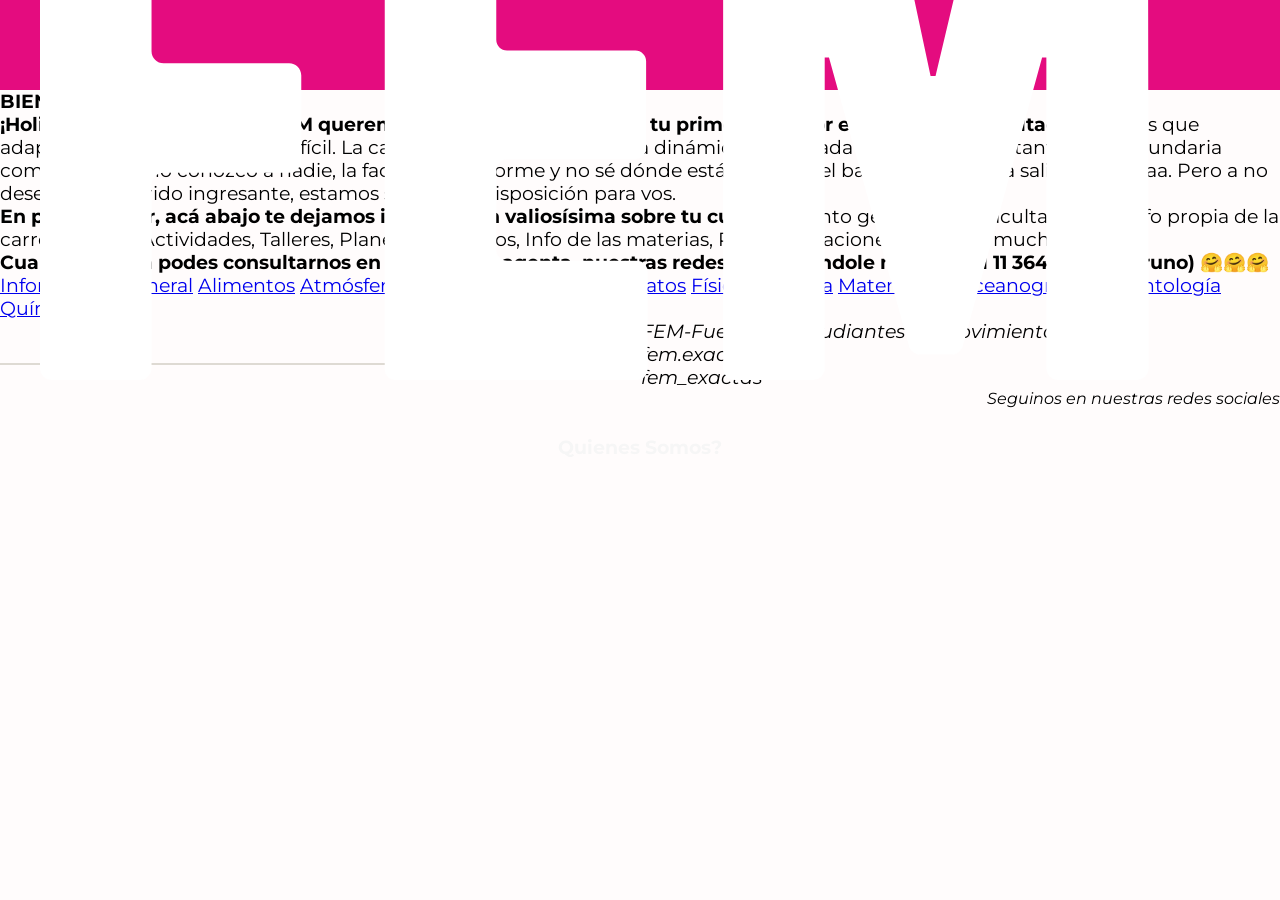
<file: Index.html>
<!DOCTYPE html>
<html lang="es">
    <head>
        <!--Main section-->
        <meta charset="utf-8">
        <title>Ingresantes Exactas - FEM</title>
        <meta http-equiv="X-UA-Compatible" content="IE=edge">
        <meta name="keywords" content="FCEN-UBA, Exactas, Ingresantes">
        <meta name="description" content="Toda la información que necesitas en tus primeros años en la FCEN-UBA. 
        Ingresá para acceder a Becas, Actividades, Talleres, Planes de estudios, Info de las materias, 
        Recomendaciones, y mucho mucho más">
        <meta name="viewport" content="width=device-width, initial-scale=1">
        <link rel="stylesheet" href="FEMstyles.css"> <!--Agregar links-->
        <link href="https://fonts.googleapis.com/css2?family=Montserrat:ital,wght@0,100..900;1,100..900&display=swap" rel="stylesheet">
        <base href=aaa  target="_blank">
        <!--og section-->
        <meta property="og:title" content="Bienvenides Ingresantes!" />
        <meta property="og:description" content="Todo lo que necesitas para empezar tu carrera en Exactas. 
        Becas, Actividades, Talleres, Planes de Estudios, Info de materias y más" />
        <meta property="og:url" content="ingresantes.elfem.com.ar" />
        <meta property="og:site_name" content="Bienvenides Ingresantes!" />
        <meta property="og:locale" content="es_AR" />
        <meta property="og:type" content="webpage" />
    </head>

    <body>
        <header>
           <div class="header-div">
            <div class="logo_div">
            <a href=".home"><img class="logo" src="./Logo FEM.svg" width="50"></a>
            </div>
            <div class="nav_div">
            <nav>
                <a class="quienes_somos" href="#Quienes somos">Quienes Somos?</a>
            </nav>
            </div>
           </div>
        </header>
        <main>
            <h1>BIENVENIDES INGRESANTES!</h1>
            <section id="Bienvenida">
                <p><strong>¡Holiss! Les estudiantes del FEM queremos darte la bienvenida en tu primer
                    paso por esta hermosa facultad.</strong>
                    Sabemos que adaptarse a la facu puede ser difícil. La carga horaria es 
                    larguísima, la dinámica de cursada es muy distinta (tantso a la secundaria 
                    como al CBC) y no conozco a nadie, la facultad es enorme y no
                    sé dónde está el aula ni el baño ni el bar ni la salida ni aaaaaa. 
                    Pero a no desesperar querido ingresante, estamos siempre a disposición 
                    para vos.<br>
                    <strong>En primer lugar, acá abajo te dejamos información valiosísima 
                    sobre tu cursada</strong> , tanto general de la facultad como info propia de la carrera: 
                    Becas, Actividades, Talleres, Planes de estudios, Info de las materias,
                    Recomendaciones, y mucho mucho más.<br>
                    <strong>Cualquier duda podes consultarnos en la mesita magenta, nuestras redes 
                    o mandándole mensaje al 11 3647-7948 (Bruno) 🤗🤗🤗</strong> </p>
                        </section>
                <!-- Agregar Links a paginas especificas-->
            <div class="links-div">
                <section id="Links">
                <a href="informacion", class="link-hacia">Información general</a> 
                <a href="Alimentos", class="link-hacia">Alimentos</a>
                <a href="Amosferas", class="link-hacia">Atmósferas</a> 
                <a href="inforacion", class="link-hacia">Biología</a> 
                <a href="inforacion", class="link-hacia">Computación</a> 
                <a href="inforacion", class="link-hacia">Datos</a> 
                <a href="inforacion", class="link-hacia">Física</a> 
                <a href="inforacion", class="link-hacia">Geología</a> 
                <a href="inforacion", class="link-hacia">Matemática</a>
                <a href="inforacion", class="link-hacia">Oceanografía</a> 
                <a href="inforacion", class="link-hacia">Paleontología</a> 
                <a href="inforacion", class="link-hacia">Química</a>
                    </section>
                    </div>
           </main>
            </body>
            <div id="footer"></div>
            <footer>
                <hr>
                <address class="contacto">
                <p class="nombre_contacto">FEM-Fuerza de estudiantes en movimiento</p>
                <div class="rrss">
                    <ul>
                        <!--Insert images as svgs and change the twitter log  for the instahram logo-->
                      <li><p class="nombre_red_social">fem.exactas</p></li>
                        <li><p class="nombre_red_social">fem_exactas</p></li>
                    </ul>
                </div>
                <p class="seguinos">Seguinos en nuestras redes sociales</p>
                </address>
            </footer>
             </div>
</html>
</file>
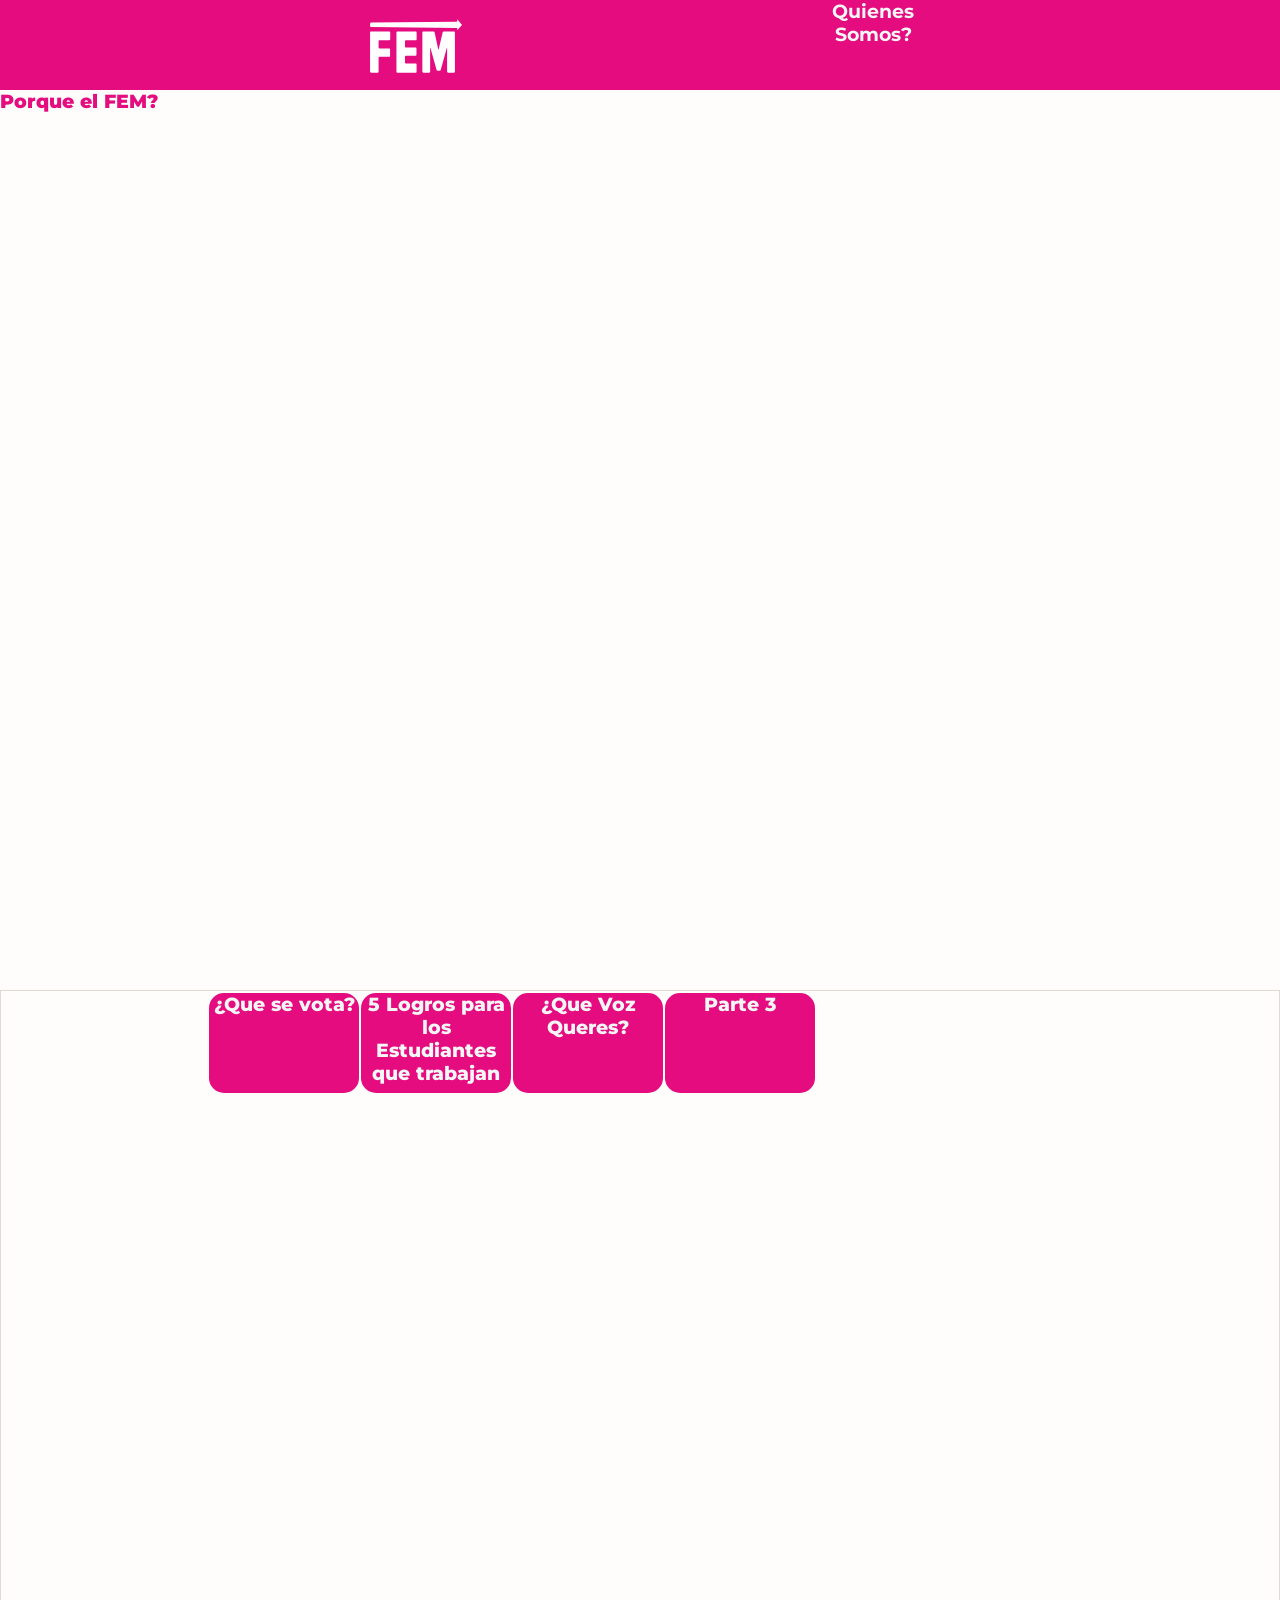
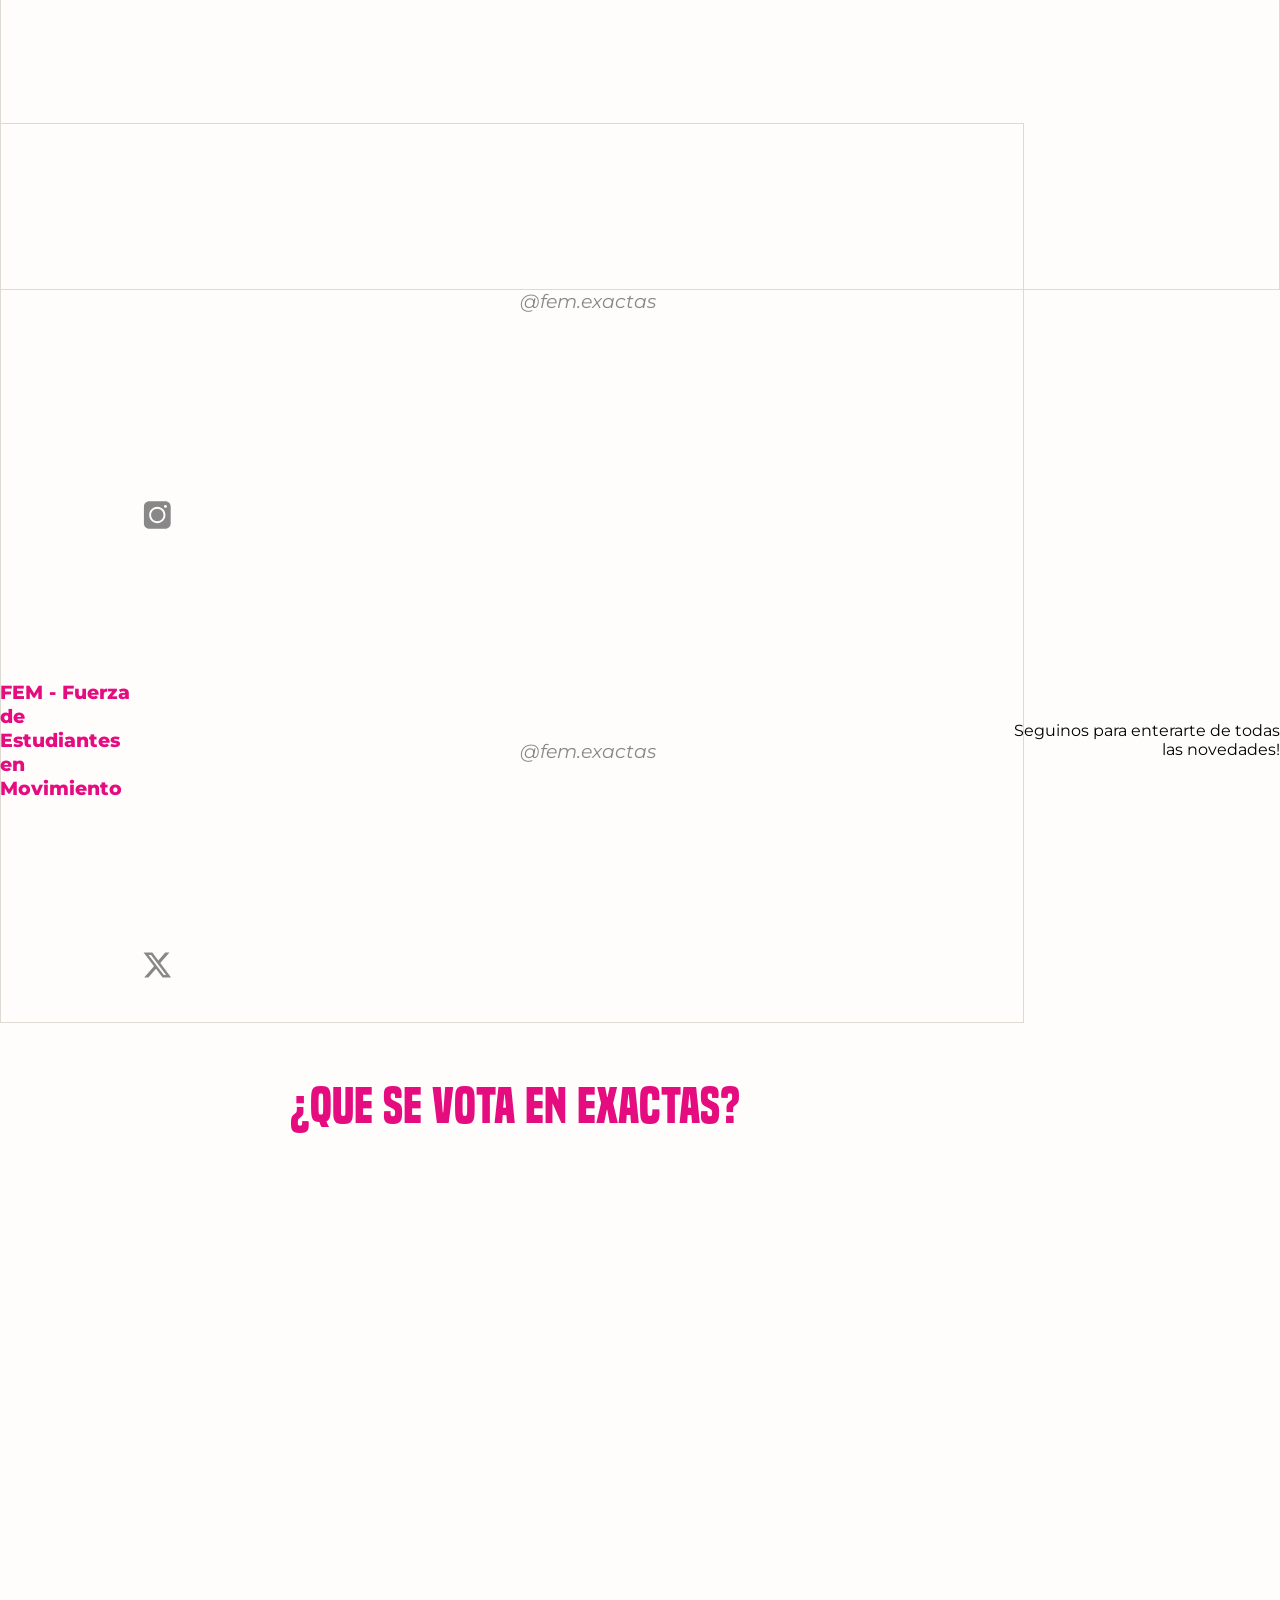
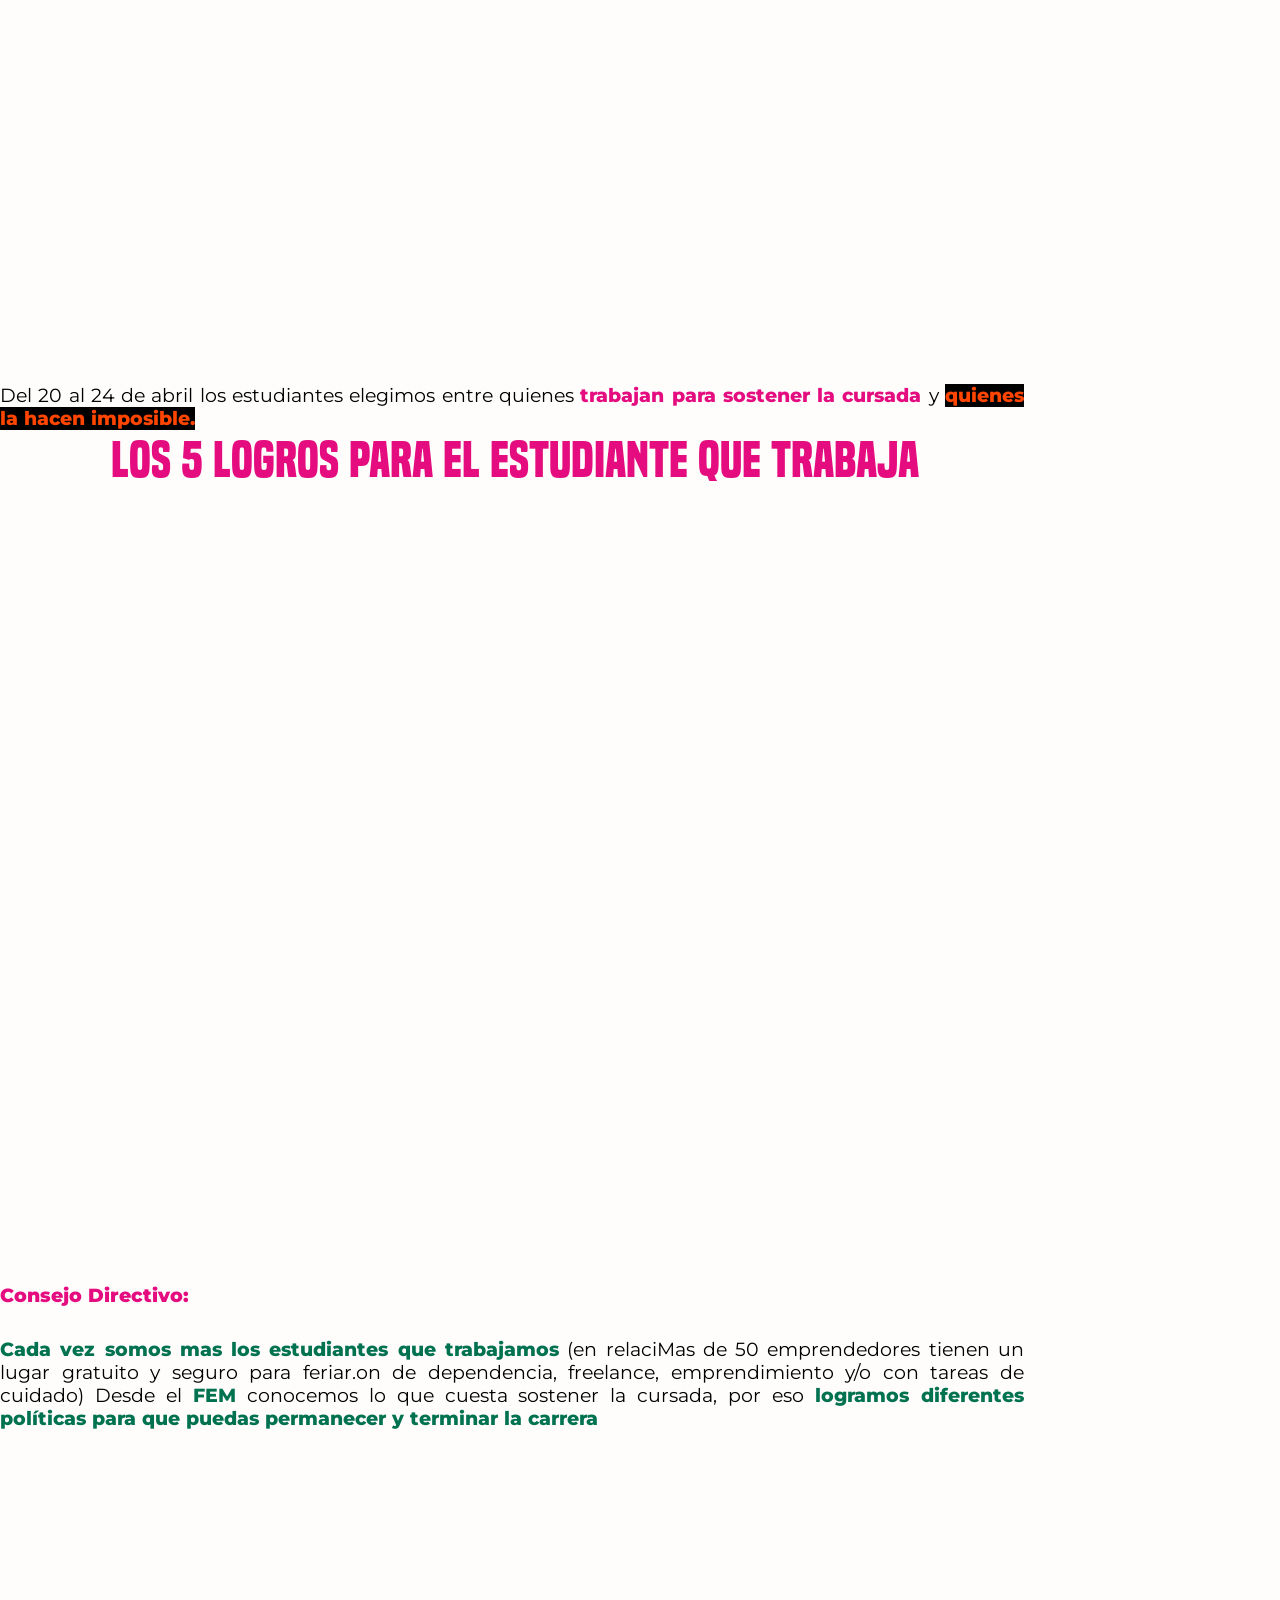
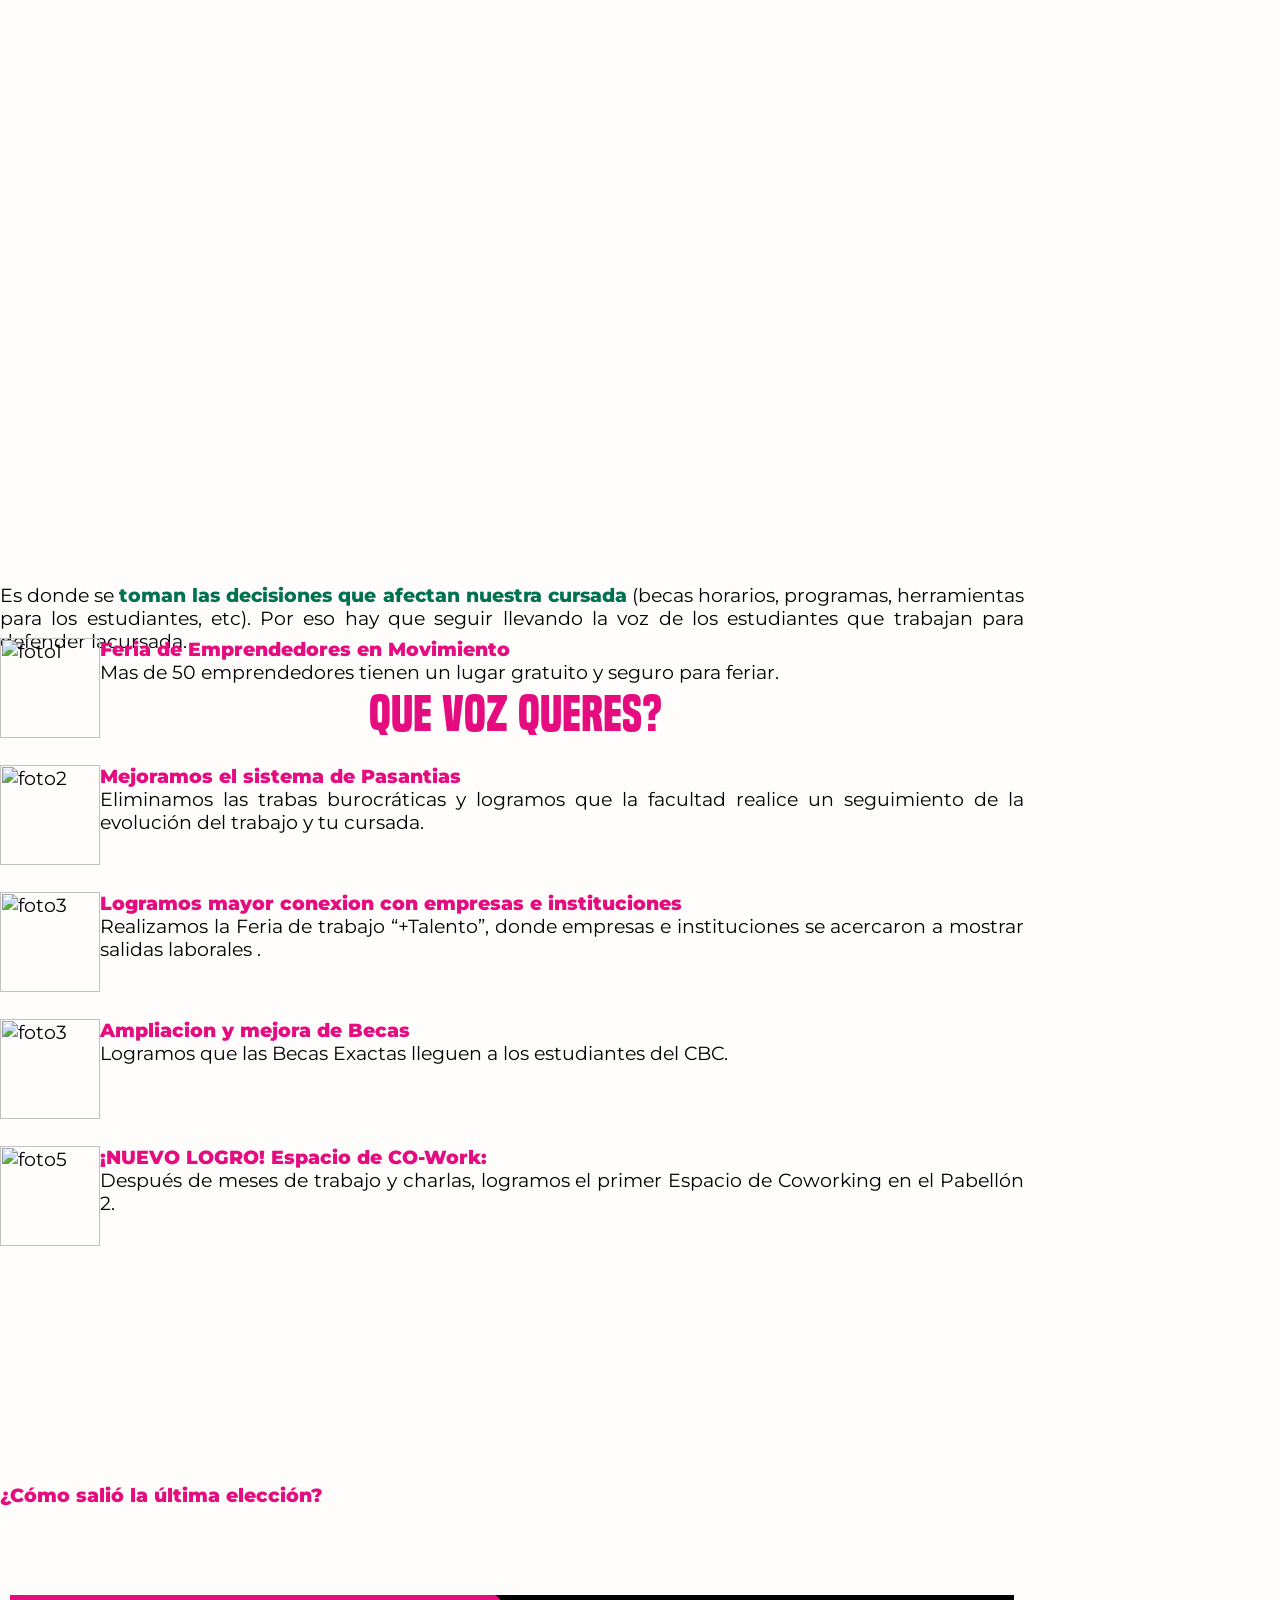
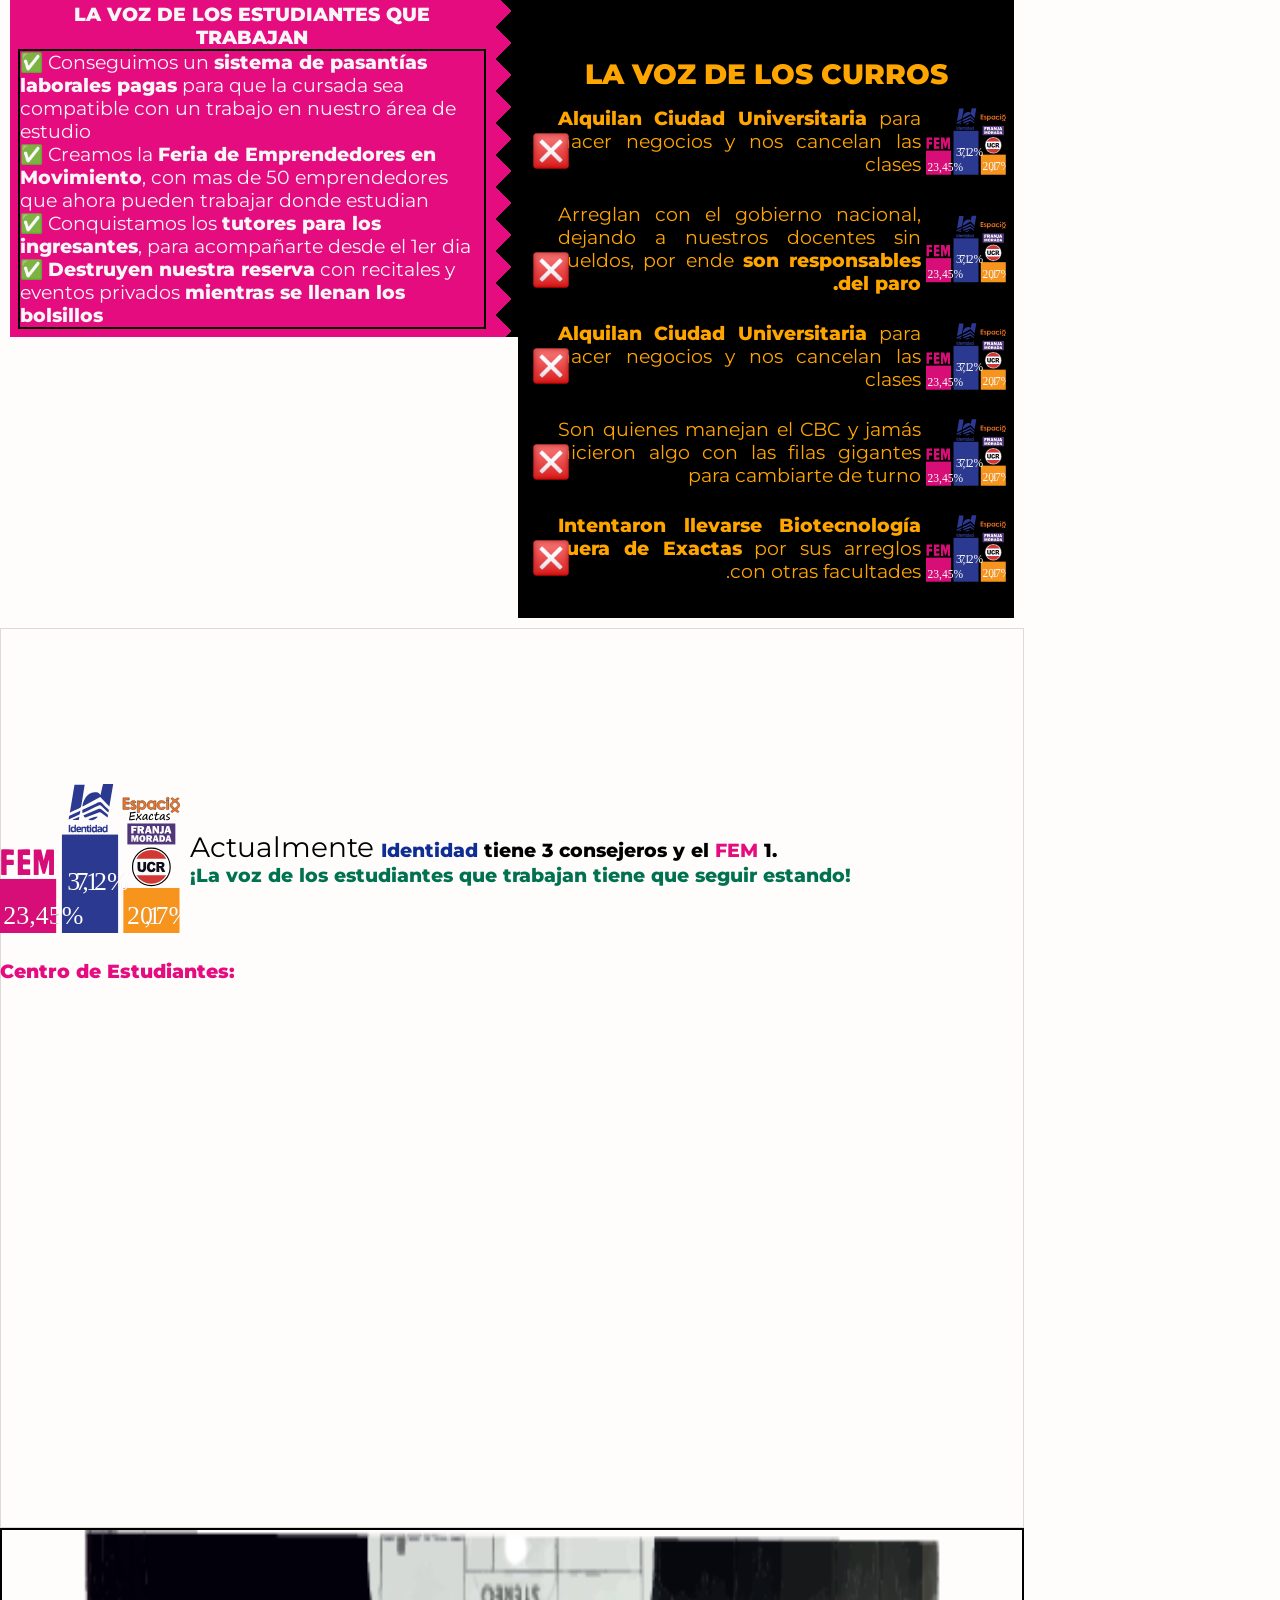
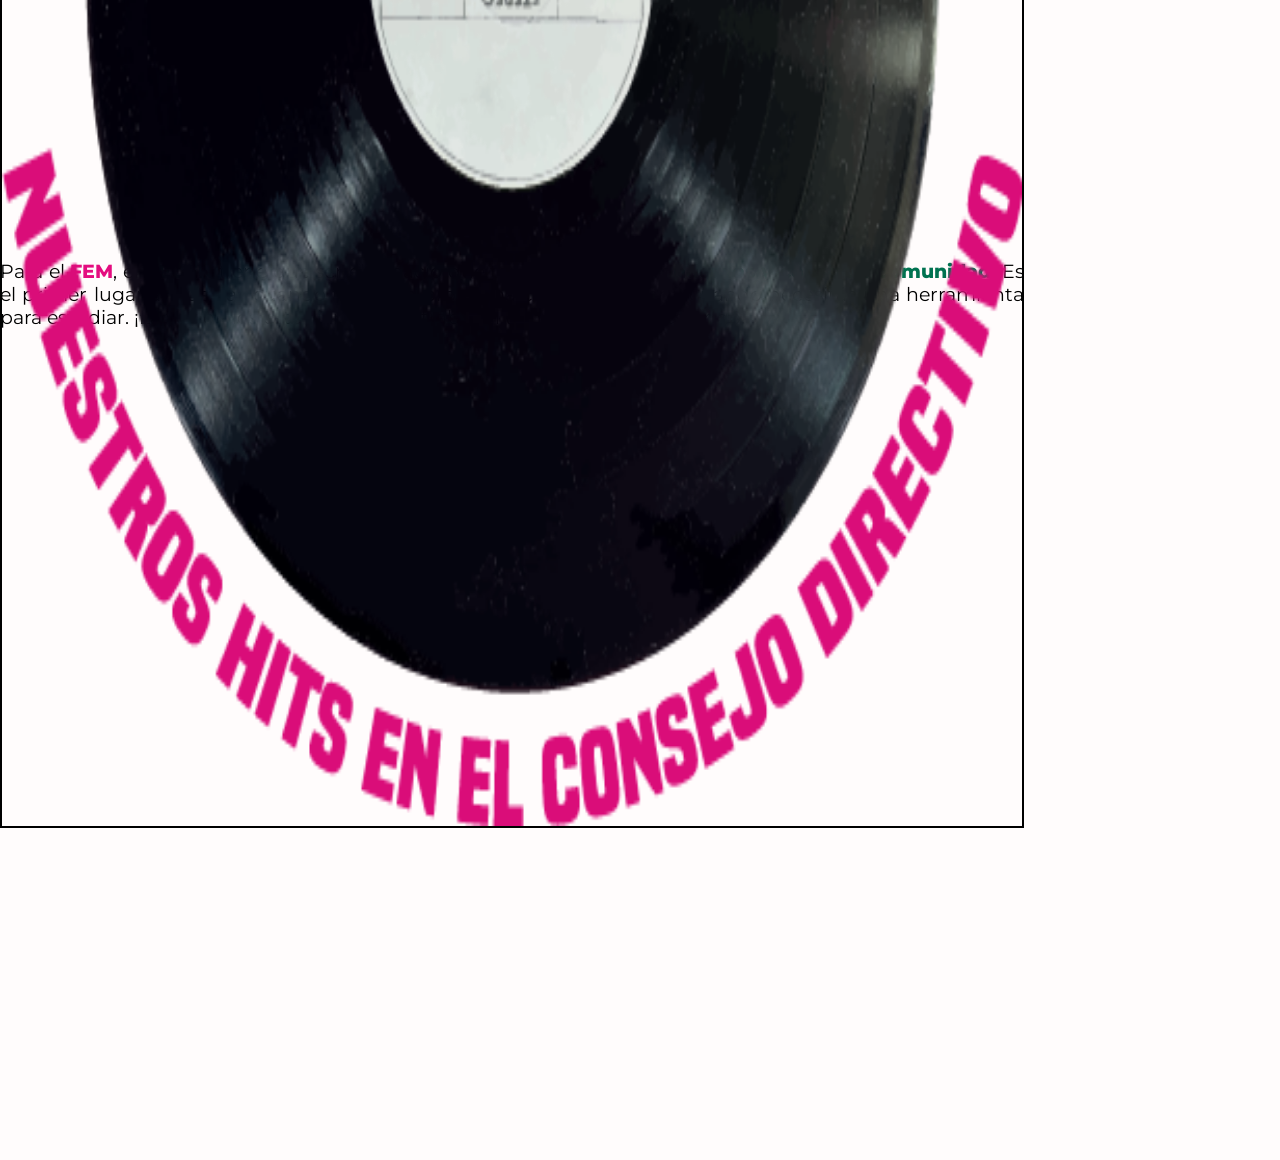
<file: index.html>
<!-- SVG sprite — icons defined here, referenced below by ID -->
<svg xmlns="http://www.w3.org/2000/svg" style="display:none">

  <symbol id="icon-instagram" viewBox="0 0 100 100" fill="currentColor">
    <path d="m76.562 4.6875h-53.125c-9.4766 0-17.188 7.7109-17.188 17.188v56.25c0 9.4766 7.7109 17.188 17.188 17.188h53.125c9.4766 0 17.188-7.7109 17.188-17.188v-56.25c0-9.4766-7.7109-17.188-17.188-17.188zm-26.562 71.875c-14.648 0-26.562-11.914-26.562-26.562s11.914-26.562 26.562-26.562 26.562 11.914 26.562 26.562-11.914 26.562-26.562 26.562zm31.156-53.766c-0.0625 0.29688-0.14062 0.59375-0.26562 0.875s-0.26562 0.54688-0.4375 0.8125c-0.17188 0.25-0.35938 0.48438-0.57812 0.70312-0.875 0.875-2.0781 1.375-3.3125 1.375-0.29688 0-0.60938-0.03125-0.92188-0.09375-0.29688-0.0625-0.59375-0.14062-0.875-0.26562-0.28125-0.10938-0.54688-0.26562-0.79688-0.4375-0.26562-0.15625-0.5-0.35938-0.71875-0.57812s-0.40625-0.45312-0.57812-0.70312c-0.17188-0.26562-0.3125-0.53125-0.4375-0.8125s-0.20312-0.57812-0.26562-0.875c-0.0625-0.3125-0.09375-0.60938-0.09375-0.92188s0.03125-0.60938 0.09375-0.92188c0.0625-0.29688 0.14062-0.59375 0.26562-0.875s0.26562-0.54688 0.4375-0.79688c0.17188-0.26562 0.35938-0.5 0.57812-0.71875s0.45312-0.40625 0.71875-0.57812c0.25-0.17188 0.51562-0.3125 0.79688-0.4375 0.28125-0.10938 0.57812-0.20312 0.875-0.26562 1.5312-0.3125 3.1562 0.1875 4.2344 1.2812 0.21875 0.21875 0.40625 0.45312 0.57812 0.71875 0.17188 0.25 0.3125 0.51562 0.4375 0.79688s0.20312 0.57812 0.26562 0.875c0.0625 0.3125 0.09375 0.60938 0.09375 0.92188s-0.03125 0.60938-0.09375 0.92188zm-10.844 27.203c0 11.199-9.1133 20.312-20.312 20.312s-20.312-9.1133-20.312-20.312 9.1133-20.312 20.312-20.312 20.312 9.1133 20.312 20.312z"/>
  </symbol>

  <symbol id="icon-twitter" viewBox="0 0 24 24" fill="currentColor">
    <path d="M18.244 2.25h3.308l-7.227 8.26 8.502 11.24H16.17l-5.214-6.817L4.99 21.75H1.68l7.73-8.835L1.254 2.25H8.08l4.713 6.231zm-1.161 17.52h1.833L7.084 4.126H5.117z"/>
  </symbol>
</svg>

<!--HTML-->

<!DOCTYPE html>
<html lang="es">
    <head>
        <!--Main section-->
        <meta charset="utf-8">
        <title>Plataforma</title>
        <meta http-equiv="X-UA-Compatible" content="IE=edge">
        <meta name="keywords" content="FCEN-UBA, Exactas, Ingresantes">
        <meta name="description" content="Toda la información que necesitas en tus primeros años en la FCEN-UBA. 
        Ingresá para acceder a Becas, Actividades, Talleres, Planes de estudios, Info de las materias, 
        Recomendaciones, y mucho mucho más">
        <meta name="viewport" content="width=device-width, initial-scale=1">
        <link rel="stylesheet" href="FEMstyles.css">
        <link rel="stylesheet" href="FEMstyles-FONTS.css">
        <link rel="stylesheet" href="FEMstyles-TEXTS.css">
        <link rel="stylesheet" href="FEMstyles-SECTIONS.css">
        <link href="https://fonts.googleapis.com/css2?family=Montserrat:ital,wght@0,100..900;1,100..900&display=swap" rel="stylesheet">
        <base href="index.html"  target="_blank">
        <!--og section-->
        <meta property="og:title" content="Plataforma" />
        <meta property="og:description" content="Todo lo que necesitas para empezar tu carrera en Exactas. 
        Becas, Actividades, Talleres, Planes de Estudios, Info de materias y más" />
        <meta property="og:url" content="ingresantes.elfem.com.ar" />
        <meta property="og:site_name" content="Plataforma" />
        <meta property="og:locale" content="es_AR" />
        <meta property="og:type" content="webpage" />
    </head>
    <!--BODY-->
    <body>
       <header>
            <div class="logo-div">
            <a href=".home"><img src="./Assets/Logo FEM.svg"></a>
            </div>
            <div class="nav-div">
            <nav>
                <a class="quienes_somos" href="#Quienes somos">Quienes Somos?</a>
            </nav>
            </div>
        </header>
        <main>
            <h1>Porque el FEM?</h1>
            <section class="internal-links">
               <nav class="nav-plataforma">
                <a class="a-box" href="#que-se-vota"><p>¿Que se vota?</p></a>
                <a class="a-box" href="#estudiante-que-trabaja"><p>5 Logros para los Estudiantes que trabajan</p></a>
                <a class="a-box" href=""><p>¿Que Voz Queres?</p></a>
                <a class="a-box"><p>Parte 3</p></a>
               </nav>
            </section>
            <hr>
            <section id="que-se-vota">

            <h2 class="h2-plataforma">¿Que se vota en Exactas?</h2>

            <p>Del 20 al 24 de abril los estudiantes elegimos entre quienes
                <span class="rosa">trabajan para sostener la cursada </span>
                y
                <span class="franja-m">quienes la hacen imposible.</span>
            </p>

           <h3>Consejo Directivo:</h3>

           <p>Es donde se
                <b>toman las decisiones que afectan nuestra cursada</b>
                (becas horarios, programas, herramientas para los estudiantes, etc). Por eso hay que seguir llevando la voz de los estudiantes que trabajan para defender lacursada.
            </p>
           
            <h3>¿Cómo salió la última elección?</h3>

            <div class="texto-con-imagen">
                <img class="img-acompaña" src="./Assets/porcentajes-elecciones.svg" alt="resultados con barras" id="resultados-con-barras">
                <p id="resultados-elecciones">Actualmente
                    <strong class="no-color"><span class="azul">Identidad </span> tiene 3 consejeros y el <span class="rosa">FEM</span> 1.</strong>
                    <br>
                   <strong>¡La voz de los estudiantes que trabajan tiene que seguir estando!</strong>
                </p>
            </div>
        
            <h3>Centro de Estudiantes:</h3>

            <p>
                Para el <span class="rosa">FEM</span>, el  <strong>CECEN</strong> 
                tiene que ser el espacio que tenemos para 
                <strong> defendernos y construir comunidad.</strong> 
                Es el primer lugar al que vas cuando tenés un problema con una materia cuando necesitás una herramienta para estudiar. ¡La voz de los estudiantes que trabajan tiene que seguir estando!
            </p>
        </section>

        <section id="estudiante-que-trabaja">
            <h2 class="h2-plataforma">Los 5 logros para el estudiante que trabaja</h2>

            <p>
                <strong>Cada vez somos mas los estudiantes que trabajamos</strong>
                (en relaciMas de 50 emprendedores tienen un lugar gratuito y seguro para feriar.on de dependencia, freelance, emprendimiento y/o con tareas de cuidado) Desde el <strong>FEM</strong> conocemos lo que cuesta sostener la cursada, por eso 
                <strong>logramos diferentes políticas para que puedas permanecer y terminar la carrera</strong>
            </p>

            <ul id="cincoconsejos">
                <li class="texto-con-imagen ">
                    <img alt="foto1" class="img-acompaña img-lista-trabaja">
                    <div class="texto-acompaña">
                        <h3 >Feria de Emprendedores en Movimiento</h3>
                        <p>Mas de 50 emprendedores tienen un lugar gratuito y seguro para feriar.</p>
                    </div>
                </li>
                <li class="texto-con-imagen ">
                    <img alt="foto2" class="img-acompaña img-lista-trabaja">
                    <div class="texto-acompaña">
                        <h3 >Mejoramos el sistema de Pasantias</h3>
                        <p>Eliminamos las trabas burocráticas y logramos que la facultad realice un seguimiento de la evolución del trabajo y tu cursada.</p>
                    </div>
                </li>
                <li class="texto-con-imagen">
                    <img alt="foto3" class="img-acompaña img-lista-trabaja">
                    <div class="texto-acompaña">
                        <h3 >Logramos mayor conexion con empresas e instituciones</h3>
                        <p>Realizamos la Feria de trabajo “+Talento”, donde empresas e instituciones se acercaron a mostrar salidas laborales .</p>
                    </div>
                </li>
                <li class="texto-con-imagen">
                    <img alt="foto3" class="img-acompaña img-lista-trabaja">
                    <div class="texto-acompaña">
                        <h3 >Ampliacion y mejora de Becas</h3>
                        <p>Logramos que las Becas Exactas lleguen a los estudiantes del CBC.</p>
                    </div>
                </li>
                <li class="texto-con-imagen ">
                    <img alt="foto5" class="img-acompaña img-lista-trabaja">
                    <div class="texto-acompaña">
                        <h3 >¡NUEVO LOGRO! Espacio de CO-Work:</h3>
                        <p>Después de meses de trabajo y charlas, logramos el primer Espacio de Coworking en el Pabellón 2.</p>
                    </div>
                </li>
            </ul>
        </section>
        <section id="espacio-exactas"></section>
        <h2 class="h2-plataforma">QUE VOZ QUERES?</h2>
        <div class="polarizador">
            <div class="polariza-fem">
                <h3 >LA VOZ DE LOS ESTUDIANTES QUE TRABAJAN</h3>
                <ul>
                <li>
                    <p class="p-listas">
                        Conseguimos un <strong class="no-color">sistema de pasantías laborales pagas</strong>
                        para que la cursada sea compatible con un trabajo en nuestro área de estudio
                    </p>
                </li>
            
                <li>
                    <p class="p-listas texto-acompaña">
                        Creamos la <strong class="no-color">Feria de Emprendedores en Movimiento</strong>, con mas de 50 emprendedores que ahora pueden trabajar donde estudian
                    </p>
                </li>
                <li>
                    <p class="p-listas">
                        Conquistamos los <strong class="no-color">tutores para los ingresantes</strong>, para acompañarte desde el 1er dia
                    </p>
                </li>
                <li>
                    <p class="p-listas">
                      <strong class="no-color">Destruyen nuestra reserva</strong> con recitales y eventos privados <strong class="no-color">mientras se llenan los bolsillos</strong>
                    </p>
                </li>
            </ul>
            </div>
            <div class="polariza-franja">
                <h3>LA VOZ DE LOS CURROS</h3>
                <ul>
                    <li>
                        <div class="texto-con-imagen">
                            <img src="./Assets/cruz-roja.png" class="cruz">
                            <img src="./Assets/porcentajes-elecciones.svg" alt="franja mala" class="img-acompaña">
                            <p class="p-listas texto-acompaña">
                               <strong class="no-color">Alquilan Ciudad Universitaria </strong>para hacer negocios y nos cancelan las clases
                            </p>
                        </div> 
                    </li>

                     <li>
                        <div class="texto-con-imagen">
                            <img src="./Assets/cruz-roja.png" class="cruz">
                            <img src="./Assets/porcentajes-elecciones.svg" alt="franja mala" class="img-acompaña">
                            <p class="p-listas texto-acompaña">
                               Arreglan con el gobierno nacional, dejando a nuestros docentes sin sueldos, por ende <strong class="no-color">son responsables del paro.</strong>
                            </p>
                        </div> 
                    </li>

                     <li>
                        <div class="texto-con-imagen">
                            <img src="./Assets/cruz-roja.png" class="cruz">
                            <img src="./Assets/porcentajes-elecciones.svg" alt="franja mala" class="img-acompaña">
                            <p class="p-listas texto-acompaña">
                               <strong class="no-color">Alquilan Ciudad Universitaria </strong>para hacer negocios y nos cancelan las clases
                            </p>
                        </div> 
                    </li>
                     <li>
                        <div class="texto-con-imagen">
                            <img src="./Assets/cruz-roja.png" class="cruz">
                            <img src="./Assets/porcentajes-elecciones.svg" alt="franja mala" class="img-acompaña">
                            <p class="p-listas texto-acompaña">
                                Son quienes manejan el CBC y jamás hicieron algo con las filas gigantes para cambiarte de turno
                            </p>
                        </div> 
                    </li>
                     <li>
                        <div class="texto-con-imagen">
                            <img src="./Assets/cruz-roja.png" class="cruz">
                            <img src="./Assets/porcentajes-elecciones.svg" alt="franja mala" class="img-acompaña">
                            <p class="p-listas texto-acompaña">
                               <strong class="no-color">Intentaron llevarse Biotecnología fuera de Exactas</strong> por sus arreglos con otras facultades.
                            </p>
                        </div> 
                    </li>
                </ul>
    </div>
</div>
    <hr>
    <div id=""hits-en-consejo>
    <img src="./Assets/Asset 1.png" class="center">
</div>
             </main>
        <hr>
       <footer>
            <p class="container name">FEM - Fuerza de Estudiantes en Movimiento</p>
            <address class="container address">

                <!--revisar links y usernames-->
            <a href="https://twitter.com/yourusername" class="container"><svg class="svg-sociales" id="ig-svg"> <use href="#icon-instagram"></use></svg><span class="p-sociales">@fem.exactas</span></a>
            <a href="https://twitter.com/yourusername" class="container"><svg class="svg-sociales" id="ig-svg"> <use href="#icon-twitter"></use></svg><span class="p-sociales">@fem.exactas</span></a>
        </address>
        <p class="container seguinos">Seguinos para enterarte de todas las novedades!</p>
        </footer>
    </body>
</html>
</file>
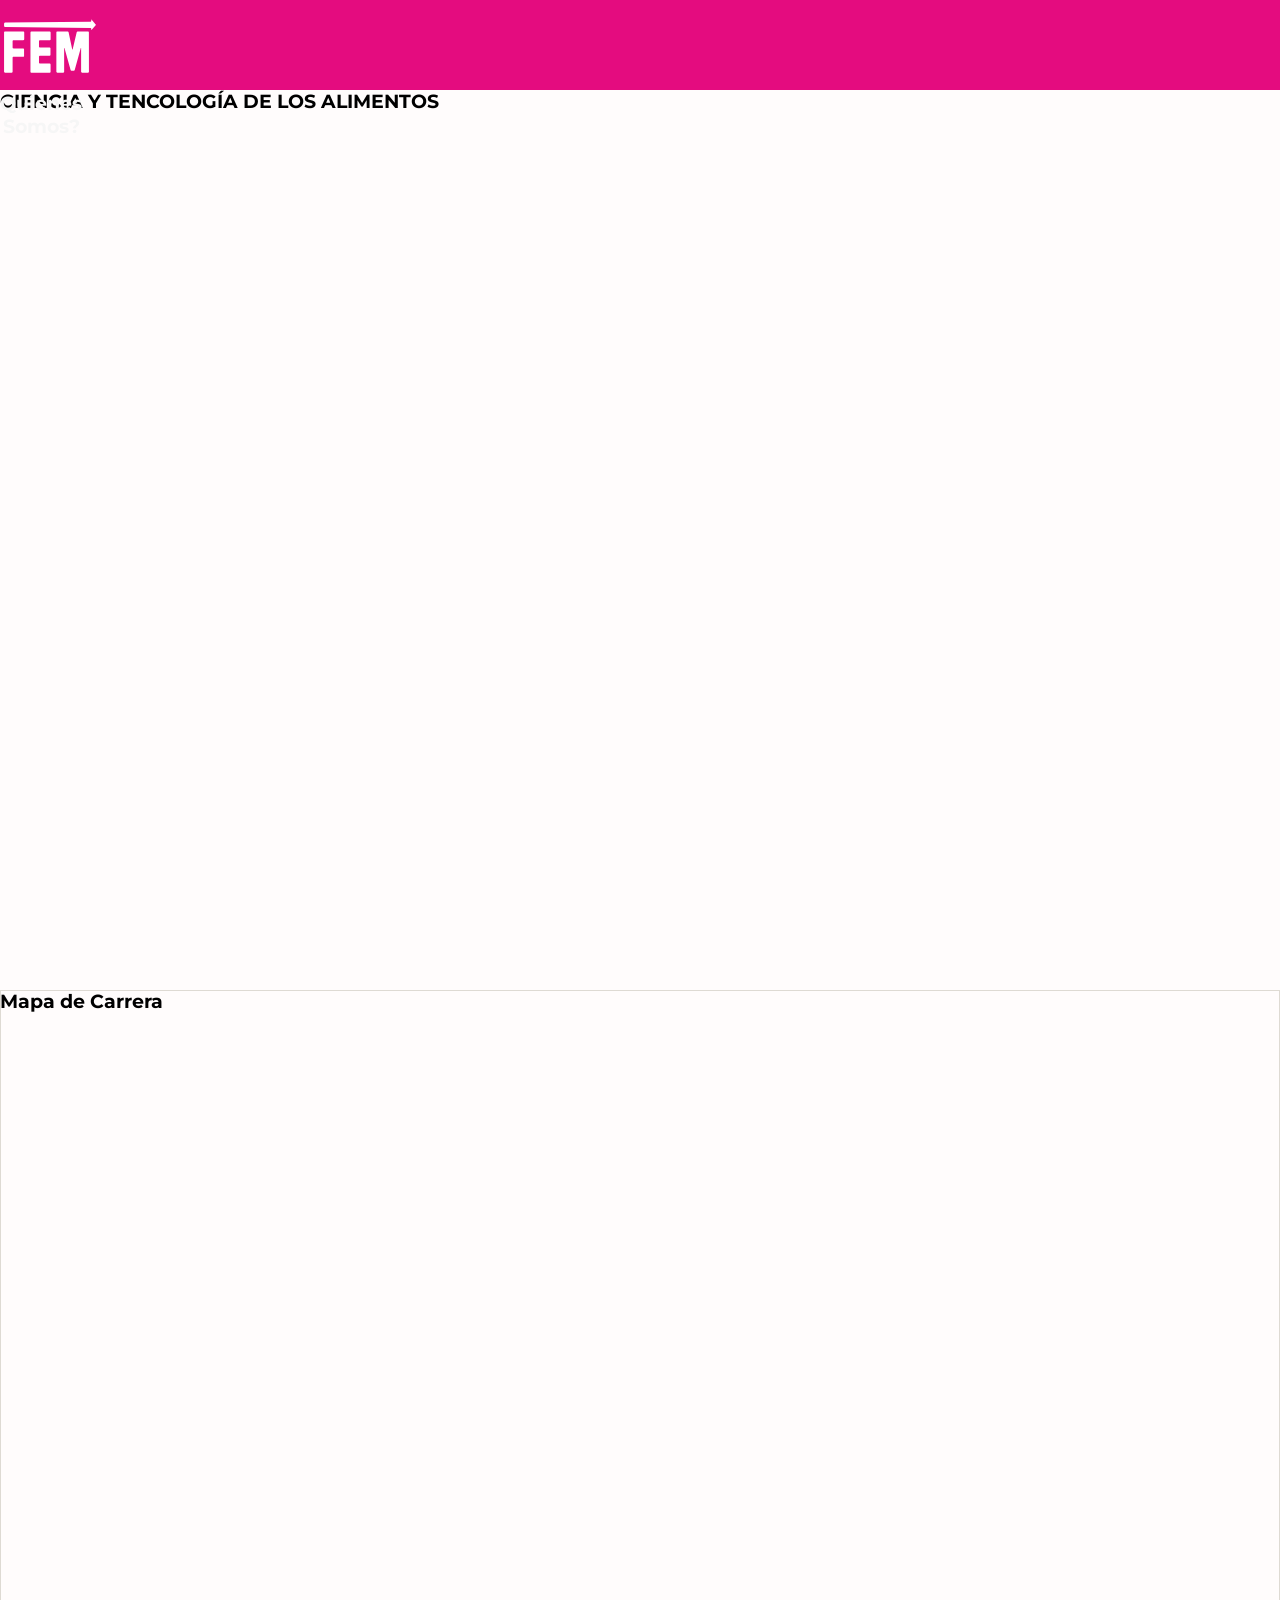
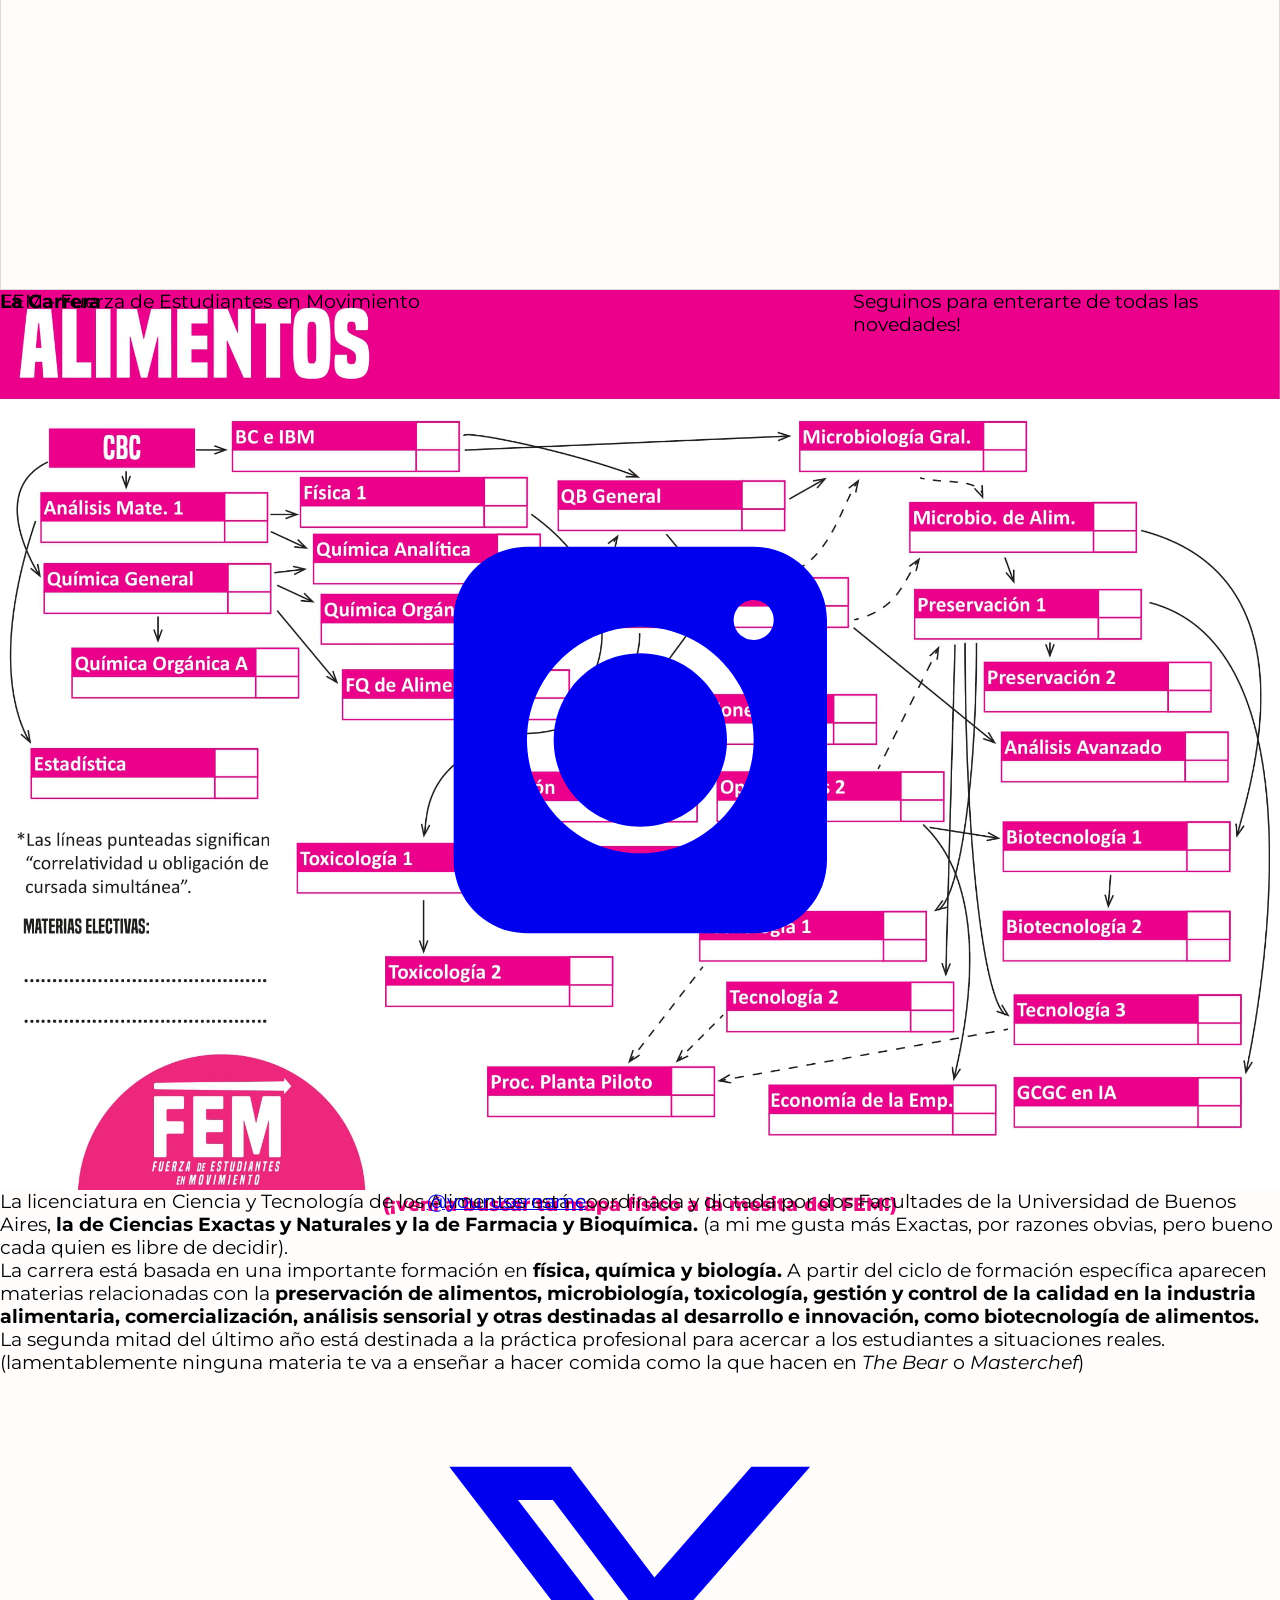
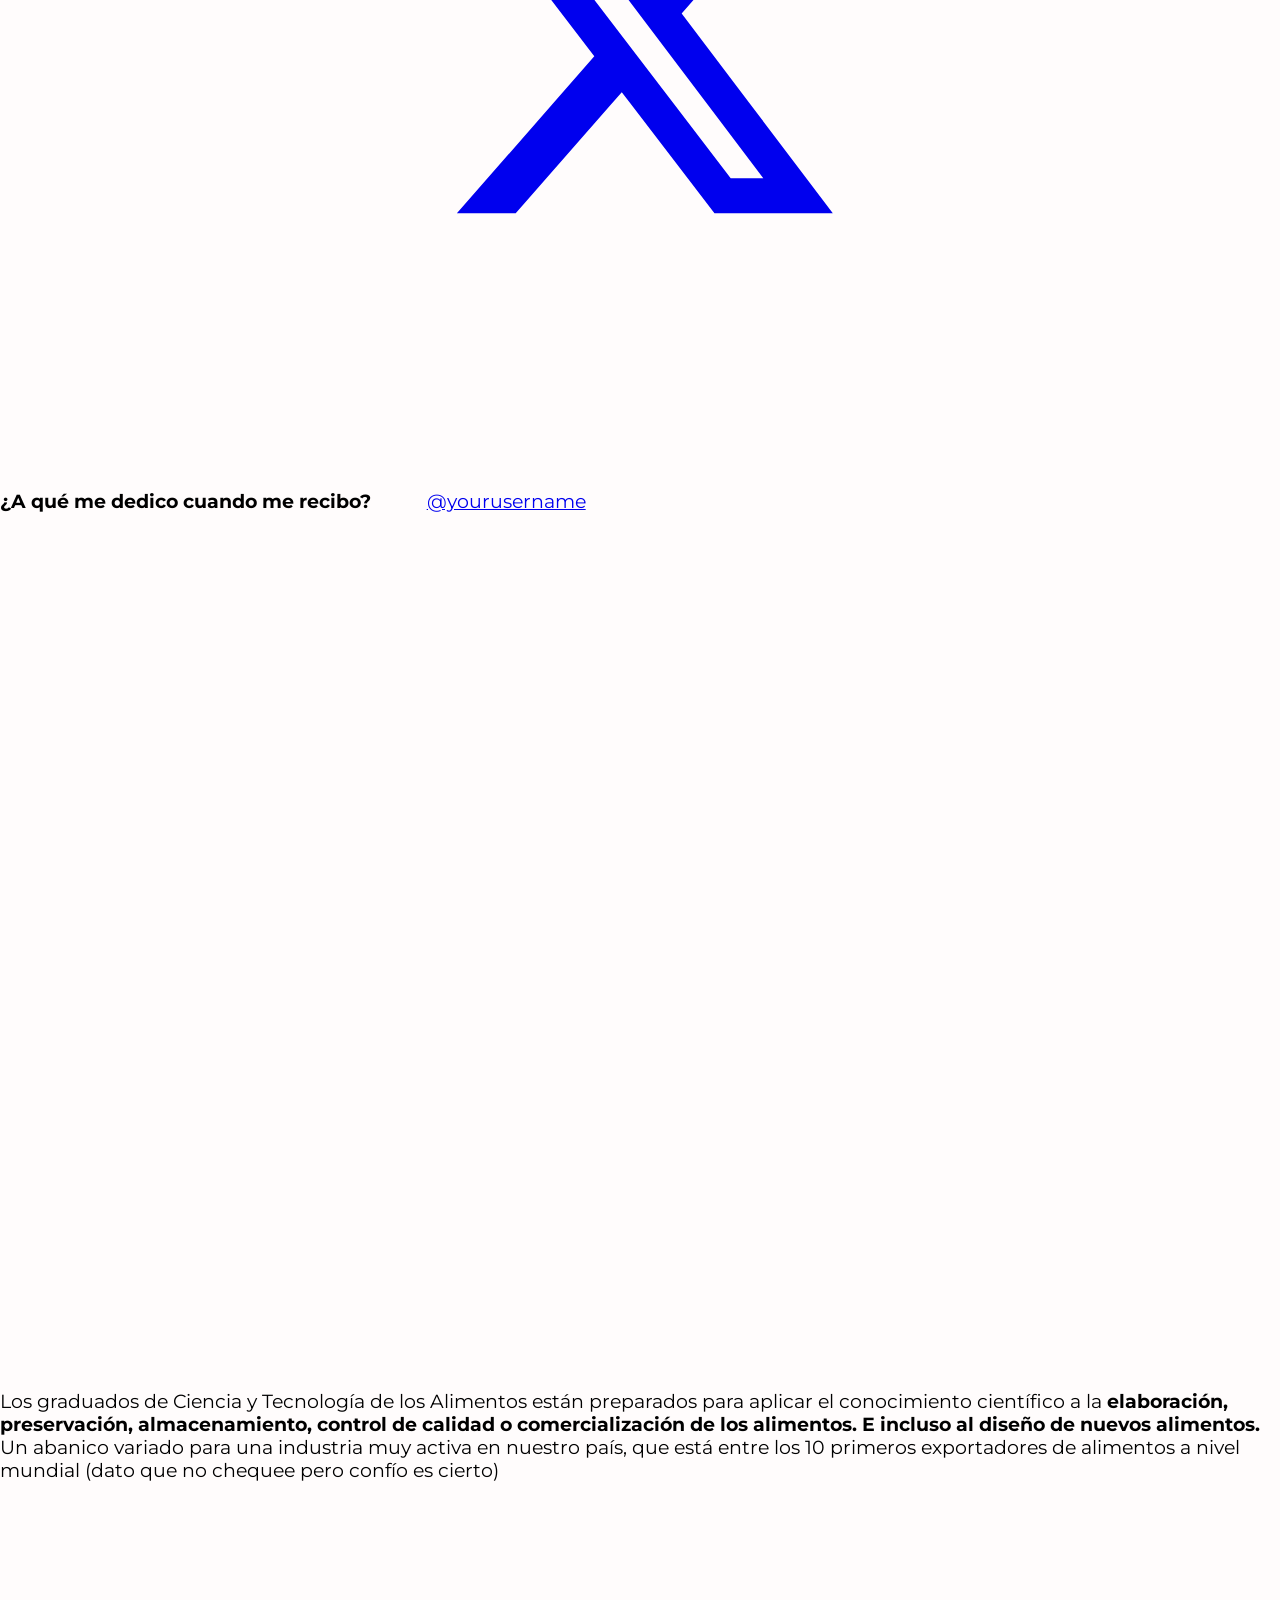
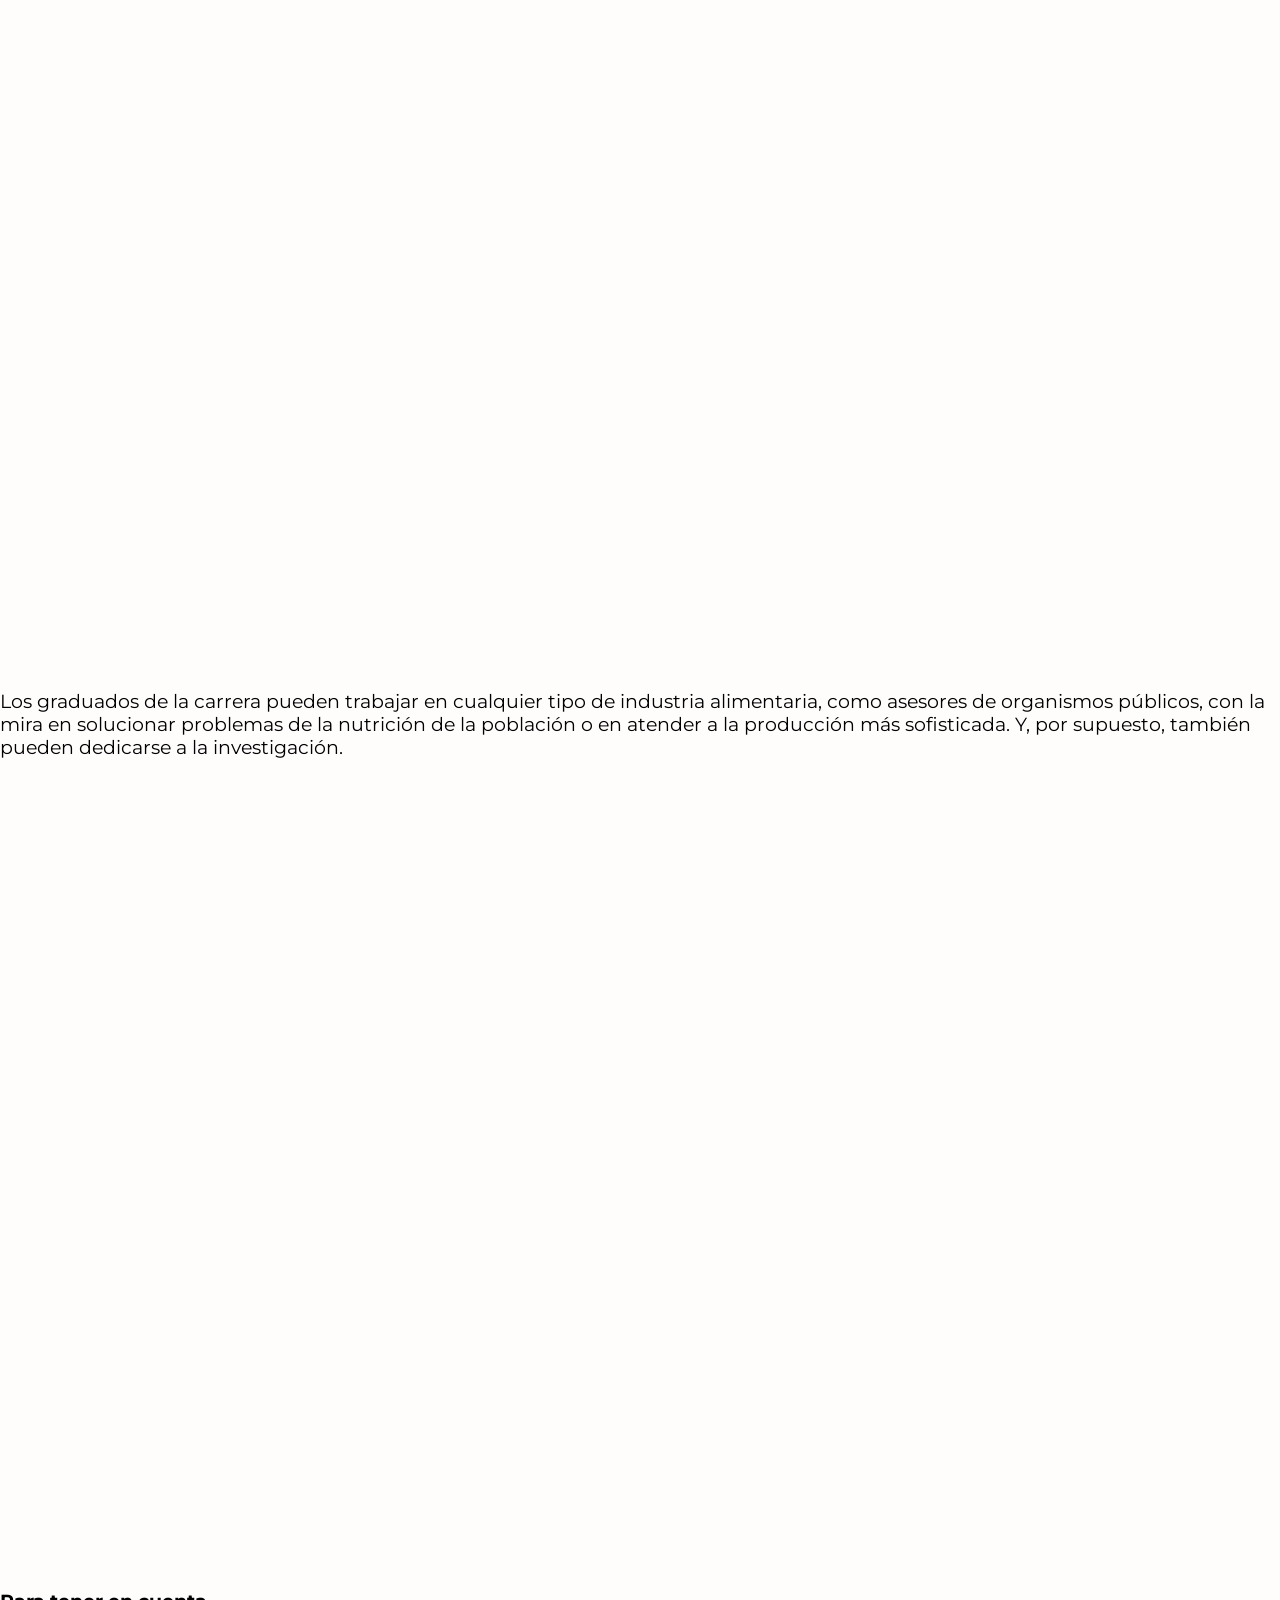
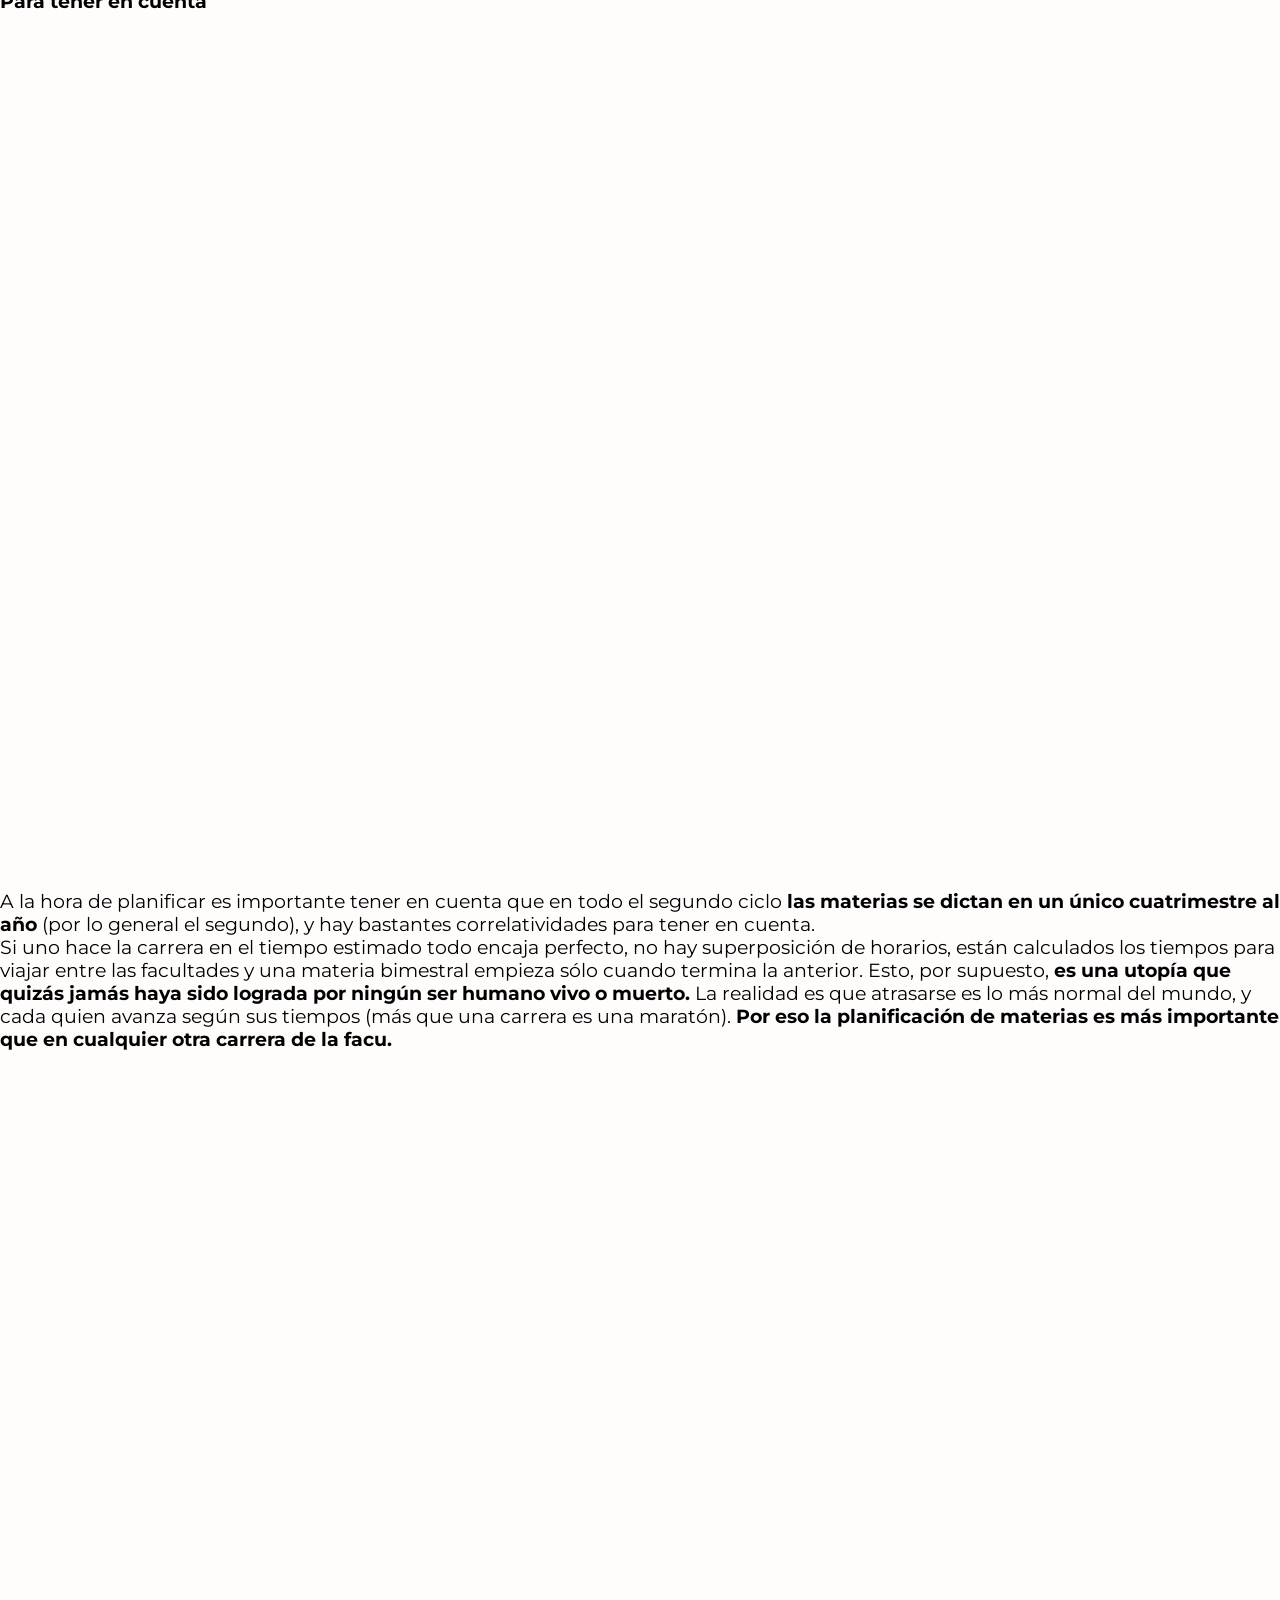
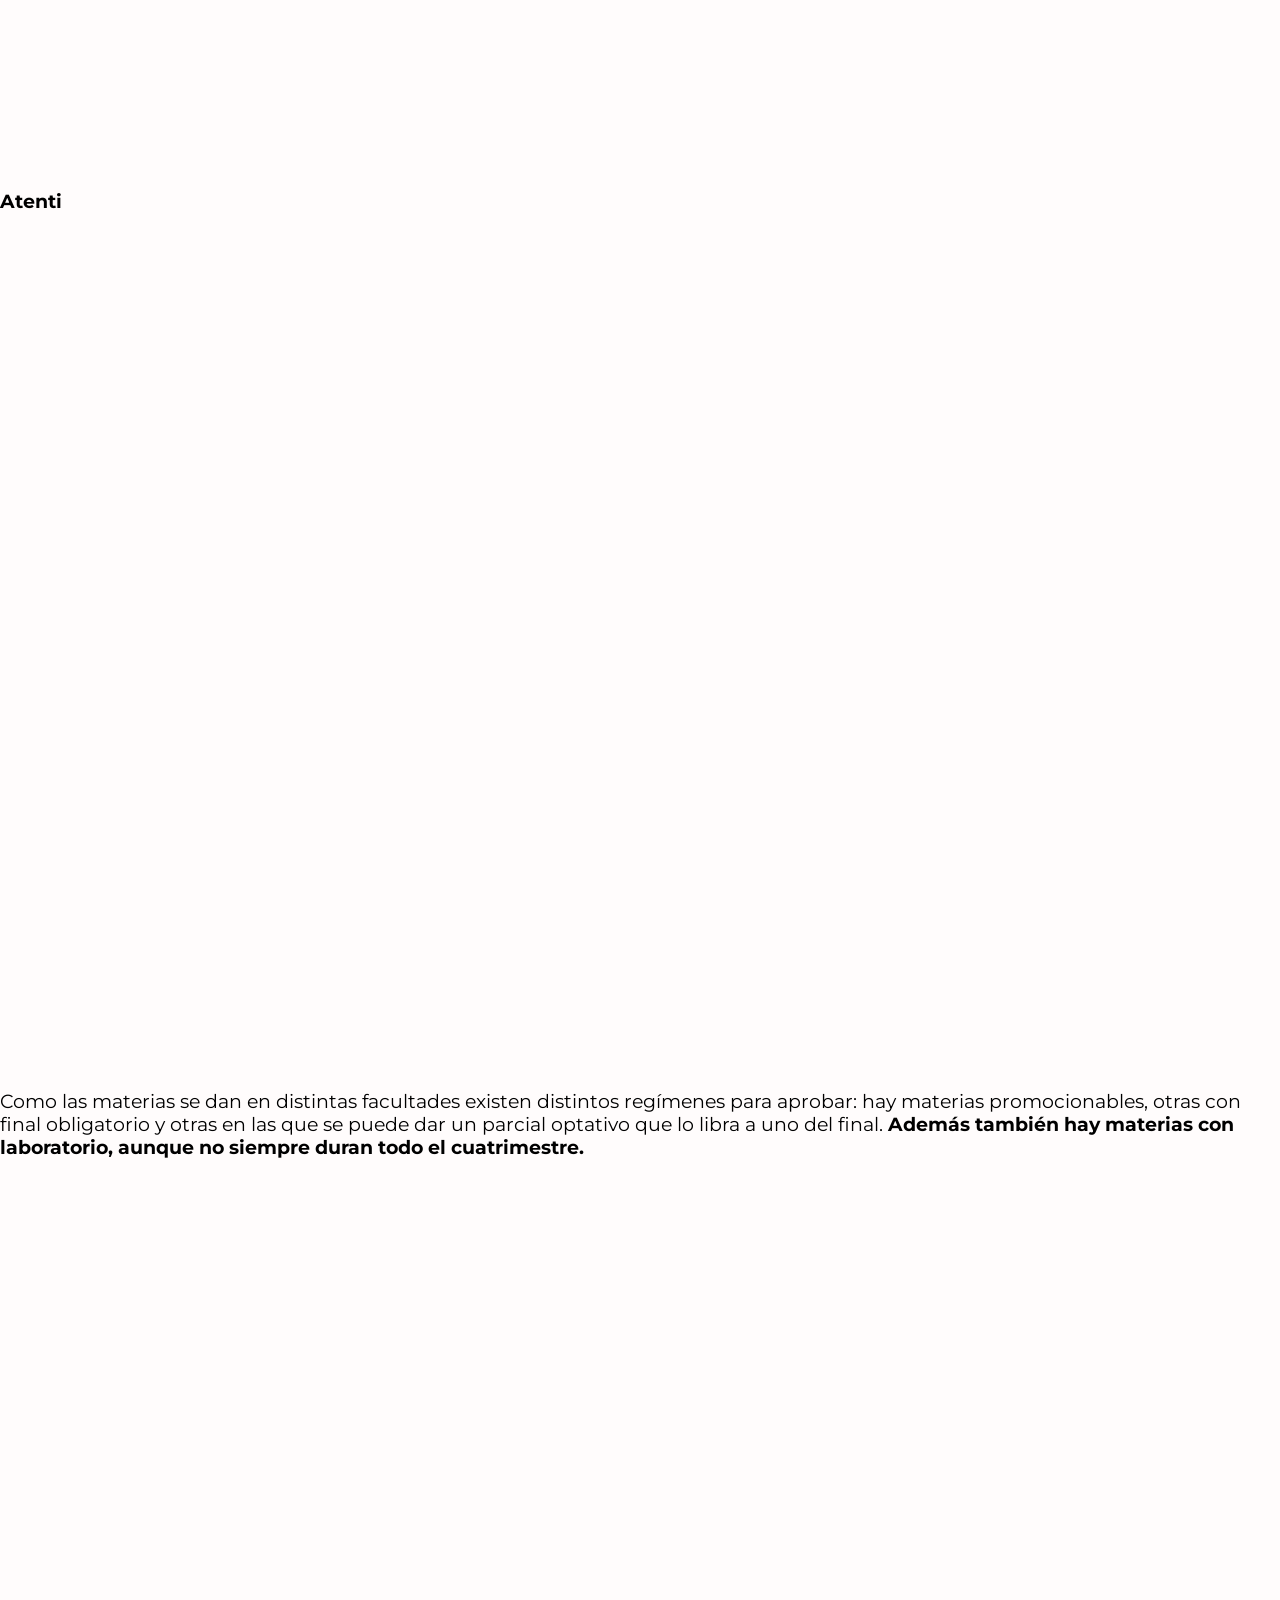
<file: alimentos.html>
<!-- SVG sprite — icons defined here, referenced below by ID -->
<svg xmlns="http://www.w3.org/2000/svg" style="display:none">

  <symbol id="icon-instagram" viewBox="0 0 100 100" fill="currentColor">
    <path d="m76.562 4.6875h-53.125c-9.4766 0-17.188 7.7109-17.188 17.188v56.25c0 9.4766 7.7109 17.188 17.188 17.188h53.125c9.4766 0 17.188-7.7109 17.188-17.188v-56.25c0-9.4766-7.7109-17.188-17.188-17.188zm-26.562 71.875c-14.648 0-26.562-11.914-26.562-26.562s11.914-26.562 26.562-26.562 26.562 11.914 26.562 26.562-11.914 26.562-26.562 26.562zm31.156-53.766c-0.0625 0.29688-0.14062 0.59375-0.26562 0.875s-0.26562 0.54688-0.4375 0.8125c-0.17188 0.25-0.35938 0.48438-0.57812 0.70312-0.875 0.875-2.0781 1.375-3.3125 1.375-0.29688 0-0.60938-0.03125-0.92188-0.09375-0.29688-0.0625-0.59375-0.14062-0.875-0.26562-0.28125-0.10938-0.54688-0.26562-0.79688-0.4375-0.26562-0.15625-0.5-0.35938-0.71875-0.57812s-0.40625-0.45312-0.57812-0.70312c-0.17188-0.26562-0.3125-0.53125-0.4375-0.8125s-0.20312-0.57812-0.26562-0.875c-0.0625-0.3125-0.09375-0.60938-0.09375-0.92188s0.03125-0.60938 0.09375-0.92188c0.0625-0.29688 0.14062-0.59375 0.26562-0.875s0.26562-0.54688 0.4375-0.79688c0.17188-0.26562 0.35938-0.5 0.57812-0.71875s0.45312-0.40625 0.71875-0.57812c0.25-0.17188 0.51562-0.3125 0.79688-0.4375 0.28125-0.10938 0.57812-0.20312 0.875-0.26562 1.5312-0.3125 3.1562 0.1875 4.2344 1.2812 0.21875 0.21875 0.40625 0.45312 0.57812 0.71875 0.17188 0.25 0.3125 0.51562 0.4375 0.79688s0.20312 0.57812 0.26562 0.875c0.0625 0.3125 0.09375 0.60938 0.09375 0.92188s-0.03125 0.60938-0.09375 0.92188zm-10.844 27.203c0 11.199-9.1133 20.312-20.312 20.312s-20.312-9.1133-20.312-20.312 9.1133-20.312 20.312-20.312 20.312 9.1133 20.312 20.312z"/>
  </symbol>

  <symbol id="icon-twitter" viewBox="0 0 24 24" fill="currentColor">
    <path d="M18.244 2.25h3.308l-7.227 8.26 8.502 11.24H16.17l-5.214-6.817L4.99 21.75H1.68l7.73-8.835L1.254 2.25H8.08l4.713 6.231zm-1.161 17.52h1.833L7.084 4.126H5.117z"/>
  </symbol>
</svg>

<!DOCTYPE html>
<html lang="es">
    <head>
        <!--Main section-->
        <meta charset="utf-8">
        <title>Alimentos - Ingresantes</title>
        <meta http-equiv="X-UA-Compatible" content="IE=edge">
        <meta name="keywords" content="FCEN-UBA, Exactas, Ingresantes">
        <meta name="description" content="Toda la información que necesitas en tus primeros años en la FCEN-UBA. 
        Ingresá para acceder a Becas, Actividades, Talleres, Planes de estudios, Info de las materias, 
        Recomendaciones, y mucho mucho más">
        <meta name="viewport" content="width=device-width, initial-scale=1">
        <link rel="stylesheet" href="FEMstyles.css">
        <link href="https://fonts.googleapis.com/css2?family=Montserrat:ital,wght@0,100..900;1,100..900&display=swap" rel="stylesheet">
        <base href="index.html"  target="_blank">
        <!--og section-->
        <meta property="og:title" content="Alimentos - Ingresantes" />
        <meta property="og:description" content="Todo lo que necesitas para empezar tu carrera en Exactas. 
        Becas, Actividades, Talleres, Planes de Estudios, Info de materias y más" />
        <meta property="og:url" content="ingresantes.elfem.com.ar" />
        <meta property="og:site_name" content="Información General" />
        <meta property="og:locale" content="es_AR" />
        <meta property="og:type" content="webpage" />
    </head>
    <body>
        <header>
            <div class="header-wrapper">
            <div class="logo-div">
            <a href=".home"><img src="./Assets/Logo FEM.svg"></a>
            </div>
            <div class="nav-div">
            <nav>
                <a class="quienes_somos" href="#Quienes somos">Quienes Somos?</a>
            </nav>
            </div>
            </div>
        </header>
        <main>
            <h1>CIENCIA Y TENCOLOGÍA DE LOS ALIMENTOS</h1>
            <section class="mapa-de-carrera">
                <h2>Mapa de Carrera</h2>
                <img id="mapa-de-alimentos" src="./Assets/Mapa Alimentos.jpg" alt="Mapa de Correlativas de la carrera de Alimentos">
                <div class="label">
                <label for="mapa-de-alimentos">(¡vení a buscar tu mapa físico a la mesita del FEM!)</label>
                </div>
            </section>
            <h2>La Carrera</h2>
            <p>La licenciatura en Ciencia y Tecnología de los Alimentos está coordinada y dictada por dos Facultades de la Universidad de Buenos Aires, <strong>la de Ciencias Exactas y Naturales y la de Farmacia y Bioquímica.</strong> (a mi me gusta más Exactas, por razones obvias, pero bueno cada quien es libre de decidir).<br>
            La carrera está basada en una importante formación en <strong>física, química y biología.</strong> A partir del ciclo de formación específica aparecen materias relacionadas con la <strong>preservación de alimentos, microbiología, toxicología, gestión y control de la calidad en la industria alimentaria, comercialización, análisis sensorial y otras destinadas al desarrollo e innovación, como biotecnología de alimentos.</strong> La segunda mitad del último año está destinada a la práctica profesional para acercar a los estudiantes a situaciones reales. (lamentablemente ninguna materia te va a enseñar a hacer comida como la que hacen en <em>The Bear</em> o <em>Masterchef</em>)</p>
            
            <h2>¿A qué me dedico cuando me recibo?</h2>
            <p>Los graduados de Ciencia y Tecnología de los Alimentos están preparados para aplicar el conocimiento científico a la <strong>elaboración, preservación, almacenamiento, control de calidad o comercialización de los alimentos. E incluso al diseño de nuevos alimentos.</strong> Un abanico variado para una industria muy activa en nuestro país, que está entre los 10 primeros exportadores de alimentos a nivel mundial (dato que no chequee pero confío es cierto)<br>
            <p>Los graduados de la carrera pueden trabajar en cualquier tipo de industria alimentaria, como asesores de organismos públicos, con la mira en solucionar problemas de la nutrición de la población o en atender a la producción más sofisticada. Y, por supuesto, también pueden dedicarse a la investigación.</p>

            <h2>Para tener en cuenta</h2>
            <p>A la hora de planificar es importante tener en cuenta que en todo el segundo ciclo <strong>las materias se dictan en un único cuatrimestre al año</strong> (por lo general el segundo), y hay bastantes correlatividades para tener en cuenta.<br>
            Si uno hace la carrera en el tiempo estimado todo encaja perfecto, no hay superposición de horarios, están calculados los tiempos para viajar entre las facultades y una materia bimestral empieza sólo cuando termina la anterior. Esto, por supuesto, <strong>es una utopía que quizás jamás haya sido lograda por ningún ser humano vivo o muerto.</strong> La realidad es que atrasarse es lo más normal del mundo, y cada quien avanza según sus tiempos (más que una carrera es una maratón). <strong>Por eso la planificación de materias es más importante que en cualquier otra carrera de la facu.</strong></p>
            
            <h2>Atenti</h2>
            <p>Como las materias se dan en distintas facultades existen distintos regímenes para aprobar: hay materias promocionables, otras con final obligatorio y otras en las que se puede dar un parcial optativo que lo libra a uno del final. <strong>Además también hay materias con laboratorio, aunque no siempre duran todo el cuatrimestre.</strong></p>


        </main>
        <hr>
        <footer>
            <p class="logo">FEM - Fuerza de Estudiantes en Movimiento</p>
            <nav class="socials">
                <div class="social-div" >
                <a href="https://instagram.com/yourusername"><svg class="socials-svg" id="igsvg"><use href="#icon-instagram"/></svg ><span>@yourusername</span></a>
                </div>
                <div class="social-div">
                <a href="https://twitter.com/yourusername"><svg class="socials-svg" id="twitter"><use href="#icon-twitter"/></svg><span>@yourusername</span></a>
                </div>
            </nav>
            <p class="socials-text">Seguinos para enterarte de todas las novedades!</p>
        </footer>
    </body>
</html>
</file>
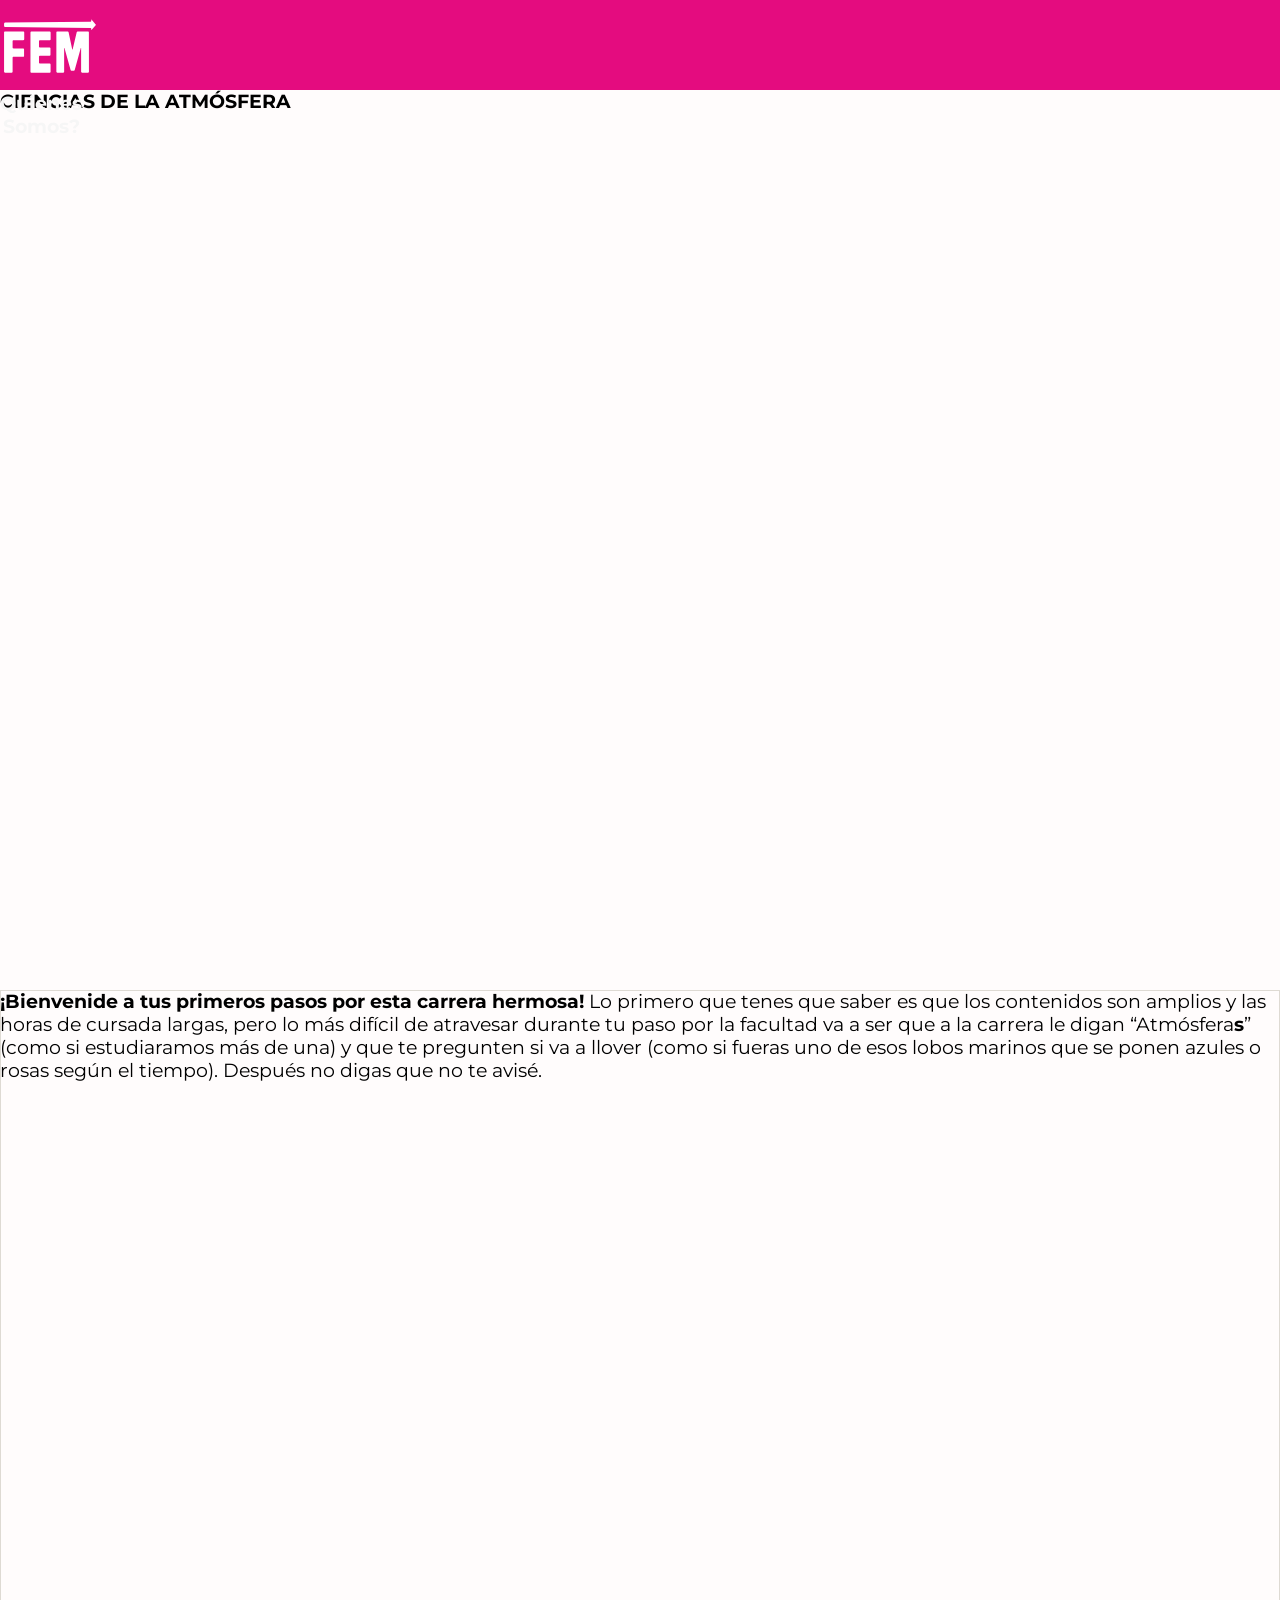
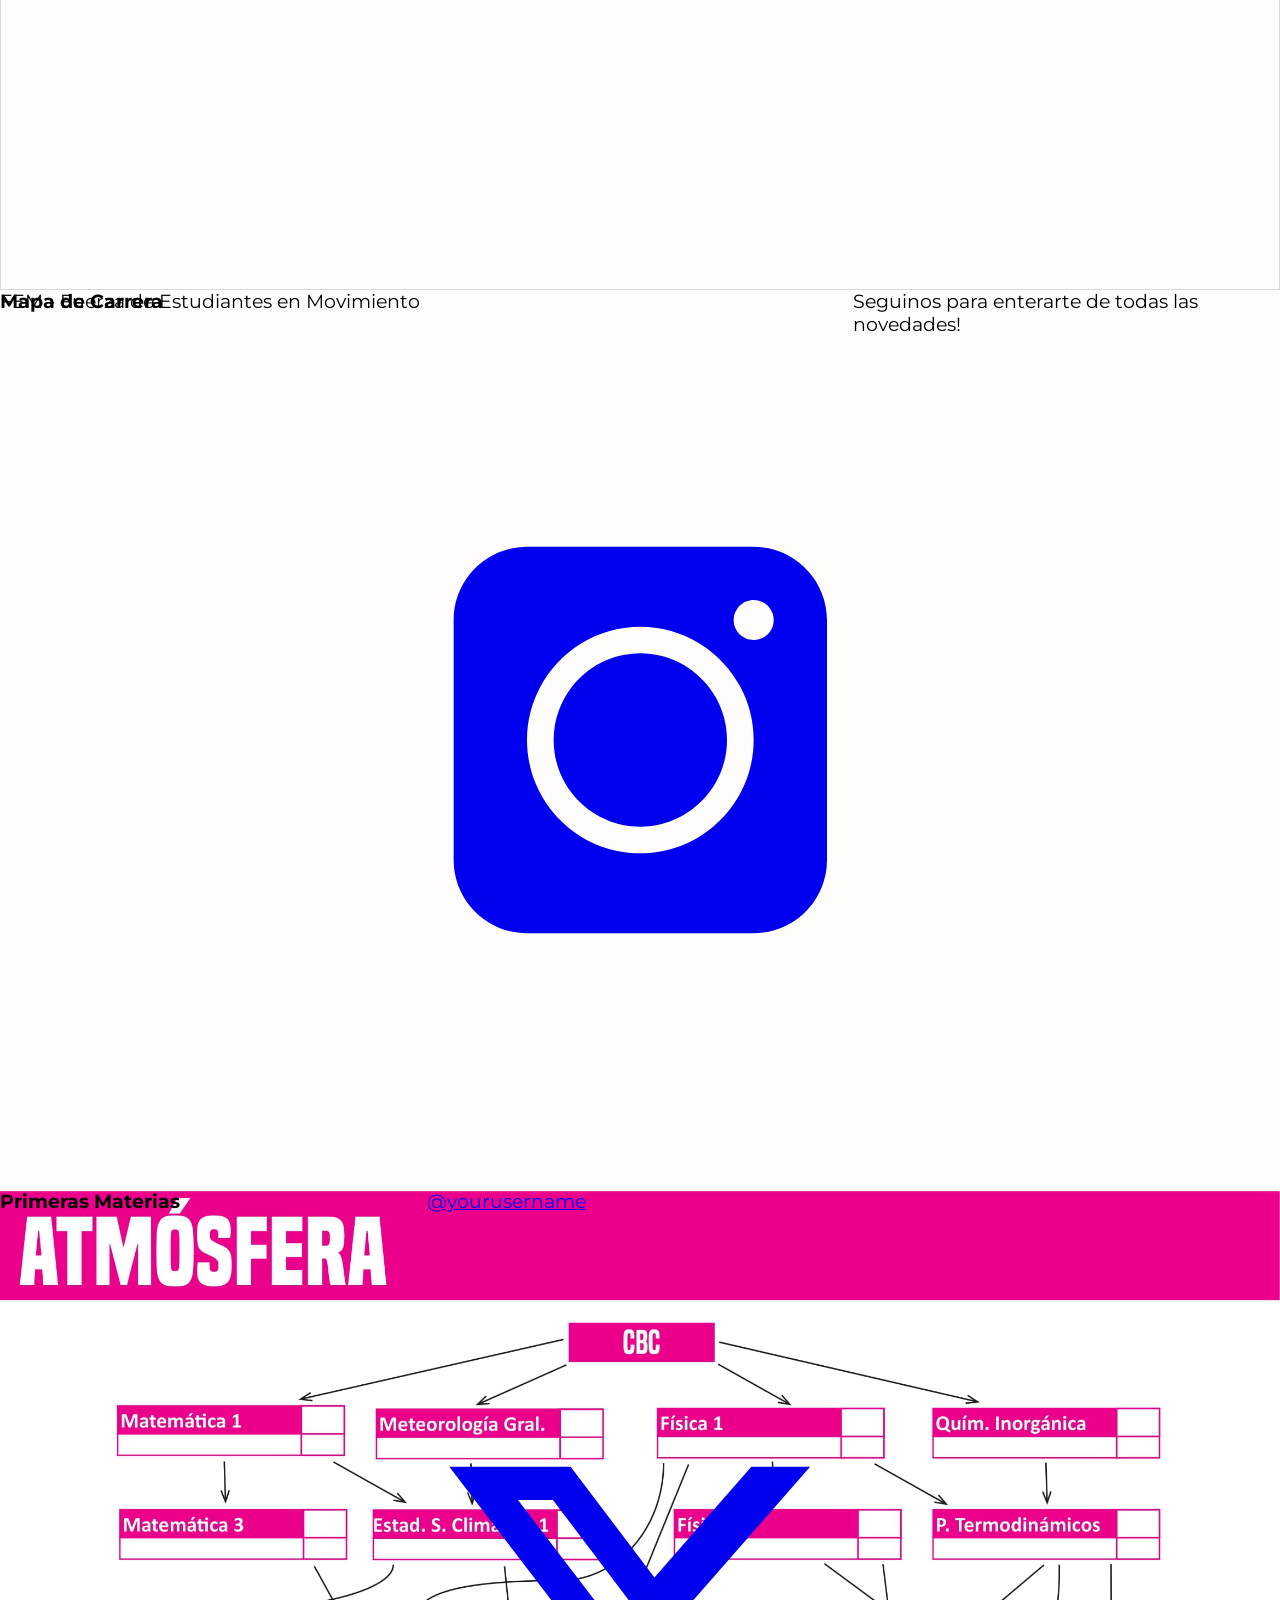
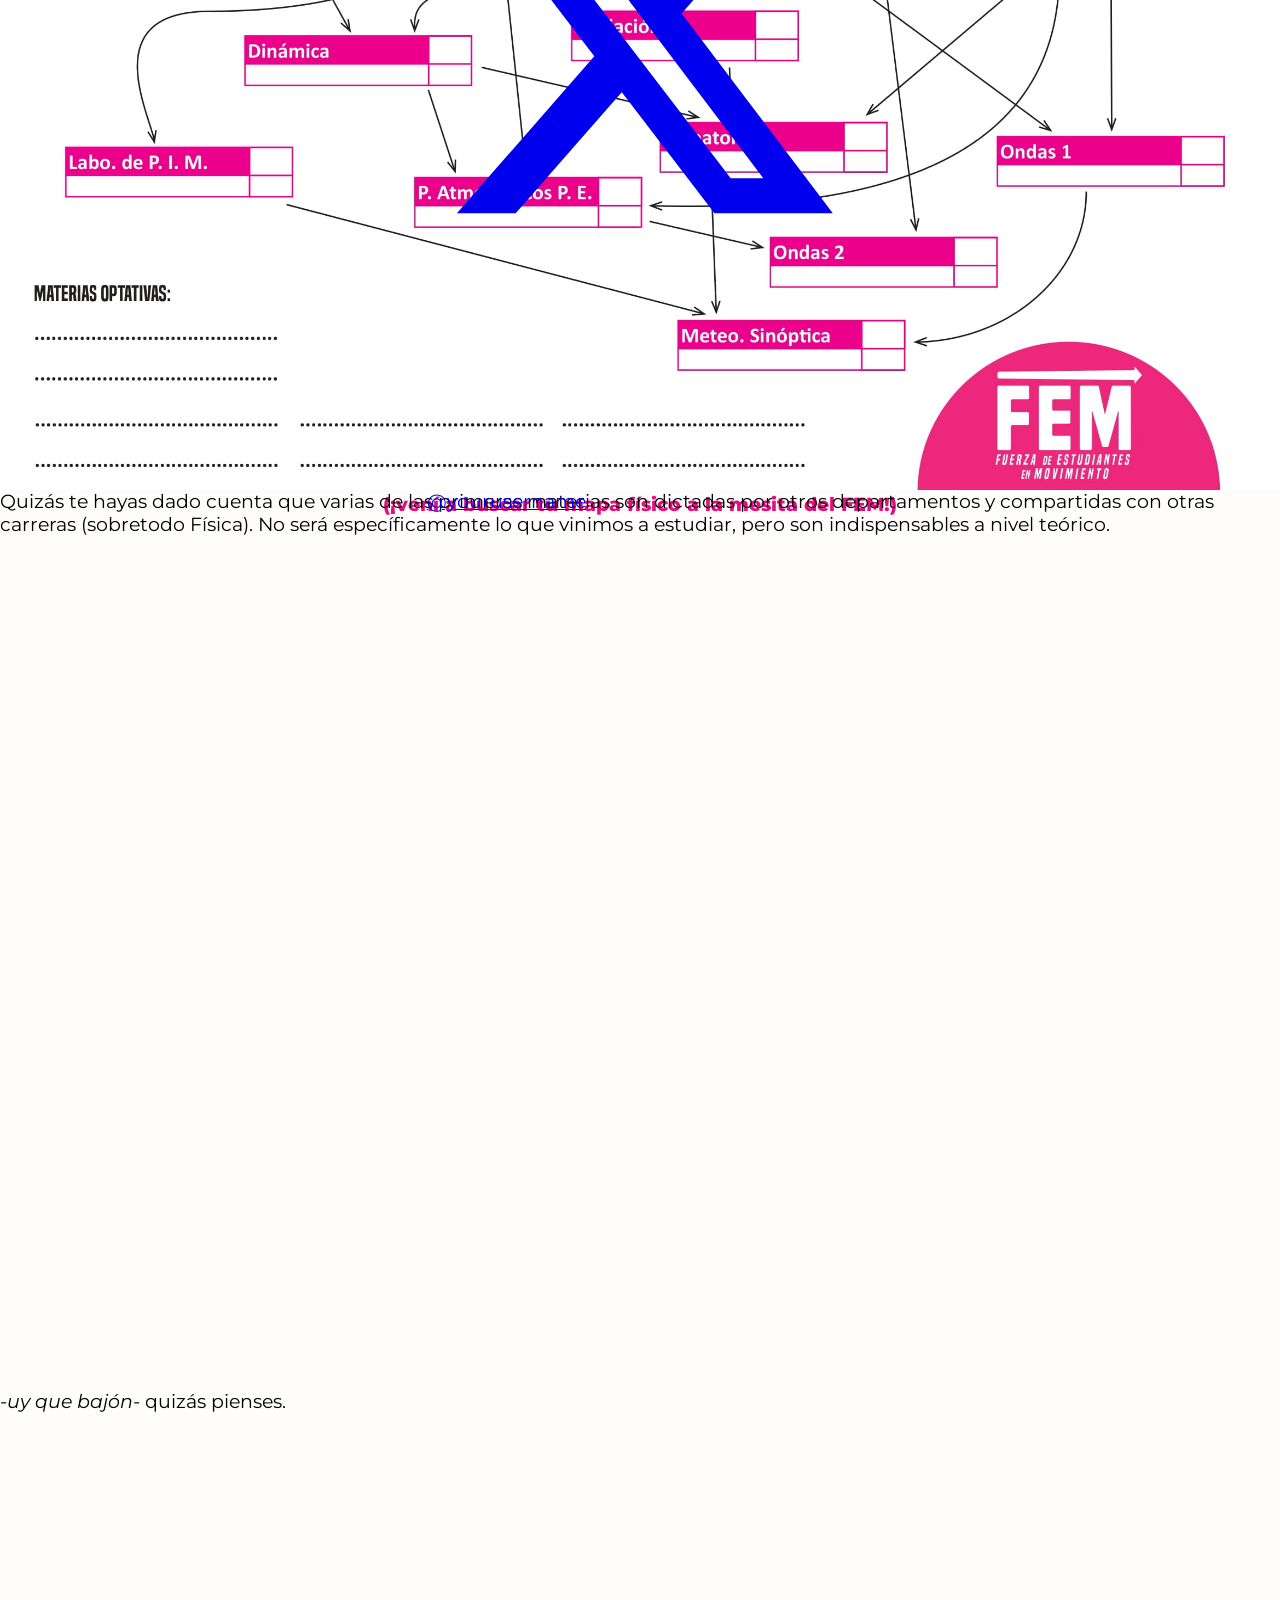
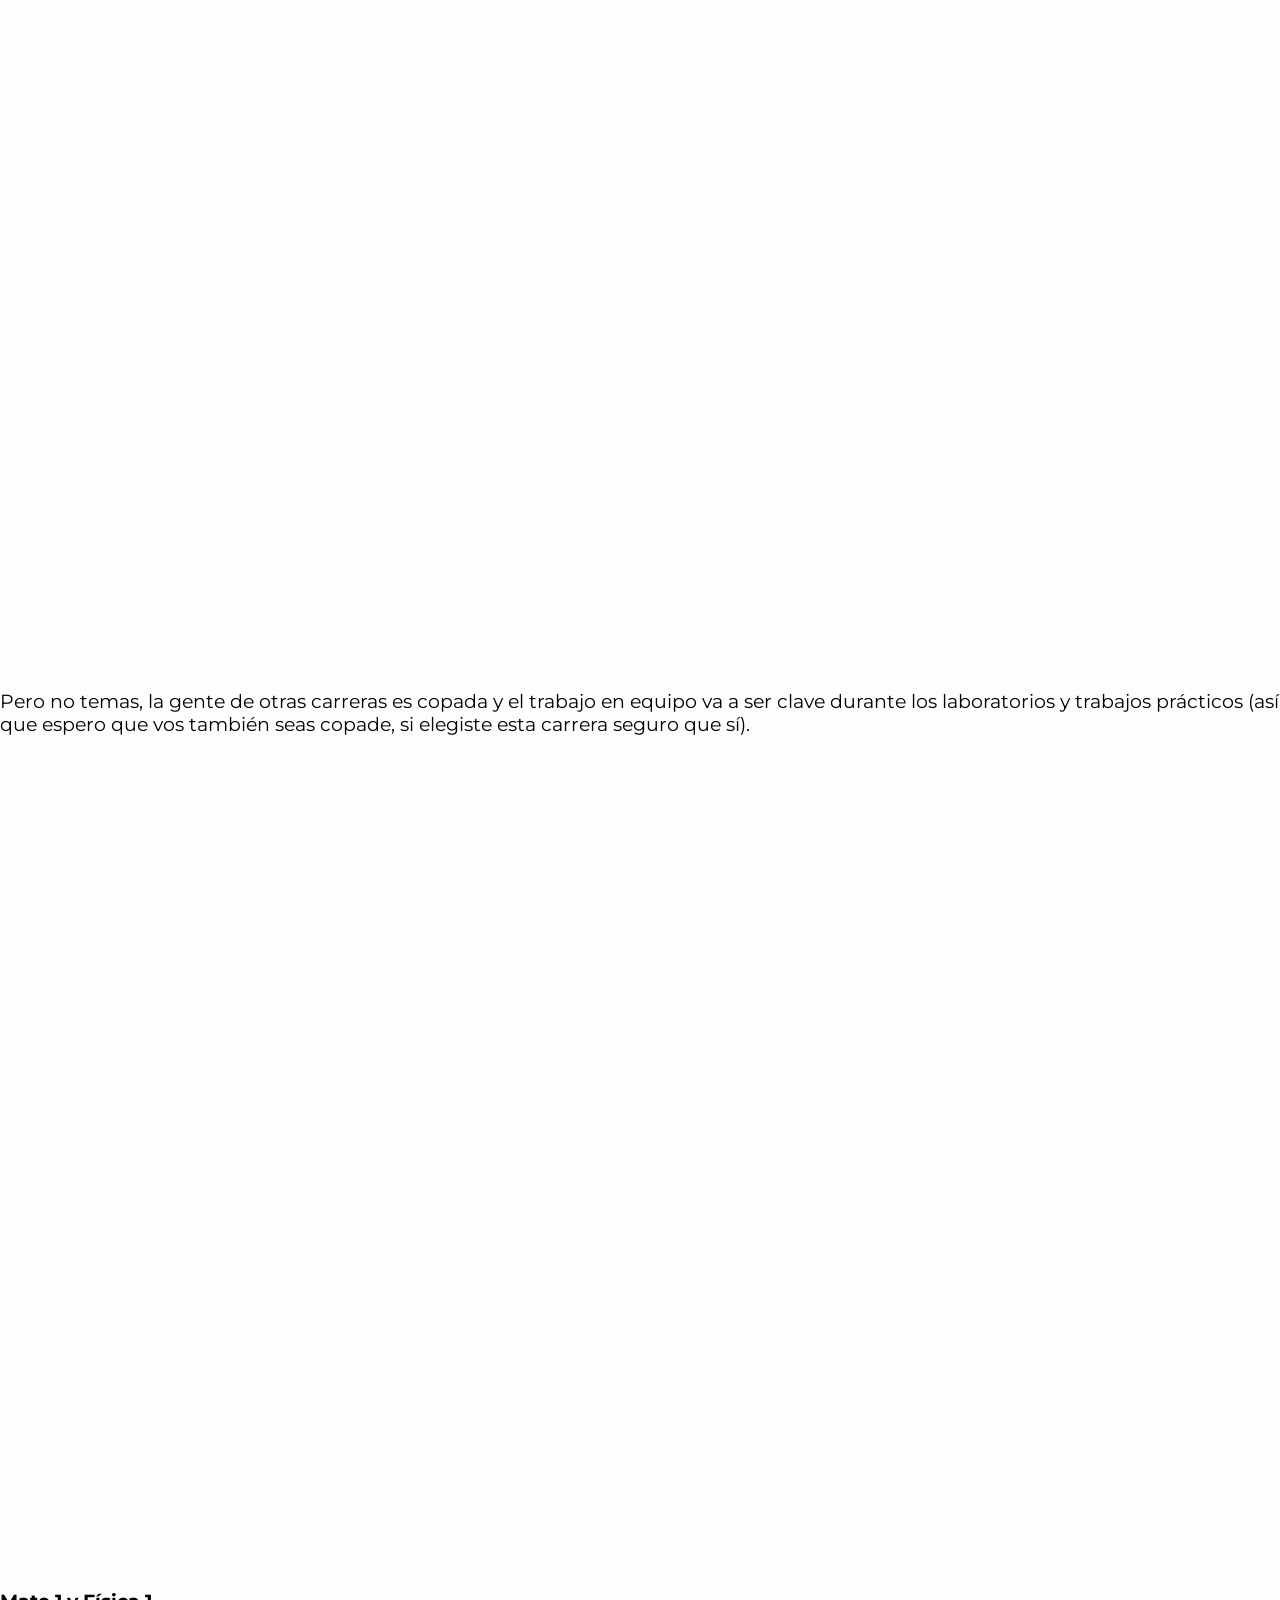
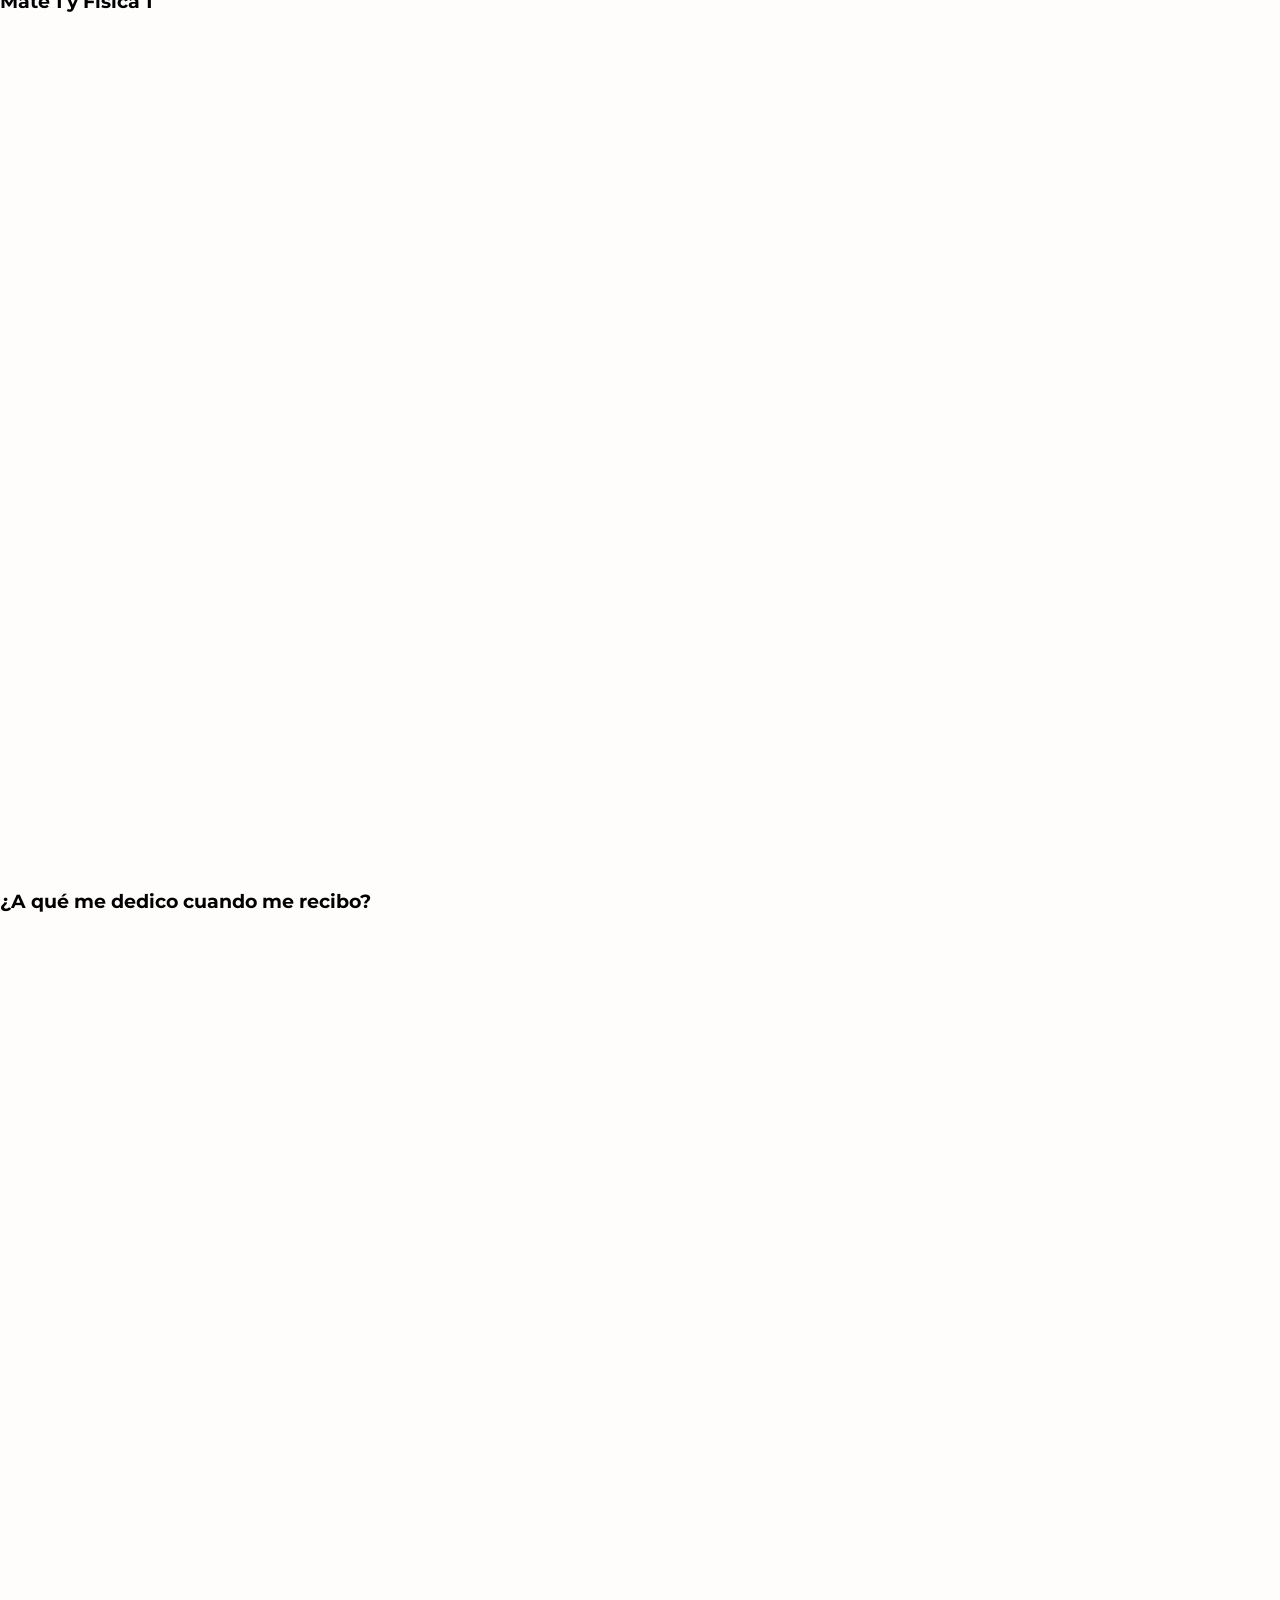
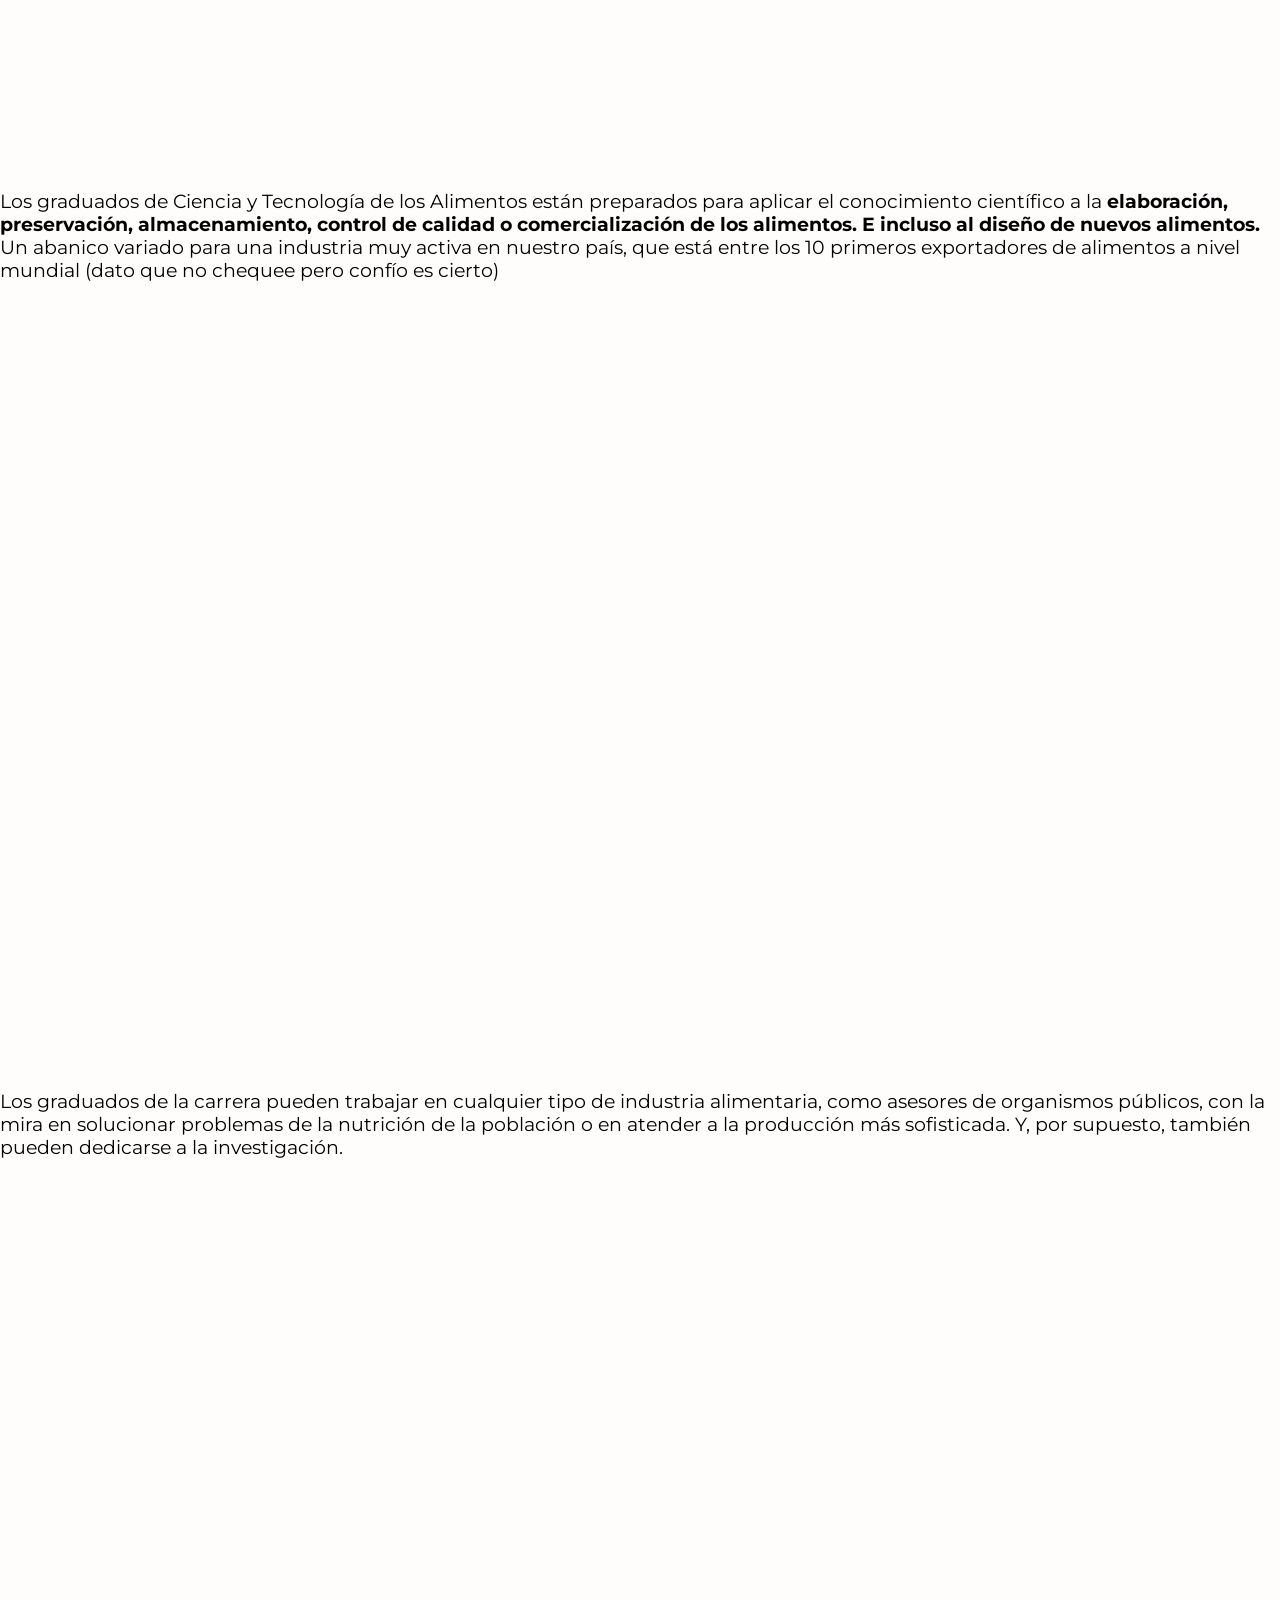
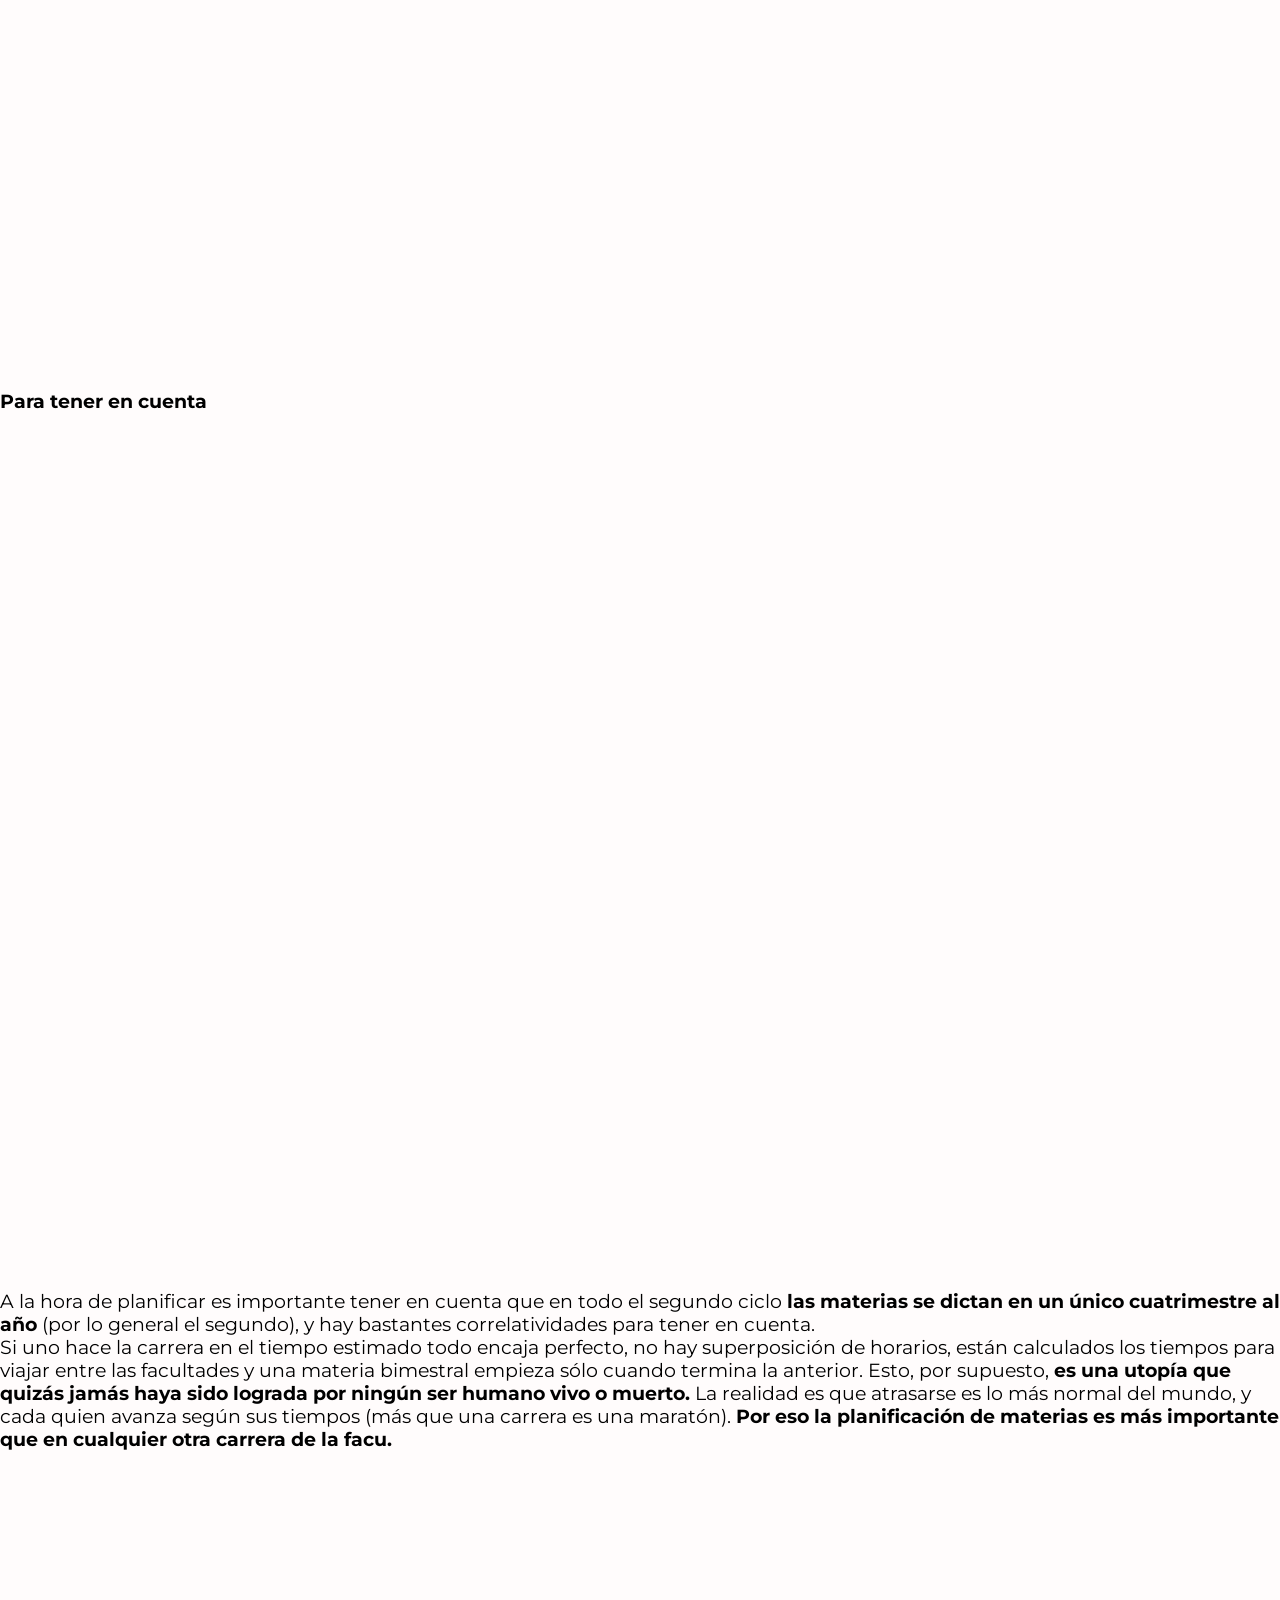
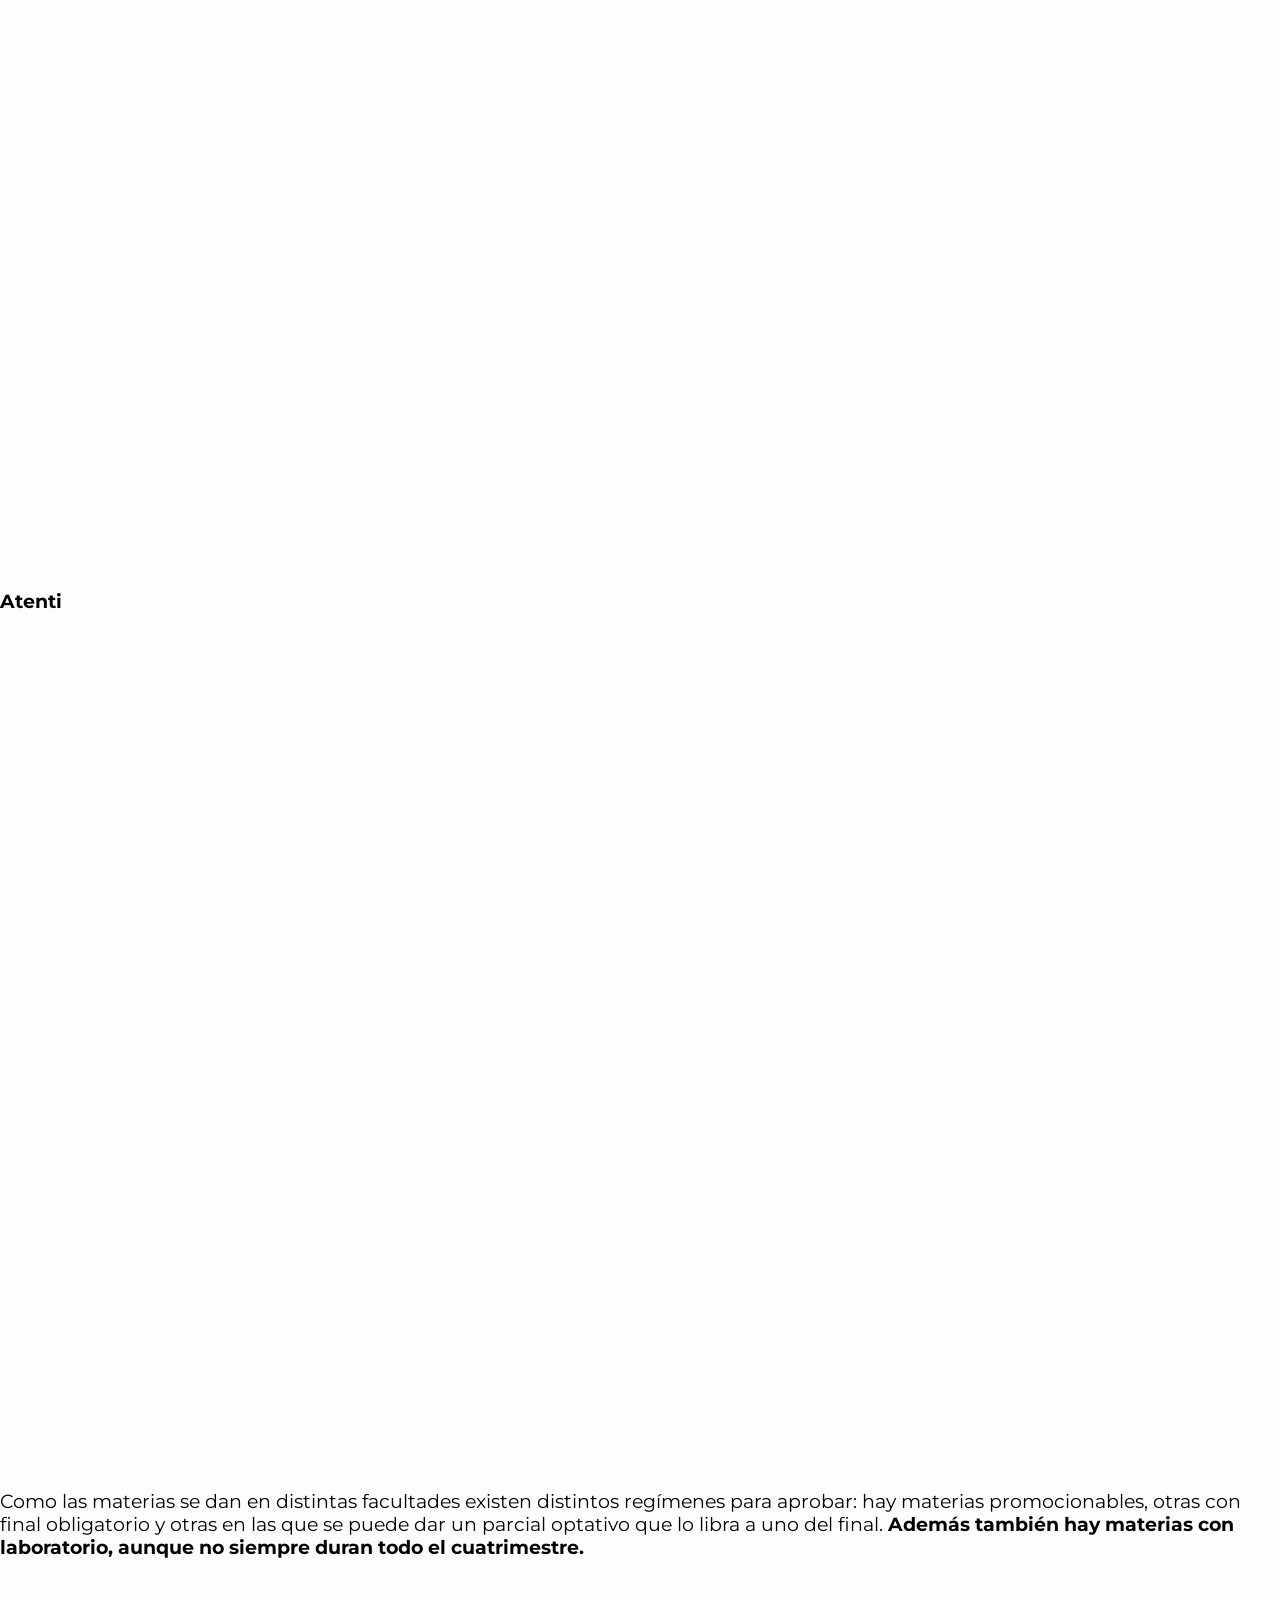
<file: atmosferas.html>
<!-- SVG sprite — icons defined here, referenced below by ID -->
<svg xmlns="http://www.w3.org/2000/svg" style="display:none">

  <symbol id="icon-instagram" viewBox="0 0 100 100" fill="currentColor">
    <path d="m76.562 4.6875h-53.125c-9.4766 0-17.188 7.7109-17.188 17.188v56.25c0 9.4766 7.7109 17.188 17.188 17.188h53.125c9.4766 0 17.188-7.7109 17.188-17.188v-56.25c0-9.4766-7.7109-17.188-17.188-17.188zm-26.562 71.875c-14.648 0-26.562-11.914-26.562-26.562s11.914-26.562 26.562-26.562 26.562 11.914 26.562 26.562-11.914 26.562-26.562 26.562zm31.156-53.766c-0.0625 0.29688-0.14062 0.59375-0.26562 0.875s-0.26562 0.54688-0.4375 0.8125c-0.17188 0.25-0.35938 0.48438-0.57812 0.70312-0.875 0.875-2.0781 1.375-3.3125 1.375-0.29688 0-0.60938-0.03125-0.92188-0.09375-0.29688-0.0625-0.59375-0.14062-0.875-0.26562-0.28125-0.10938-0.54688-0.26562-0.79688-0.4375-0.26562-0.15625-0.5-0.35938-0.71875-0.57812s-0.40625-0.45312-0.57812-0.70312c-0.17188-0.26562-0.3125-0.53125-0.4375-0.8125s-0.20312-0.57812-0.26562-0.875c-0.0625-0.3125-0.09375-0.60938-0.09375-0.92188s0.03125-0.60938 0.09375-0.92188c0.0625-0.29688 0.14062-0.59375 0.26562-0.875s0.26562-0.54688 0.4375-0.79688c0.17188-0.26562 0.35938-0.5 0.57812-0.71875s0.45312-0.40625 0.71875-0.57812c0.25-0.17188 0.51562-0.3125 0.79688-0.4375 0.28125-0.10938 0.57812-0.20312 0.875-0.26562 1.5312-0.3125 3.1562 0.1875 4.2344 1.2812 0.21875 0.21875 0.40625 0.45312 0.57812 0.71875 0.17188 0.25 0.3125 0.51562 0.4375 0.79688s0.20312 0.57812 0.26562 0.875c0.0625 0.3125 0.09375 0.60938 0.09375 0.92188s-0.03125 0.60938-0.09375 0.92188zm-10.844 27.203c0 11.199-9.1133 20.312-20.312 20.312s-20.312-9.1133-20.312-20.312 9.1133-20.312 20.312-20.312 20.312 9.1133 20.312 20.312z"/>
  </symbol>

  <symbol id="icon-twitter" viewBox="0 0 24 24" fill="currentColor">
    <path d="M18.244 2.25h3.308l-7.227 8.26 8.502 11.24H16.17l-5.214-6.817L4.99 21.75H1.68l7.73-8.835L1.254 2.25H8.08l4.713 6.231zm-1.161 17.52h1.833L7.084 4.126H5.117z"/>
  </symbol>
</svg>

<!DOCTYPE html>
<html lang="es">
    <head>
        <!--Main section-->
        <meta charset="utf-8">
        <title>Atmósfera - Ingresantes</title>
        <meta http-equiv="X-UA-Compatible" content="IE=edge">
        <meta name="keywords" content="FCEN-UBA, Exactas, Ingresantes">
        <meta name="description" content="Toda la información que necesitas en tus primeros años en la FCEN-UBA. 
        Ingresá para acceder a Becas, Actividades, Talleres, Planes de estudios, Info de las materias, 
        Recomendaciones, y mucho mucho más">
        <meta name="viewport" content="width=device-width, initial-scale=1">
        <link rel="stylesheet" href="FEMstyles.css">
        <link href="https://fonts.googleapis.com/css2?family=Montserrat:ital,wght@0,100..900;1,100..900&display=swap" rel="stylesheet">
        <base href="index.html"  target="_blank">
        <!--og section-->
        <meta property="og:title" content="Atmósfera - Ingresantes" />
        <meta property="og:description" content="Todo lo que necesitas para empezar tu carrera en Exactas. 
        Becas, Actividades, Talleres, Planes de Estudios, Info de materias y más" />
        <meta property="og:url" content="ingresantes.elfem.com.ar" />
        <meta property="og:site_name" content="Información General" />
        <meta property="og:locale" content="es_AR" />
        <meta property="og:type" content="webpage" />
    </head>
    <body>
        <header>
            <div class="header-wrapper">
            <div class="logo-div">
            <a href=".home"><img src="./Assets/Logo FEM.svg"></a>
            </div>
            <div class="nav-div">
            <nav>
                <a class="quienes_somos" href="#Quienes somos">Quienes Somos?</a>
            </nav>
            </div>
            </div>
        </header>
        <main>
            <h1>CIENCIAS DE LA ATMÓSFERA</h1>
            <p><strong>¡Bienvenide a tus primeros pasos por esta carrera hermosa!</strong> Lo primero que tenes que saber es que los contenidos son amplios y las horas de cursada largas, pero lo más difícil de atravesar durante tu paso por la facultad va a ser que a la carrera le digan “Atmósfera<b>s</b>” (como si estudiaramos más de una) y que te pregunten si va a llover (como si fueras uno de esos lobos marinos que se ponen <span id="azul">azules</span> o <span id="rosa">rosas</span> según el tiempo). Después no digas que no te avisé.</p>
            <section class="mapa-de-carrera">
                <h2>Mapa de Carrera</h2>
                <img id="mapa-de-atmosfera" src="./Assets/Mapa Atmosferas.jpg" alt="Mapa de Correlativas de la carrera de Alimentos">
                <div class="label">
                <label for="mapa-de-atmosfera">(¡vení a buscar tu mapa físico a la mesita del FEM!)</label>
                </div>
            </section>
            <h2>Primeras Materias</h2>
            <p>Quizás te hayas dado cuenta que varias de las primeras materias son dictadas por otros departamentos y compartidas con otras carreras (sobretodo Física). No será específicamente lo que vinimos a estudiar, pero son indispensables a nivel teórico.</p>
            <p><i>-uy que bajón-</i> quizás pienses.</p>
            <p>Pero no temas, la gente de otras carreras es copada y el trabajo en equipo va a ser clave durante los laboratorios y trabajos prácticos (así que espero que vos también seas copade, si elegiste esta carrera seguro que sí).</p>

            <h3>Mate 1 y Física 1</h3>
            

            <h2>¿A qué me dedico cuando me recibo?</h2>
            <p>Los graduados de Ciencia y Tecnología de los Alimentos están preparados para aplicar el conocimiento científico a la <strong>elaboración, preservación, almacenamiento, control de calidad o comercialización de los alimentos. E incluso al diseño de nuevos alimentos.</strong> Un abanico variado para una industria muy activa en nuestro país, que está entre los 10 primeros exportadores de alimentos a nivel mundial (dato que no chequee pero confío es cierto)<br>
            <p>Los graduados de la carrera pueden trabajar en cualquier tipo de industria alimentaria, como asesores de organismos públicos, con la mira en solucionar problemas de la nutrición de la población o en atender a la producción más sofisticada. Y, por supuesto, también pueden dedicarse a la investigación.</p>

            <h2>Para tener en cuenta</h2>
            <p>A la hora de planificar es importante tener en cuenta que en todo el segundo ciclo <strong>las materias se dictan en un único cuatrimestre al año</strong> (por lo general el segundo), y hay bastantes correlatividades para tener en cuenta.<br>
            Si uno hace la carrera en el tiempo estimado todo encaja perfecto, no hay superposición de horarios, están calculados los tiempos para viajar entre las facultades y una materia bimestral empieza sólo cuando termina la anterior. Esto, por supuesto, <strong>es una utopía que quizás jamás haya sido lograda por ningún ser humano vivo o muerto.</strong> La realidad es que atrasarse es lo más normal del mundo, y cada quien avanza según sus tiempos (más que una carrera es una maratón). <strong>Por eso la planificación de materias es más importante que en cualquier otra carrera de la facu.</strong></p>
            
            <h2>Atenti</h2>
            <p>Como las materias se dan en distintas facultades existen distintos regímenes para aprobar: hay materias promocionables, otras con final obligatorio y otras en las que se puede dar un parcial optativo que lo libra a uno del final. <strong>Además también hay materias con laboratorio, aunque no siempre duran todo el cuatrimestre.</strong></p>


        </main>
        <hr>
        <footer>
            <p class="logo">FEM - Fuerza de Estudiantes en Movimiento</p>
            <nav class="socials">
                <div class="social-div" >
                <a href="https://instagram.com/yourusername"><svg class="socials-svg" id="igsvg"><use href="#icon-instagram"/></svg ><span>@yourusername</span></a>
                </div>
                <div class="social-div">
                <a href="https://twitter.com/yourusername"><svg class="socials-svg" id="twitter"><use href="#icon-twitter"/></svg><span>@yourusername</span></a>
                </div>
            </nav>
            <p class="socials-text">Seguinos para enterarte de todas las novedades!</p>
        </footer>
    </body>
</html>
</file>
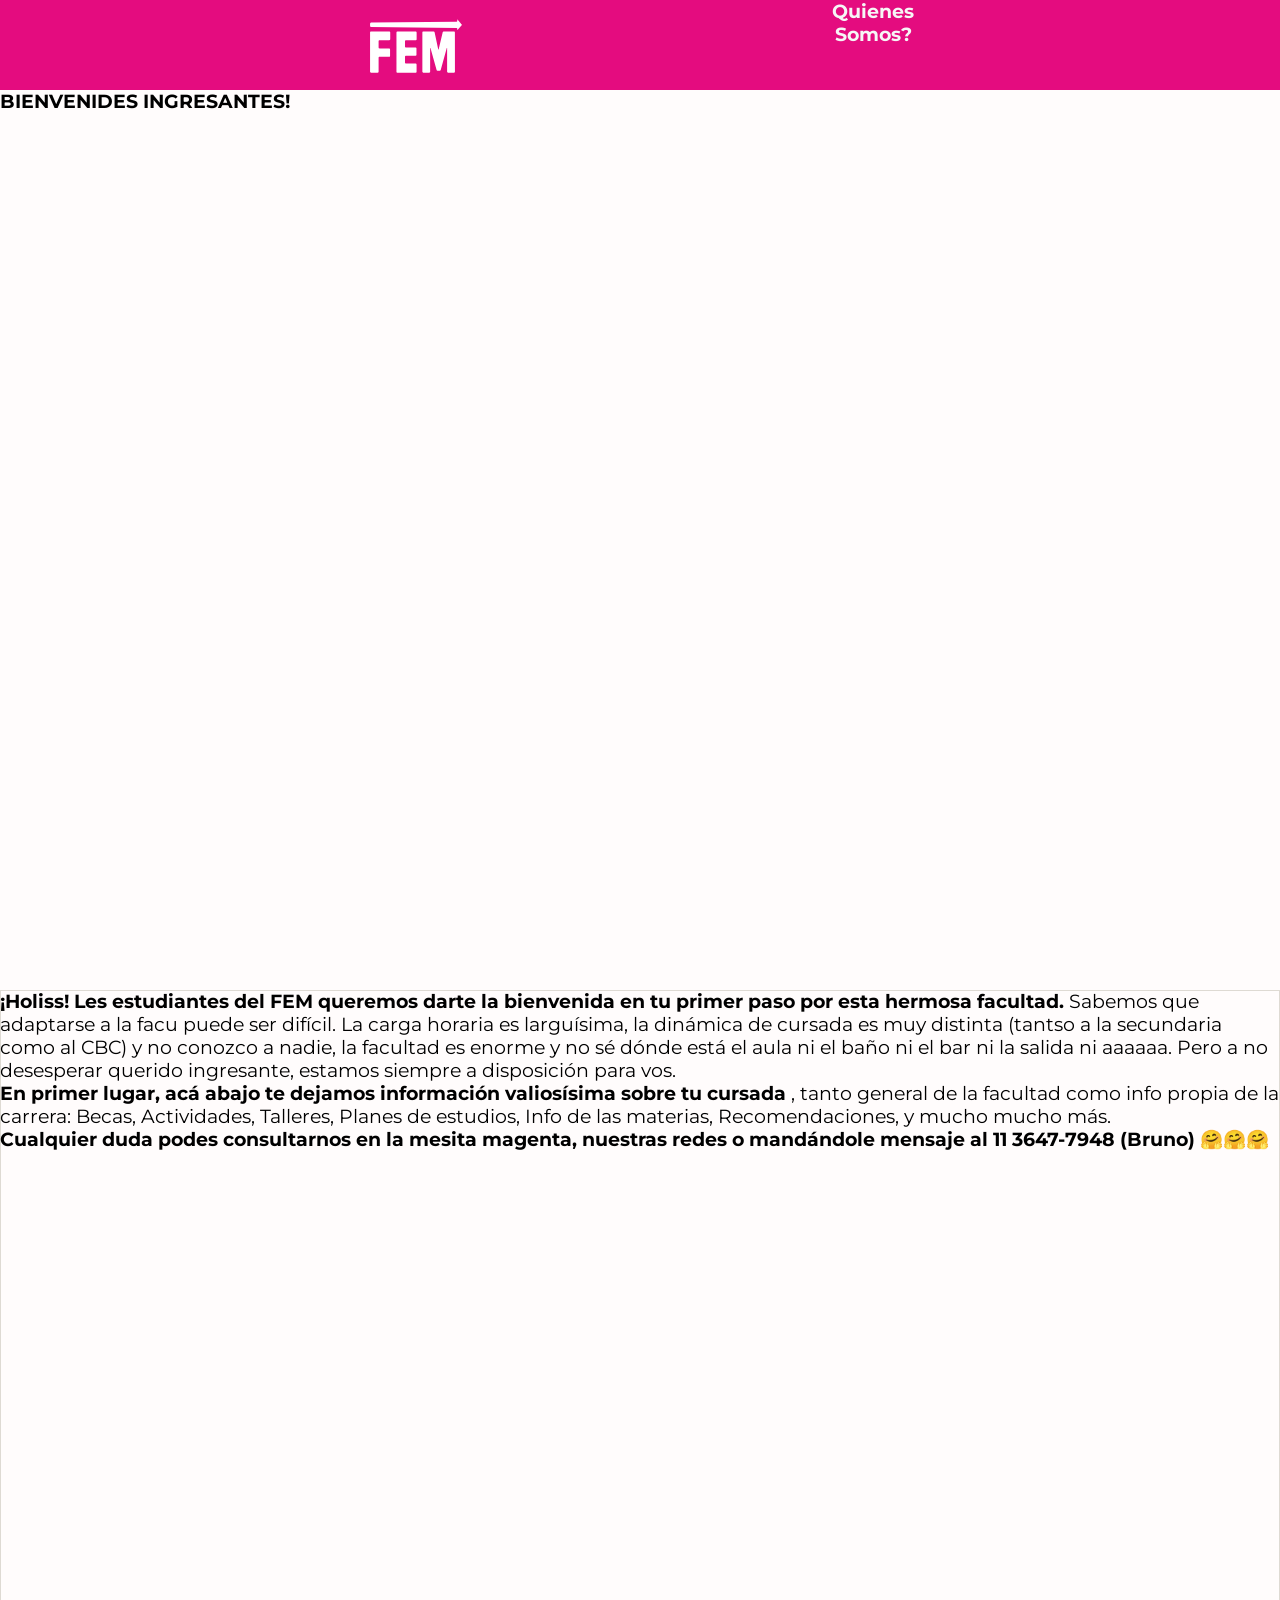
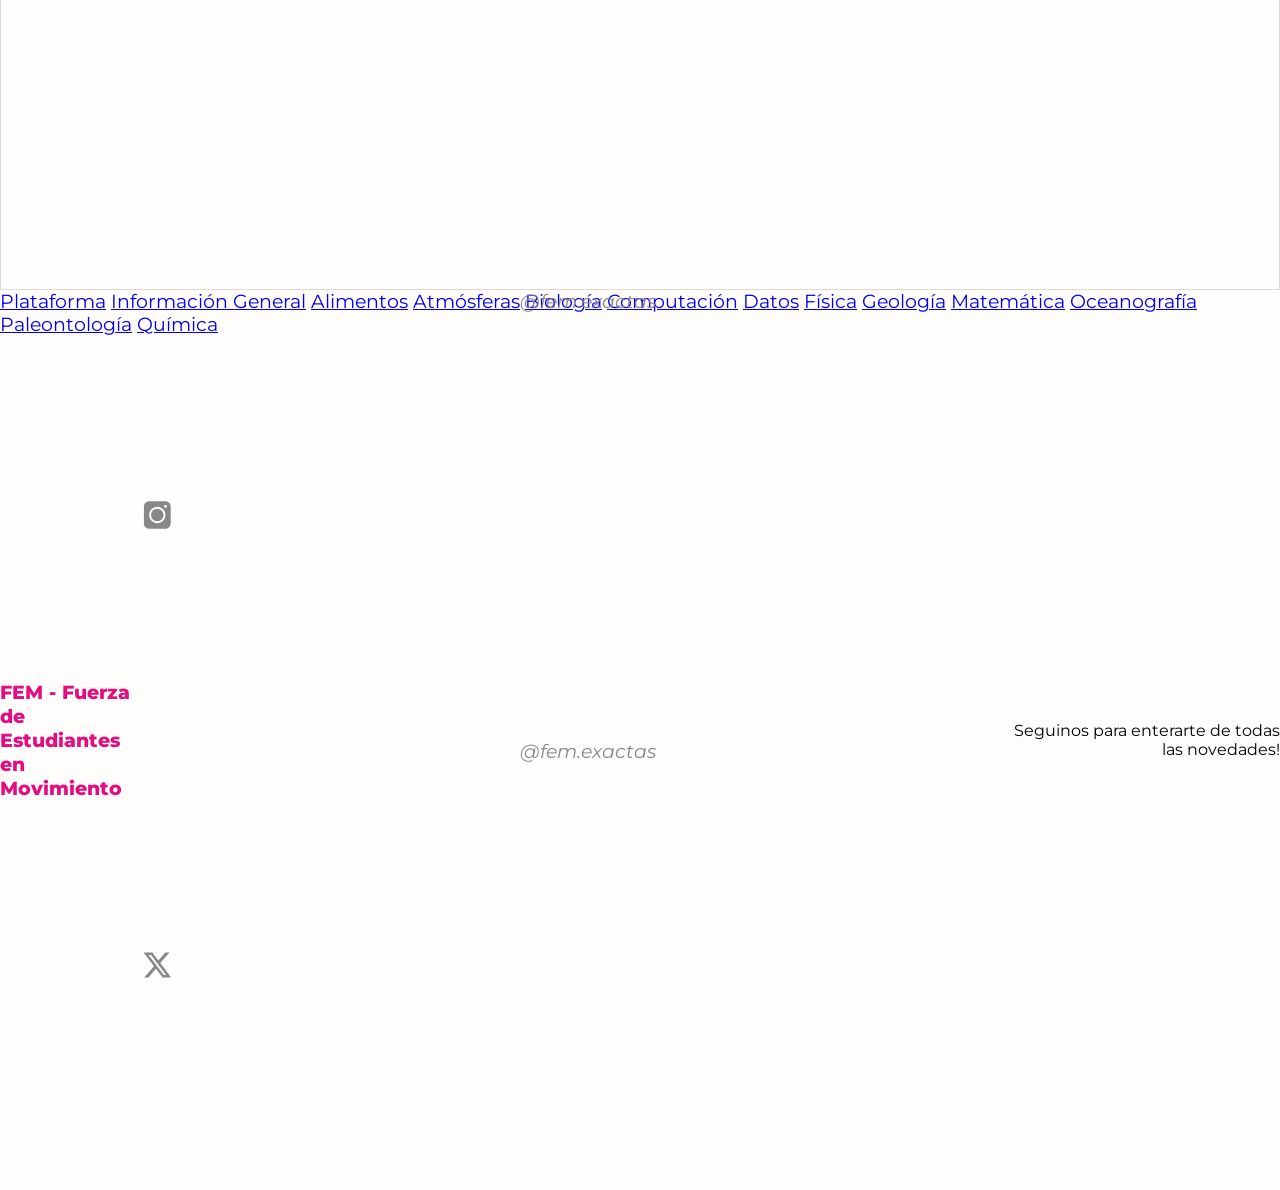
<file: base.html>
<!-- SVG sprite — icons defined here, referenced below by ID -->
<svg xmlns="http://www.w3.org/2000/svg" style="display:none">

  <symbol id="icon-instagram" viewBox="0 0 100 100" fill="currentColor">
    <path d="m76.562 4.6875h-53.125c-9.4766 0-17.188 7.7109-17.188 17.188v56.25c0 9.4766 7.7109 17.188 17.188 17.188h53.125c9.4766 0 17.188-7.7109 17.188-17.188v-56.25c0-9.4766-7.7109-17.188-17.188-17.188zm-26.562 71.875c-14.648 0-26.562-11.914-26.562-26.562s11.914-26.562 26.562-26.562 26.562 11.914 26.562 26.562-11.914 26.562-26.562 26.562zm31.156-53.766c-0.0625 0.29688-0.14062 0.59375-0.26562 0.875s-0.26562 0.54688-0.4375 0.8125c-0.17188 0.25-0.35938 0.48438-0.57812 0.70312-0.875 0.875-2.0781 1.375-3.3125 1.375-0.29688 0-0.60938-0.03125-0.92188-0.09375-0.29688-0.0625-0.59375-0.14062-0.875-0.26562-0.28125-0.10938-0.54688-0.26562-0.79688-0.4375-0.26562-0.15625-0.5-0.35938-0.71875-0.57812s-0.40625-0.45312-0.57812-0.70312c-0.17188-0.26562-0.3125-0.53125-0.4375-0.8125s-0.20312-0.57812-0.26562-0.875c-0.0625-0.3125-0.09375-0.60938-0.09375-0.92188s0.03125-0.60938 0.09375-0.92188c0.0625-0.29688 0.14062-0.59375 0.26562-0.875s0.26562-0.54688 0.4375-0.79688c0.17188-0.26562 0.35938-0.5 0.57812-0.71875s0.45312-0.40625 0.71875-0.57812c0.25-0.17188 0.51562-0.3125 0.79688-0.4375 0.28125-0.10938 0.57812-0.20312 0.875-0.26562 1.5312-0.3125 3.1562 0.1875 4.2344 1.2812 0.21875 0.21875 0.40625 0.45312 0.57812 0.71875 0.17188 0.25 0.3125 0.51562 0.4375 0.79688s0.20312 0.57812 0.26562 0.875c0.0625 0.3125 0.09375 0.60938 0.09375 0.92188s-0.03125 0.60938-0.09375 0.92188zm-10.844 27.203c0 11.199-9.1133 20.312-20.312 20.312s-20.312-9.1133-20.312-20.312 9.1133-20.312 20.312-20.312 20.312 9.1133 20.312 20.312z"/>
  </symbol>

  <symbol id="icon-twitter" viewBox="0 0 24 24" fill="currentColor">
    <path d="M18.244 2.25h3.308l-7.227 8.26 8.502 11.24H16.17l-5.214-6.817L4.99 21.75H1.68l7.73-8.835L1.254 2.25H8.08l4.713 6.231zm-1.161 17.52h1.833L7.084 4.126H5.117z"/>
  </symbol>

</svg>

<!--Import Built Titling-->

<!DOCTYPE html>
<html lang="es">
    <head>
        <!--Main section-->
        <meta charset="utf-8">
        <title>Ingresantes Exactas - FEM</title>
        <meta http-equiv="X-UA-Compatible" content="IE=edge">
        <meta name="keywords" content="FCEN-UBA, Exactas, Ingresantes">
        <meta name="description" content="Toda la información que necesitas en tus primeros años en la FCEN-UBA. 
        Ingresá para acceder a Becas, Actividades, Talleres, Planes de estudios, Info de las materias, 
        Recomendaciones, y mucho mucho más">
        <!--stylesheets and views-->
        <meta name="viewport" content="width=device-width, initial-scale=1">
        <link rel="stylesheet" href="FEMstyles.css"> 
        <link href="https://fonts.googleapis.com/css2?family=Montserrat:ital,wght@0,100..900;1,100..900&display=swap" rel="stylesheet">
        <base href="index.html"  target="_blank">
        <!--og section-->
        <meta property="og:title" content="Bienvenides Ingresantes!" />
        <meta property="og:description" content="Todo lo que necesitas para empezar tu carrera en Exactas. 
        Becas, Actividades, Talleres, Planes de Estudios, Info de materias y más" />
        <meta property="og:url" content="ingresantes.elfem.com.ar" />
        <meta property="og:site_name" content="Bienvenides Ingresantes!" />
        <meta property="og:locale" content="es_AR" />
        <meta property="og:type" content="webpage" />
    </head>
    <body>
        <header>
            <div class="logo-div">
            <a href=".home"><img src="./Assets/Logo FEM.svg"></a>
            </div>
            <div class="nav-div">
            <nav>
                <a class="quienes_somos" href="#Quienes somos">Quienes Somos?</a>
            </nav>
            </div>
        </header>
        <main>
            <h1>BIENVENIDES INGRESANTES!</h1>
            <section id="bienvenida">
                <p><strong>¡Holiss! Les estudiantes del FEM queremos darte la bienvenida en tu primer
                    paso por esta hermosa facultad.</strong>
                    Sabemos que adaptarse a la facu puede ser difícil. La carga horaria es 
                    larguísima, la dinámica de cursada es muy distinta (tantso a la secundaria 
                    como al CBC) y no conozco a nadie, la facultad es enorme y no
                    sé dónde está el aula ni el baño ni el bar ni la salida ni aaaaaa. 
                    Pero a no desesperar querido ingresante, estamos siempre a disposición 
                    para vos.<br>
                    <strong>En primer lugar, acá abajo te dejamos información valiosísima 
                    sobre tu cursada</strong> , tanto general de la facultad como info propia de la carrera: 
                    Becas, Actividades, Talleres, Planes de estudios, Info de las materias,
                    Recomendaciones, y mucho mucho más.<br>
                    <strong>Cualquier duda podes consultarnos en la mesita magenta, nuestras redes 
                    o mandándole mensaje al 11 3647-7948 (Bruno) 🤗🤗🤗</strong>
                </p>
            </section>
            <section id="links">
                <a href="Plataforma.html", class="page-link">Plataforma</a> 
                <a href="Informacion-general.html", class="page-link">Información General</a> 
                <a href="alimentos.html", class="page-link">Alimentos</a>
                <a href="atmosferas.html", class="page-link">Atmósferas</a> 
                <a href="biologia.html", class="page-link">Biología</a> 
                <a href="computacion.html", class="page-link">Computación</a> 
                <a href="datos.html", class="page-link">Datos</a> 
                <a href="física.html", class="page-link">Física</a> 
                <a href="geologia.html", class="page-link">Geología</a> 
                <a href="matematica.html", class="page-link">Matemática</a>
                <a href="oceanografia.html", class="page-link">Oceanografía</a> 
                <a href="paleontologia.html", class="page-link">Paleontología</a> 
                <a href="quimica.html", class="page-link">Química</a>
             </section>
        </main>
        <hr>
        <footer>
            <p class="container name">FEM - Fuerza de Estudiantes en Movimiento</p>
            <address class="container address">

                <!--revisar links y usernames-->
            <a href="https://twitter.com/yourusername" class="container"><svg class="svg-sociales" id="ig-svg"> <use href="#icon-instagram"></use></svg><span class="p-sociales">@fem.exactas</span></a>
            <a href="https://twitter.com/yourusername" class="container"><svg class="svg-sociales" id="ig-svg"> <use href="#icon-twitter"></use></svg><span class="p-sociales">@fem.exactas</span></a>
        </address>
        <p class="container seguinos">Seguinos para enterarte de todas las novedades!</p>
        </footer>
    </body>
</file>
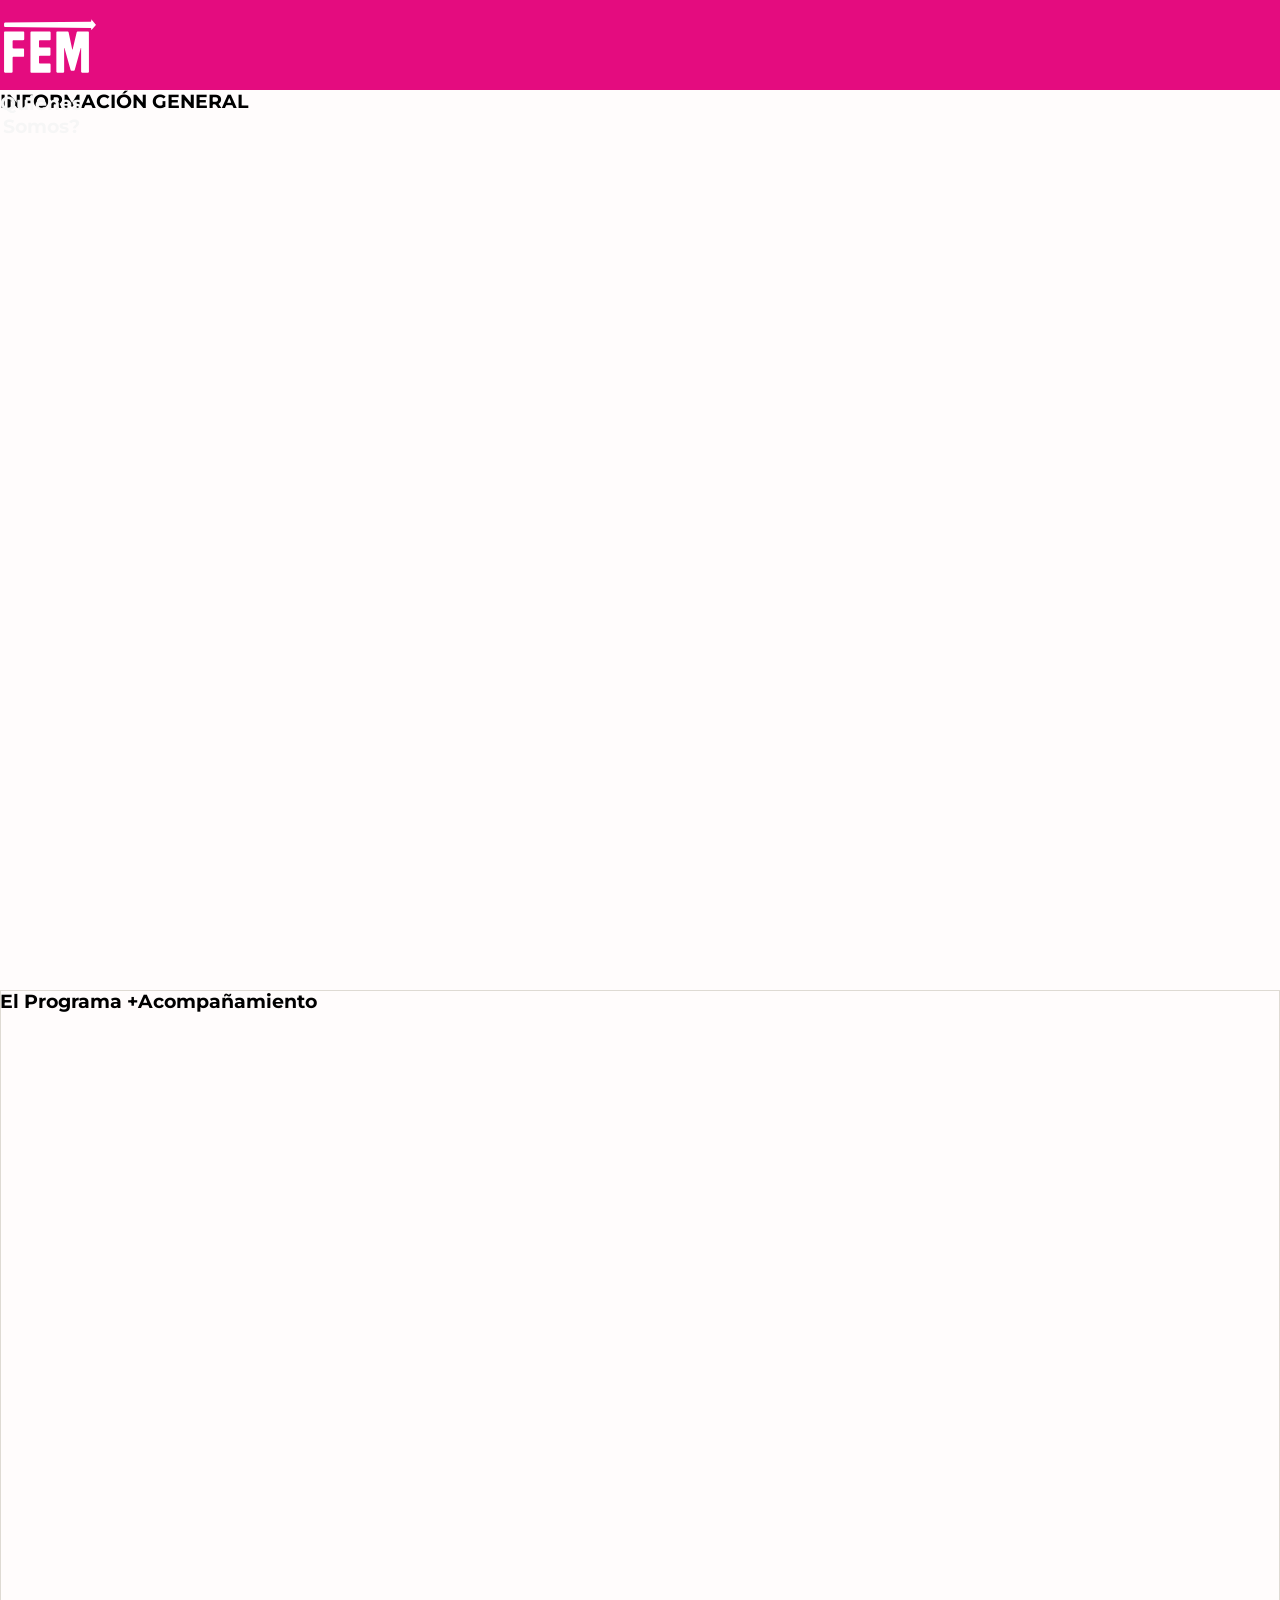
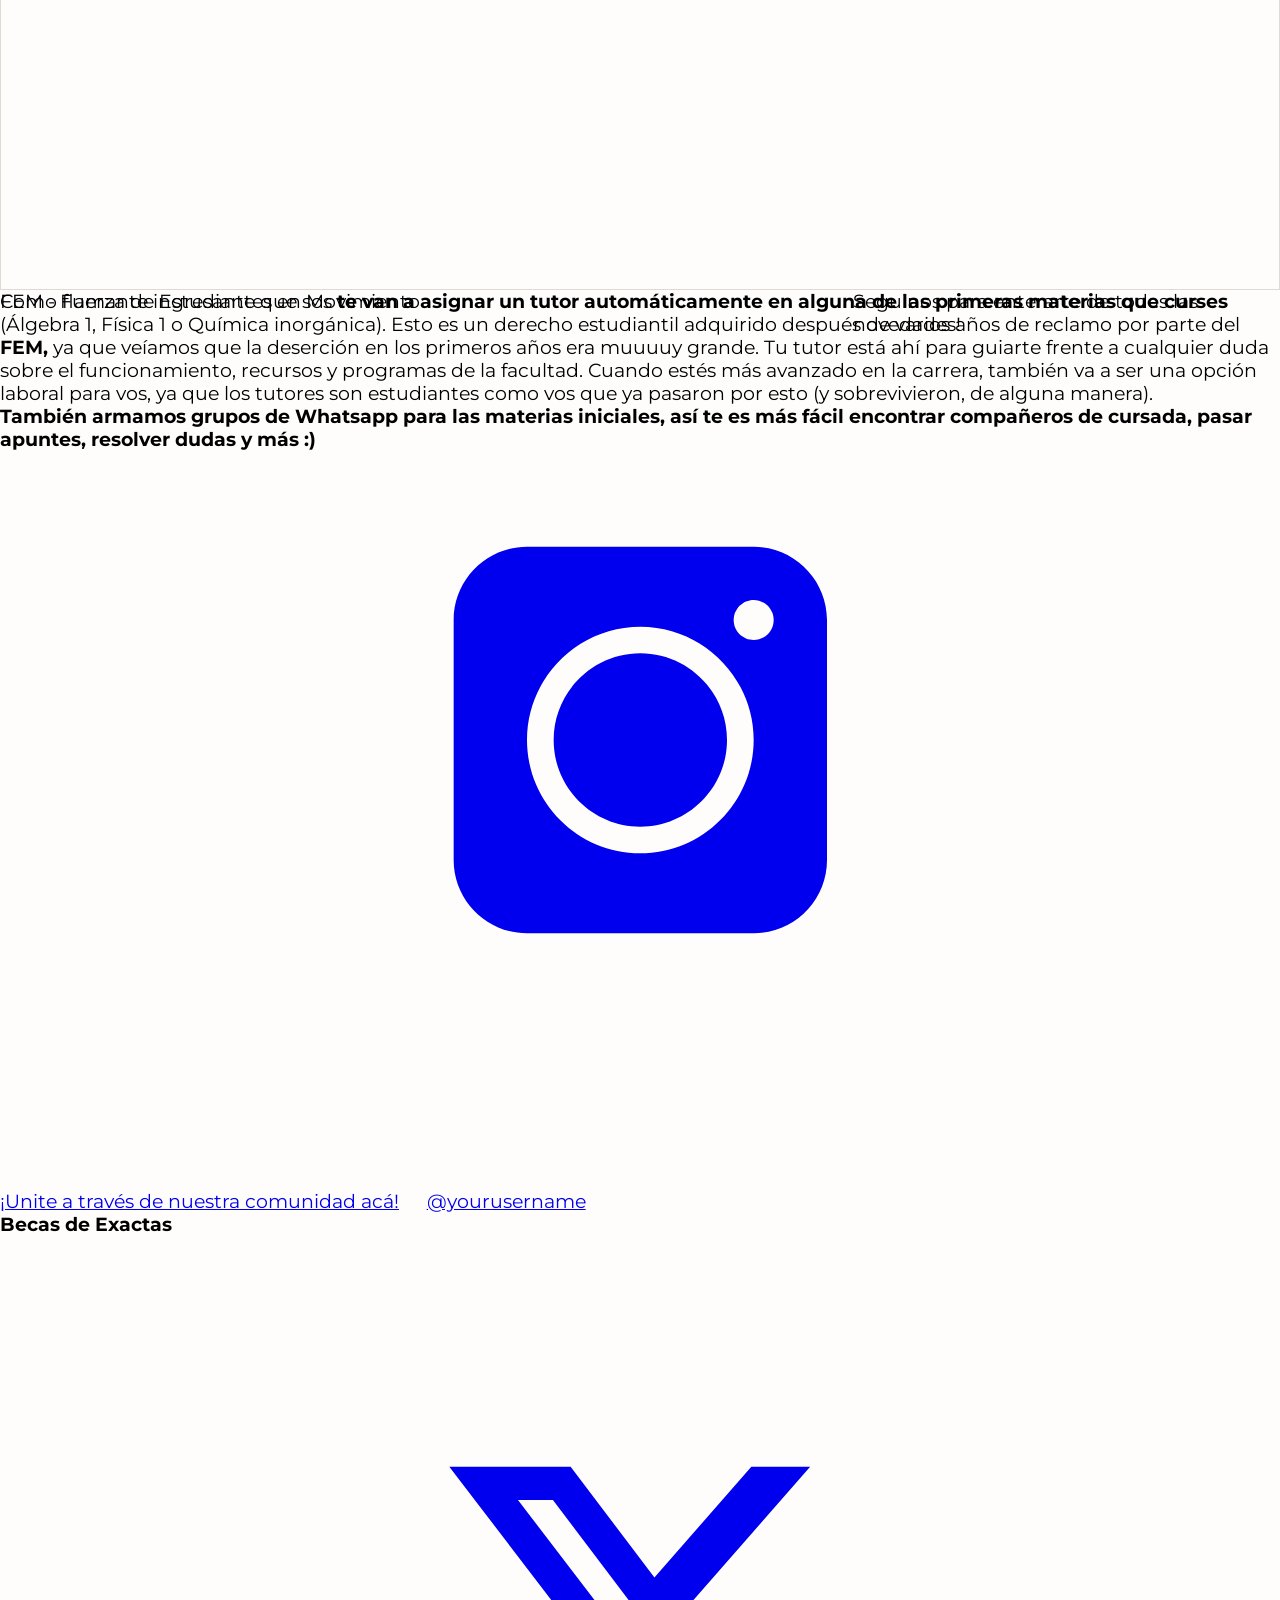
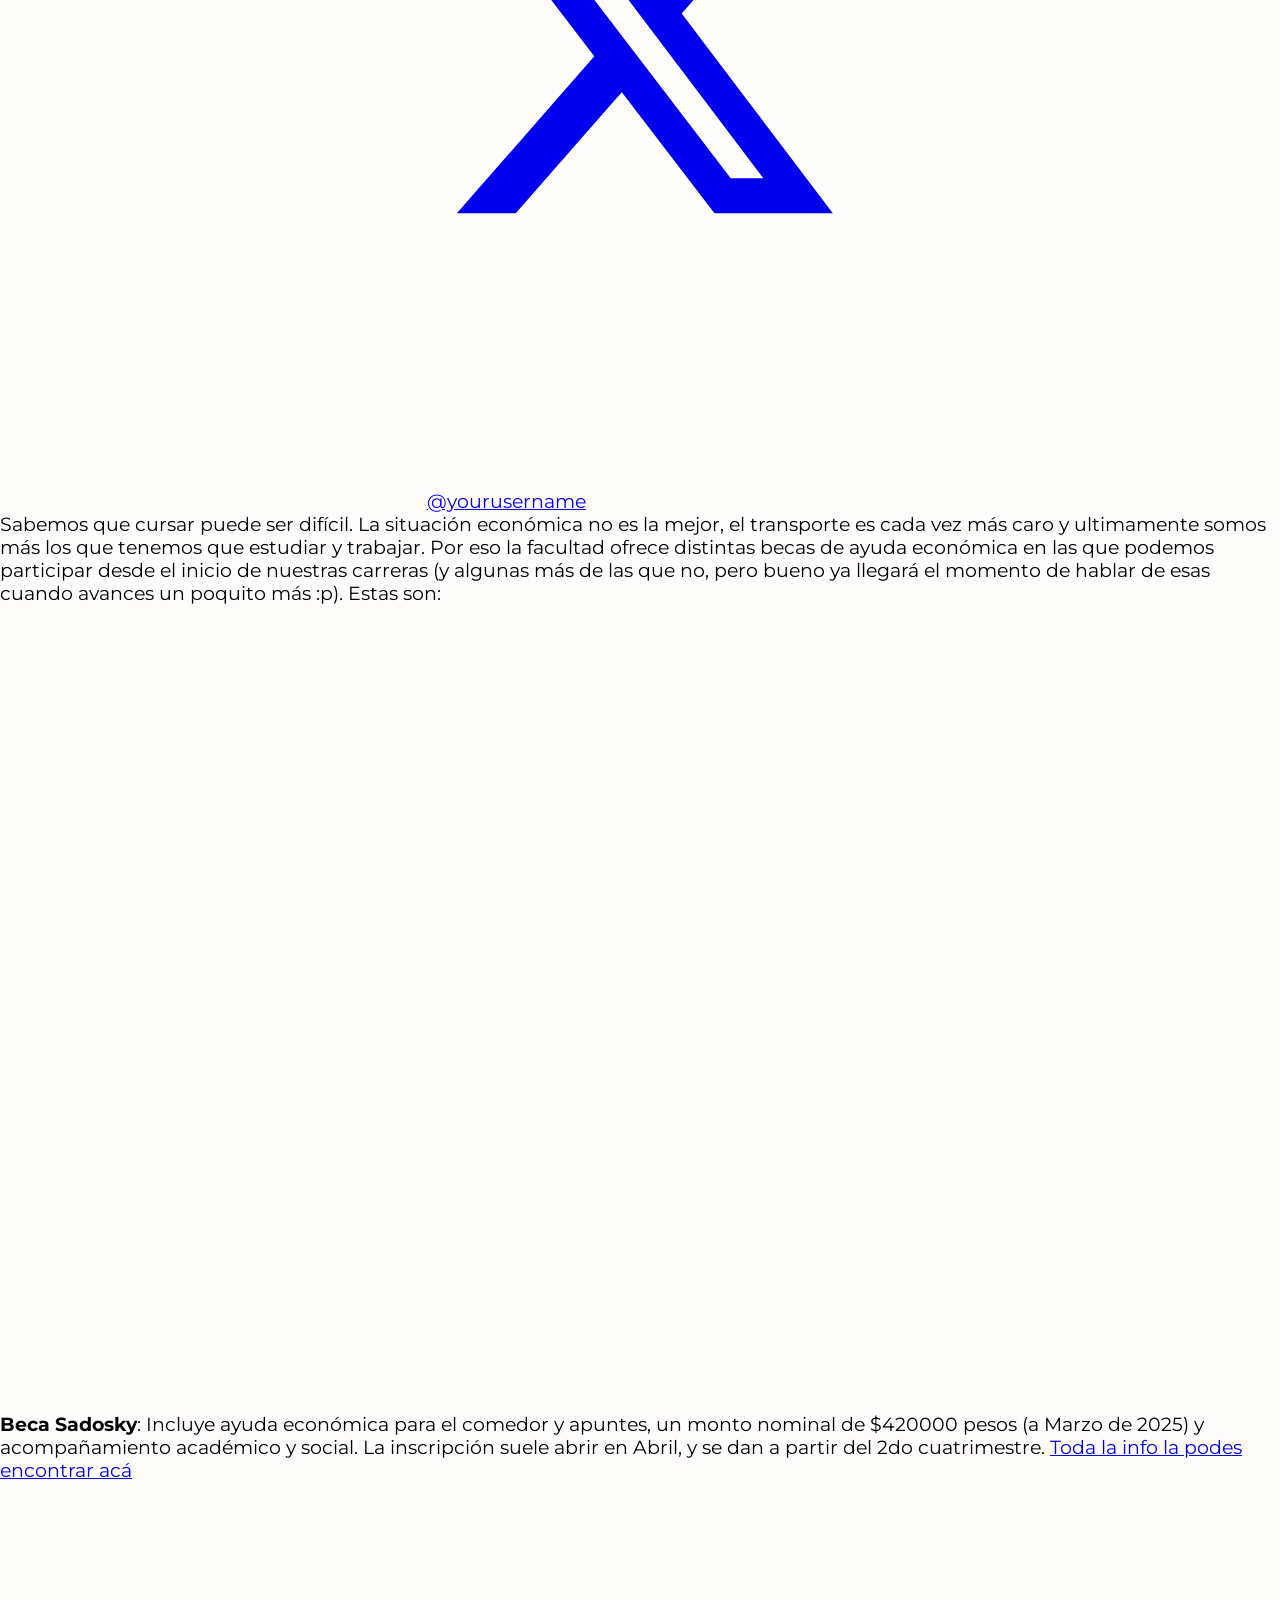
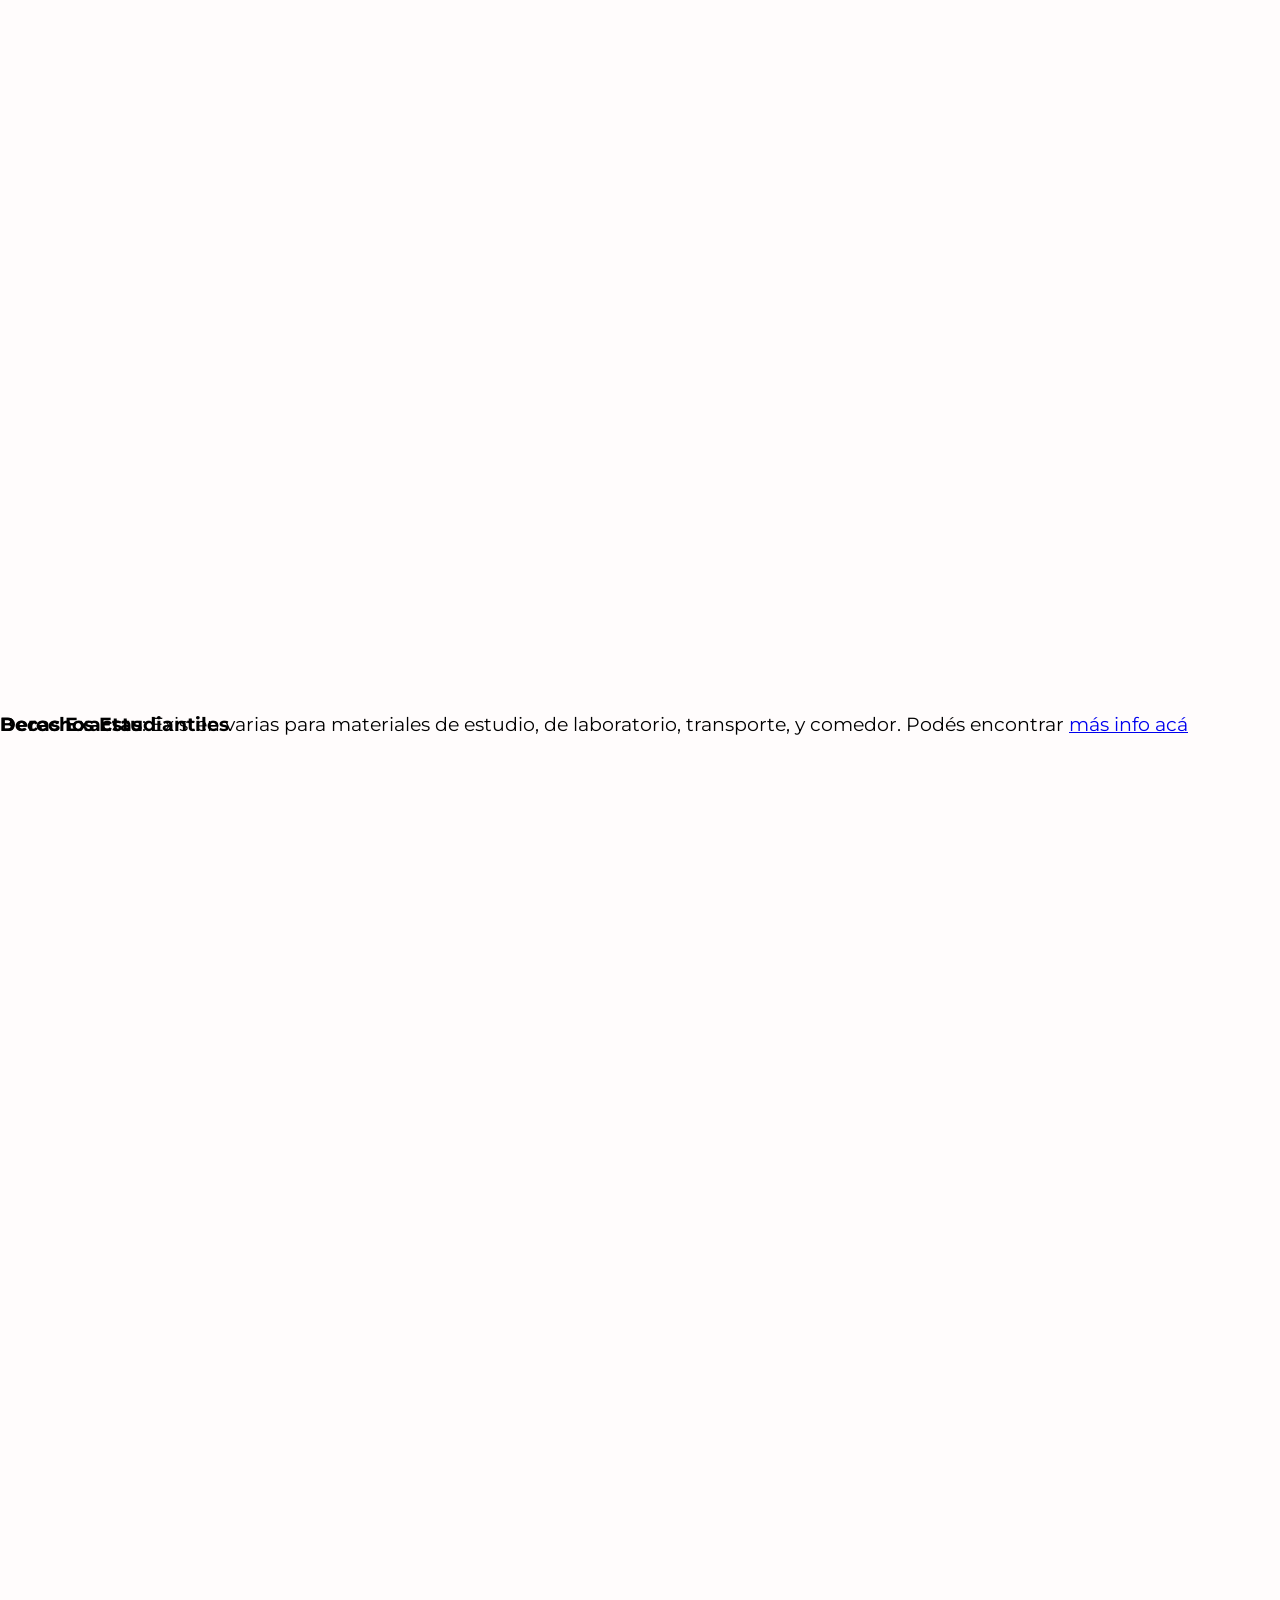
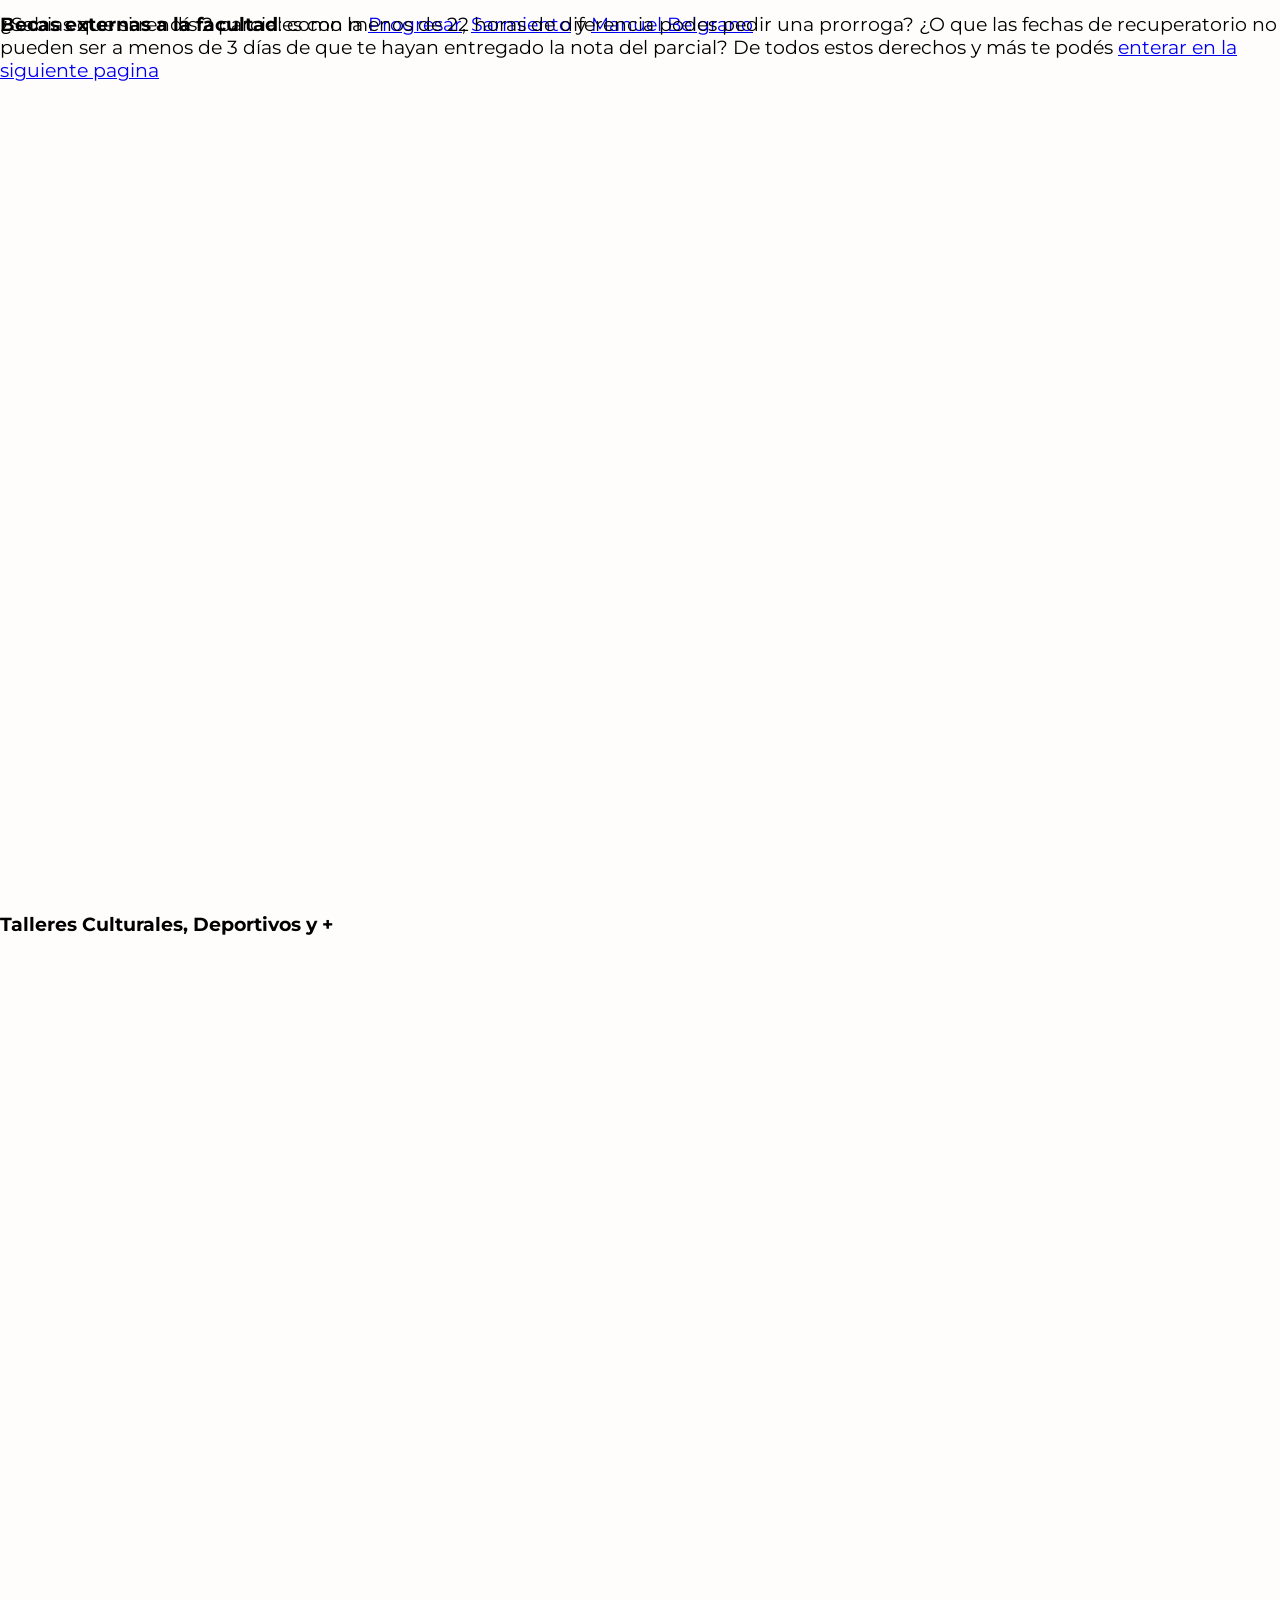
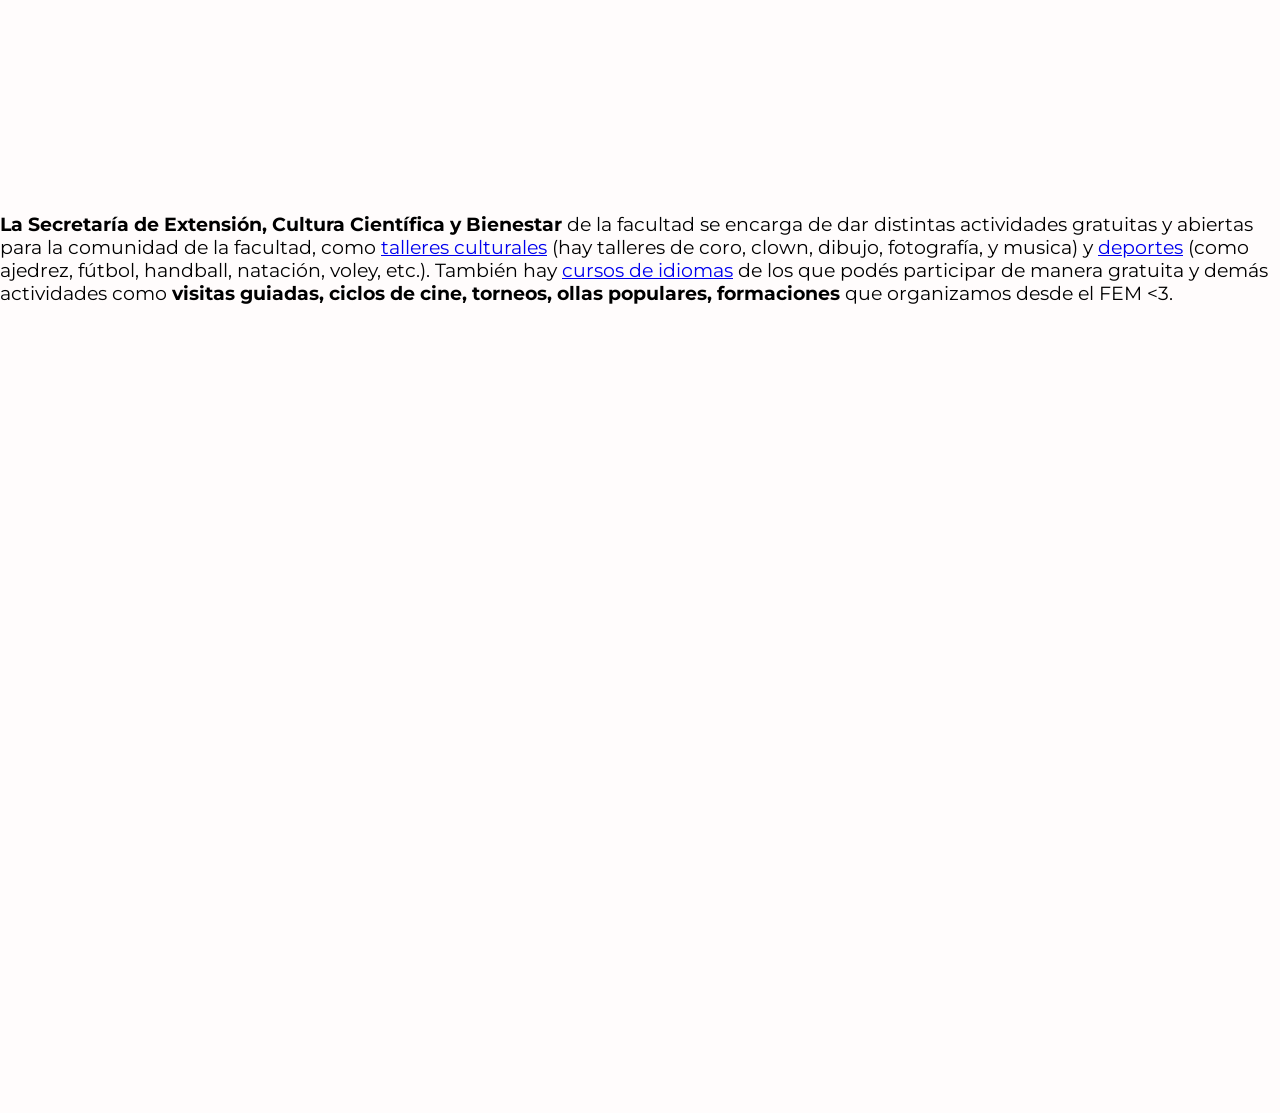
<file: Informacion-general.html>
<!-- SVG sprite — icons defined here, referenced below by ID -->
<svg xmlns="http://www.w3.org/2000/svg" style="display:none">

  <symbol id="icon-instagram" viewBox="0 0 100 100" fill="currentColor">
    <path d="m76.562 4.6875h-53.125c-9.4766 0-17.188 7.7109-17.188 17.188v56.25c0 9.4766 7.7109 17.188 17.188 17.188h53.125c9.4766 0 17.188-7.7109 17.188-17.188v-56.25c0-9.4766-7.7109-17.188-17.188-17.188zm-26.562 71.875c-14.648 0-26.562-11.914-26.562-26.562s11.914-26.562 26.562-26.562 26.562 11.914 26.562 26.562-11.914 26.562-26.562 26.562zm31.156-53.766c-0.0625 0.29688-0.14062 0.59375-0.26562 0.875s-0.26562 0.54688-0.4375 0.8125c-0.17188 0.25-0.35938 0.48438-0.57812 0.70312-0.875 0.875-2.0781 1.375-3.3125 1.375-0.29688 0-0.60938-0.03125-0.92188-0.09375-0.29688-0.0625-0.59375-0.14062-0.875-0.26562-0.28125-0.10938-0.54688-0.26562-0.79688-0.4375-0.26562-0.15625-0.5-0.35938-0.71875-0.57812s-0.40625-0.45312-0.57812-0.70312c-0.17188-0.26562-0.3125-0.53125-0.4375-0.8125s-0.20312-0.57812-0.26562-0.875c-0.0625-0.3125-0.09375-0.60938-0.09375-0.92188s0.03125-0.60938 0.09375-0.92188c0.0625-0.29688 0.14062-0.59375 0.26562-0.875s0.26562-0.54688 0.4375-0.79688c0.17188-0.26562 0.35938-0.5 0.57812-0.71875s0.45312-0.40625 0.71875-0.57812c0.25-0.17188 0.51562-0.3125 0.79688-0.4375 0.28125-0.10938 0.57812-0.20312 0.875-0.26562 1.5312-0.3125 3.1562 0.1875 4.2344 1.2812 0.21875 0.21875 0.40625 0.45312 0.57812 0.71875 0.17188 0.25 0.3125 0.51562 0.4375 0.79688s0.20312 0.57812 0.26562 0.875c0.0625 0.3125 0.09375 0.60938 0.09375 0.92188s-0.03125 0.60938-0.09375 0.92188zm-10.844 27.203c0 11.199-9.1133 20.312-20.312 20.312s-20.312-9.1133-20.312-20.312 9.1133-20.312 20.312-20.312 20.312 9.1133 20.312 20.312z"/>
  </symbol>

  <symbol id="icon-twitter" viewBox="0 0 24 24" fill="currentColor">
    <path d="M18.244 2.25h3.308l-7.227 8.26 8.502 11.24H16.17l-5.214-6.817L4.99 21.75H1.68l7.73-8.835L1.254 2.25H8.08l4.713 6.231zm-1.161 17.52h1.833L7.084 4.126H5.117z"/>
  </symbol>
</svg>

<!DOCTYPE html>
<html lang="es">
    <head>
        <!--Main section-->
        <meta charset="utf-8">
        <title>Información General - Ingresantes</title>
        <meta http-equiv="X-UA-Compatible" content="IE=edge">
        <meta name="keywords" content="FCEN-UBA, Exactas, Ingresantes">
        <meta name="description" content="Toda la información que necesitas en tus primeros años en la FCEN-UBA. 
        Ingresá para acceder a Becas, Actividades, Talleres, Planes de estudios, Info de las materias, 
        Recomendaciones, y mucho mucho más">
        <meta name="viewport" content="width=device-width, initial-scale=1">
        <link rel="stylesheet" href="FEMstyles.css">
        <link href="https://fonts.googleapis.com/css2?family=Montserrat:ital,wght@0,100..900;1,100..900&display=swap" rel="stylesheet">
        <base href="index.html"  target="_blank">
        <!--og section-->
        <meta property="og:title" content="Información General" />
        <meta property="og:description" content="Todo lo que necesitas para empezar tu carrera en Exactas. 
        Becas, Actividades, Talleres, Planes de Estudios, Info de materias y más" />
        <meta property="og:url" content="ingresantes.elfem.com.ar" />
        <meta property="og:site_name" content="Información General" />
        <meta property="og:locale" content="es_AR" />
        <meta property="og:type" content="webpage" />
    </head>
    <body>
        <header>
            <div class="header-wrapper">
            <div class="logo-div">
            <a href=".home"><img src="./Assets/Logo FEM.svg"></a>
            </div>
            <div class="nav-div">
            <nav>
                <a class="quienes_somos" href="#Quienes somos">Quienes Somos?</a>
            </nav>
            </div>
            </div>
        </header>
        <main>
            <h1>INFORMACIÓN GENERAL</h1>
            <h2>El Programa +Acompañamiento</h2>
            <p>Como flamante ingresante que sos <strong>te van a asignar un tutor automáticamente en alguna de las primeras materias que curses</strong> (Álgebra 1, Física 1 o Química inorgánica). Esto es un derecho estudiantil adquirido después de varios años de reclamo por parte del <strong>FEM,</strong> ya que veíamos que la deserción en los primeros años era muuuuy grande. Tu tutor está ahí para guiarte frente a cualquier duda sobre el funcionamiento, recursos y programas de la facultad. Cuando estés más avanzado en la carrera, también va a ser una opción laboral para vos, ya que los tutores son estudiantes como vos que ya pasaron por esto (y sobrevivieron, de alguna manera).<br>
            <strong>También armamos grupos de Whatsapp para las materias iniciales, así te es más fácil encontrar compañeros de cursada, pasar apuntes, resolver dudas y más :)</strong></p>
            <a href="https://chat.whatsapp.com/IbJTULp3HKL6IViNQNLdi6" class="page-link" id="link-comunidad-wpp">¡Unite a través de nuestra comunidad acá!</a>

            <h2>Becas de Exactas</h2>
            <p>Sabemos que cursar puede ser difícil. La situación económica no es la mejor, el transporte es cada vez más caro y ultimamente somos más los que tenemos que estudiar y trabajar. Por eso la facultad ofrece distintas becas de ayuda económica en las que podemos participar desde el inicio de nuestras carreras (y algunas más de las que no, pero bueno ya llegará el momento de hablar de esas cuando avances un poquito más :p). Estas son:</p>
            <ul>
                <li> <p><strong>Beca Sadosky</strong>: Incluye ayuda económica para el comedor y apuntes, un monto nominal de $420000 pesos (a Marzo de 2025) y acompañamiento académico y social. La inscripción suele abrir en Abril, y se dan a partir del 2do cuatrimestre. <a href="https://exactas.uba.ar/becas-para-estudio/becas-sadosky/">Toda la info la podes encontrar acá</a></p>
                </li>
                <li>
                    <p><strong>Becas Exactas</strong>: Existen varias para materiales de estudio, de laboratorio, transporte, y comedor. Podés encontrar <a href="https://exactas.uba.ar/becas-para-estudio/becas-exactas/">más info acá</a></p>
                </li>
                <li>
                    <p><strong>Becas externas a la facultad</strong>: como la <a href="https://exactas.uba.ar/becas-para-estudio/programa-progresar/">Progresar</a>, <a href="https://exactas.uba.ar/becas-para-estudio/becas-uba/">Sarmiento</a> y <a href="https://exactas.uba.ar/becas-para-estudio/becas-manuelbelgrano/">Manuel Belgrano</a></p>
                </li>
            </ul>
        <h2>Derechos Estudiantiles</h2>
        <p>¿Sabias que si rendís 2 parciales con menos de 22 horas de diferencia podes pedir una prorroga? ¿O que las fechas de recuperatorio no pueden ser a menos de 3 días de que te hayan entregado la nota del parcial? De todos estos derechos y más te podés <a href="https://exactas.uba.ar/institucional/la-facultad/digesto-normativo/">enterar en la siguiente pagina</a></p>
        <h2>Talleres Culturales, Deportivos y +</h2>
        <p><strong>La Secretaría de Extensión, Cultura Científica y Bienestar</strong> de la facultad se encarga de dar distintas actividades gratuitas y abiertas para la comunidad de la facultad, como <a href="https://exactas.uba.ar/talleres-culturales/">talleres culturales</a> (hay talleres de coro, clown, dibujo, fotografía, y musica) y <a href="https://exactas.uba.ar/deportes/">deportes</a> (como ajedrez, fútbol, handball, natación, voley, etc.). También hay <a href="https://exactas.uba.ar/cursos-de-idiomas">cursos de idiomas</a> de los que podés participar de manera gratuita y demás actividades como <strong>visitas guiadas, ciclos de cine, torneos, ollas populares, formaciones</strong> que organizamos desde el FEM &lt;3.</p>

        </main>
        <hr>
        <footer>
            <p class="logo">FEM - Fuerza de Estudiantes en Movimiento</p>
            <nav class="socials">
                <div class="social-div" >
                <a href="https://instagram.com/yourusername"><svg class="socials-svg" id="igsvg"><use href="#icon-instagram"/></svg ><span>@yourusername</span></a>
                </div>
                <div class="social-div">
                <a href="https://twitter.com/yourusername"><svg class="socials-svg" id="twitter"><use href="#icon-twitter"/></svg><span>@yourusername</span></a>
                </div>
            </nav>
            <p class="socials-text">Seguinos para enterarte de todas las novedades!</p>
        </footer>
    </body>
</html>
</file>
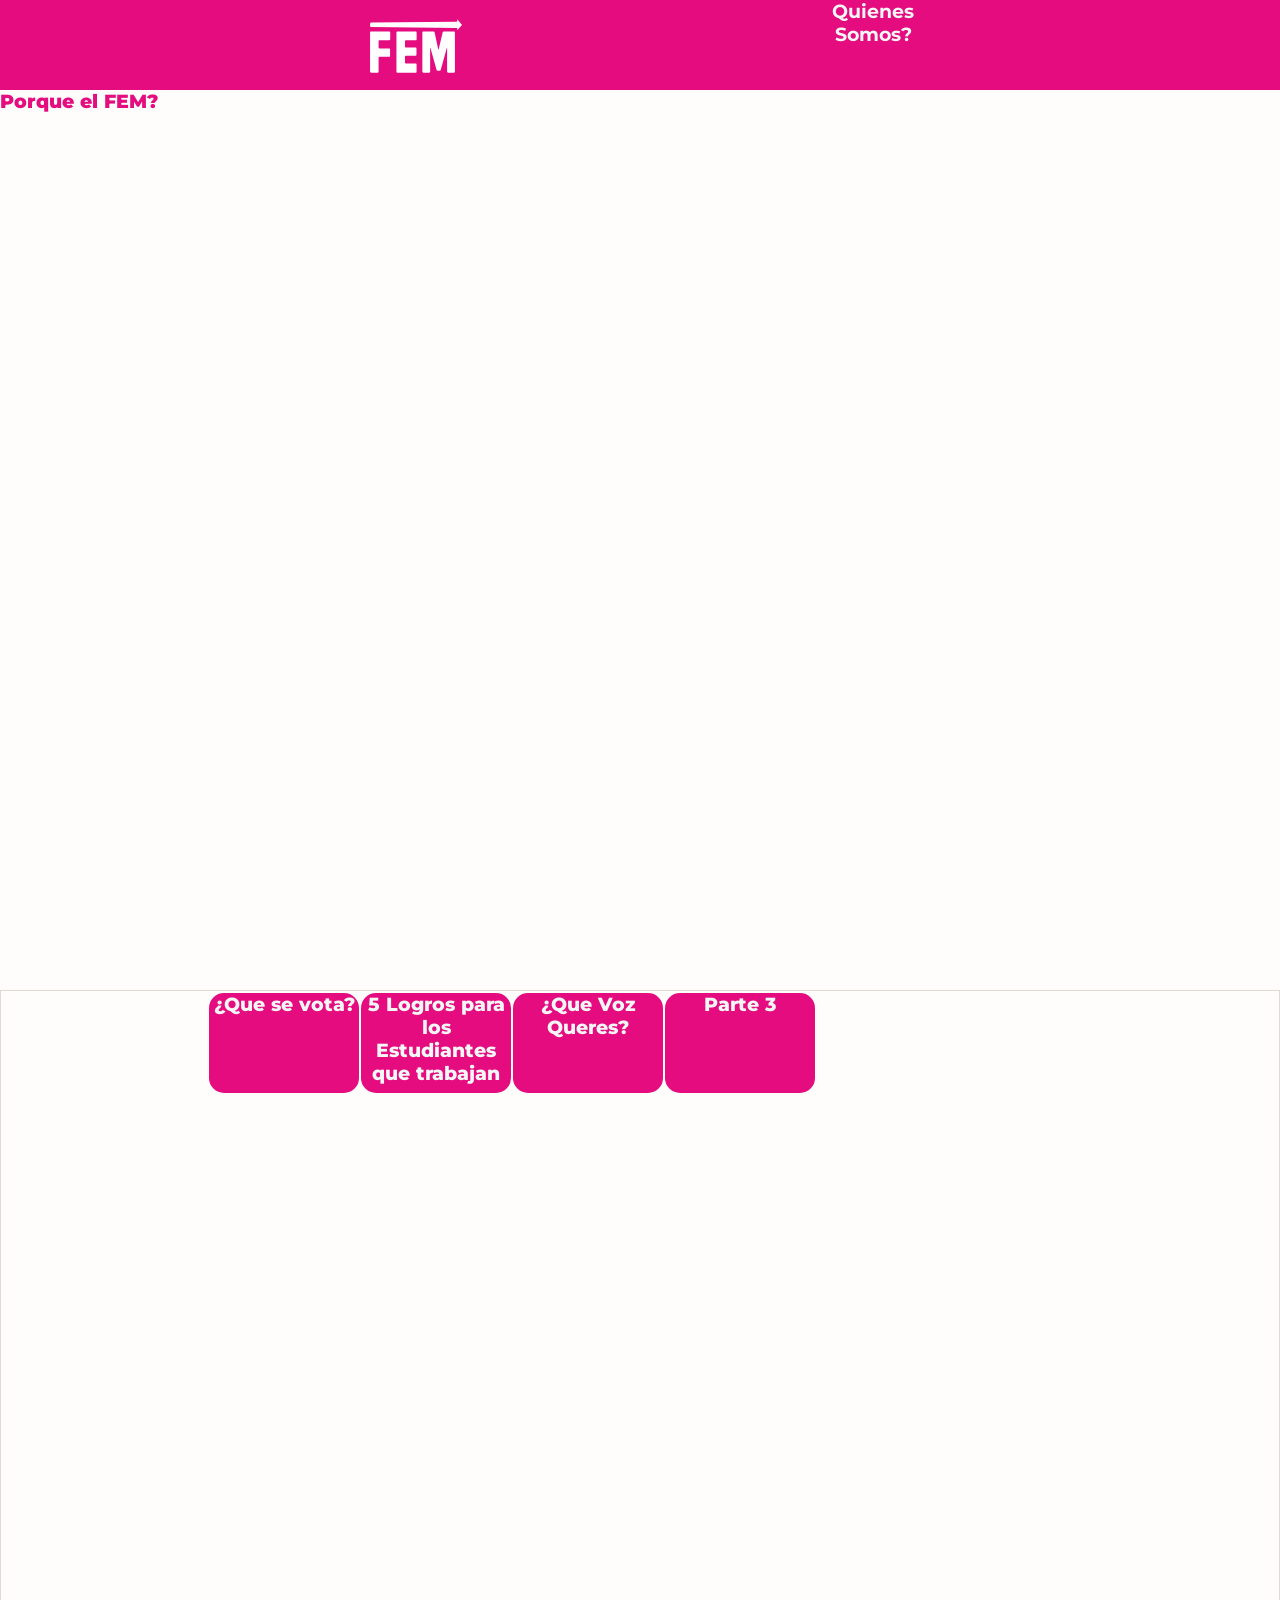
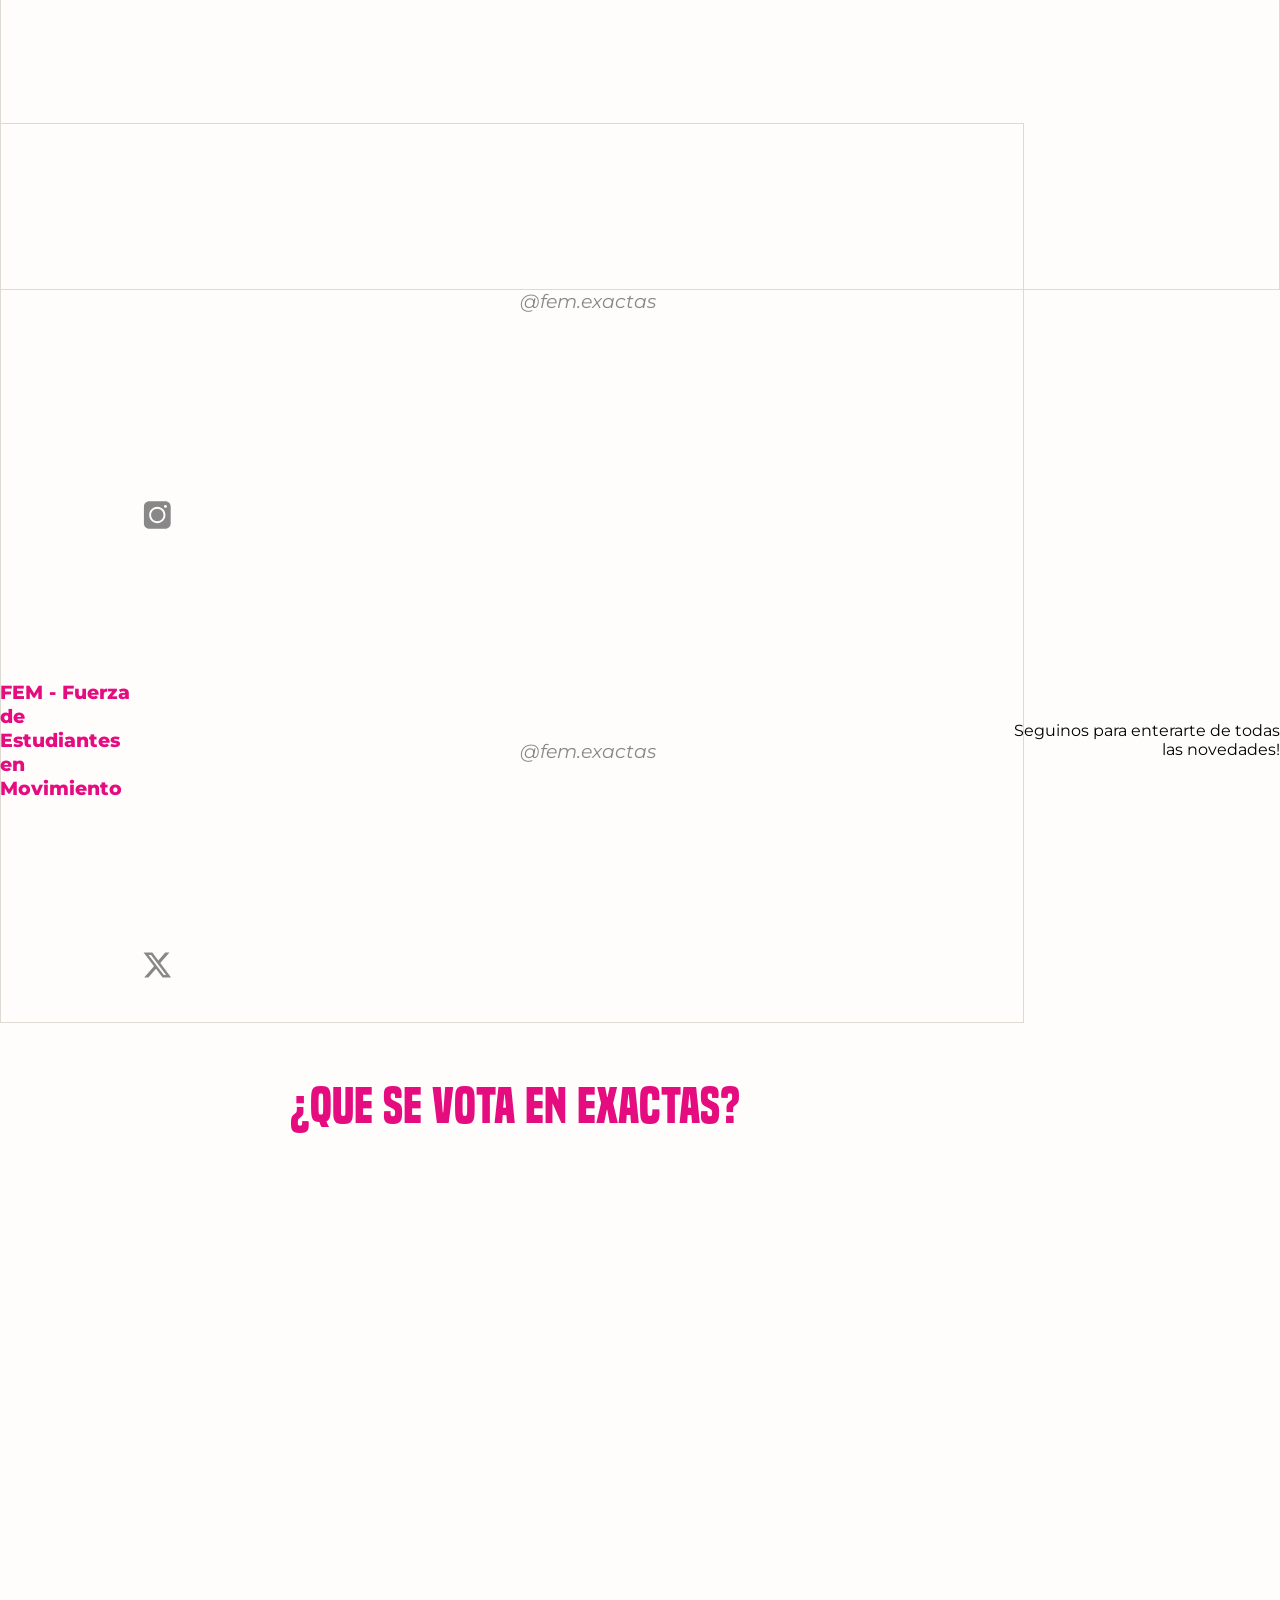
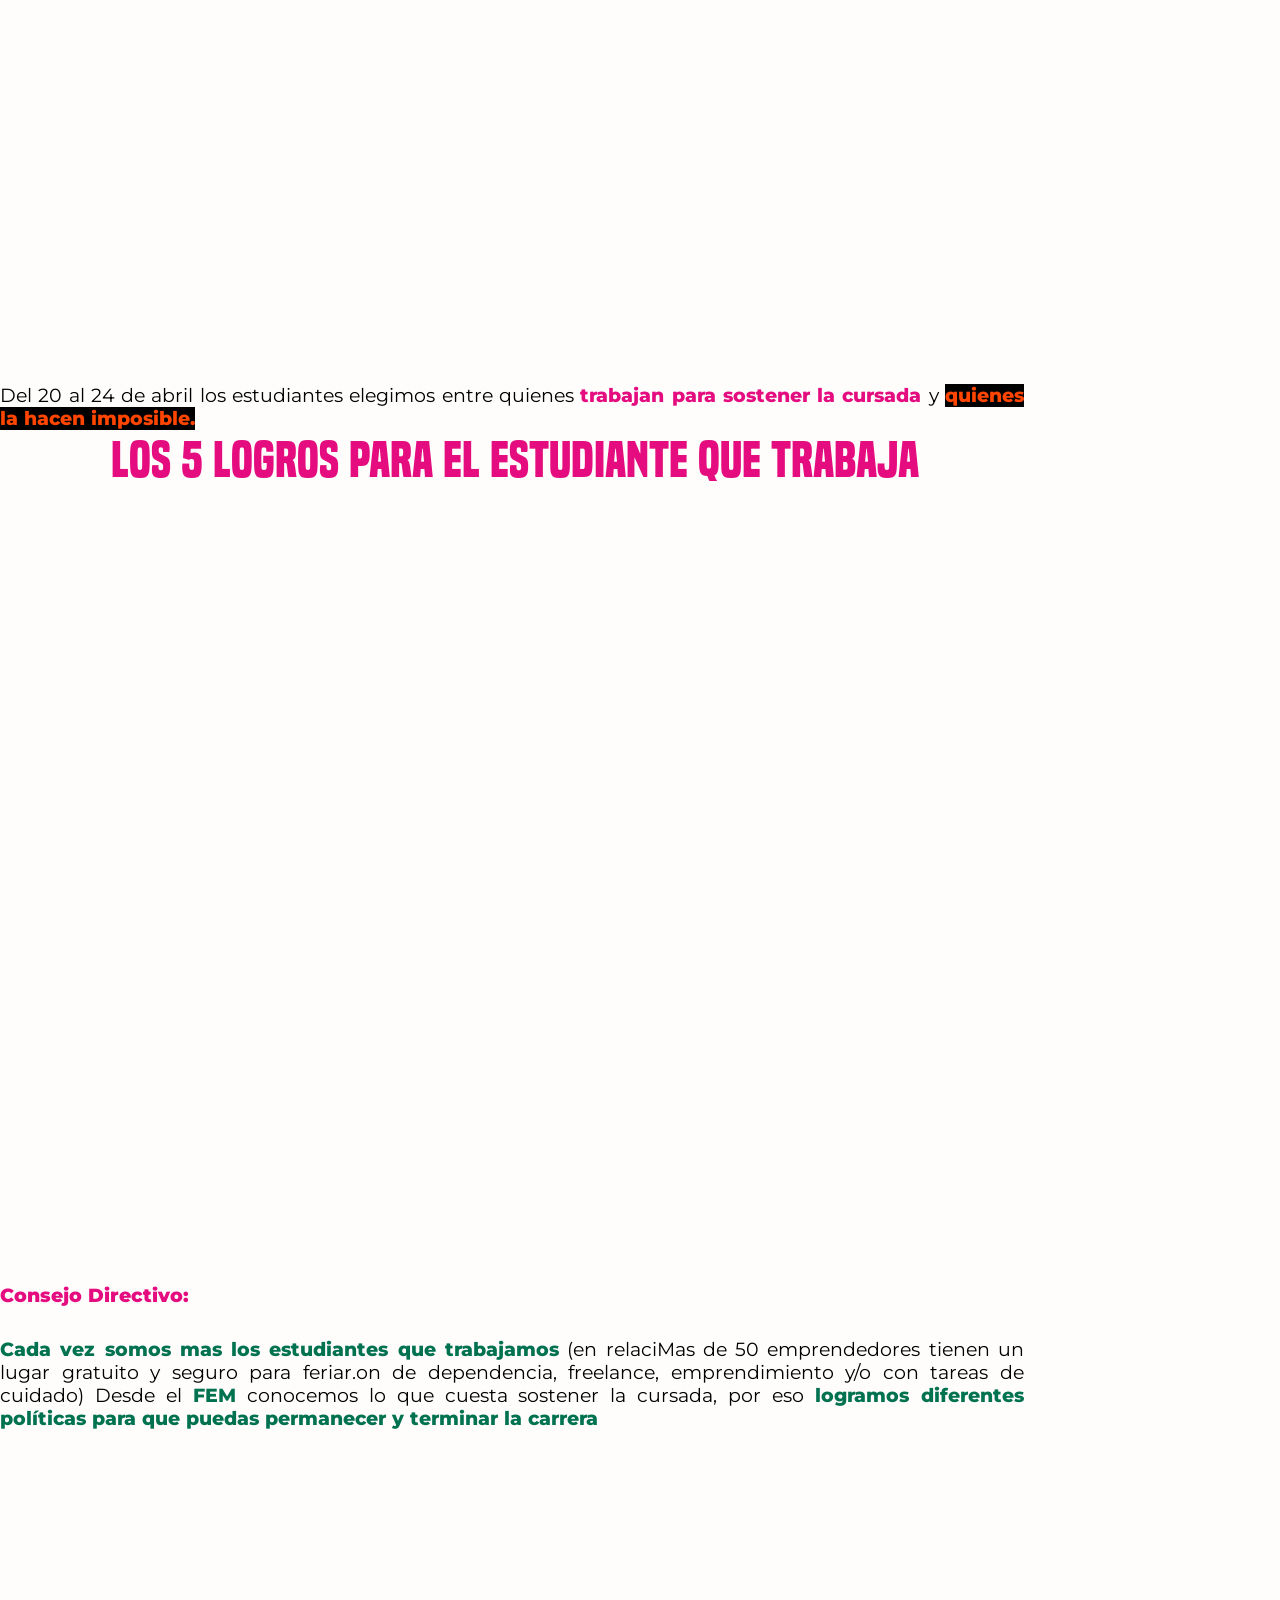
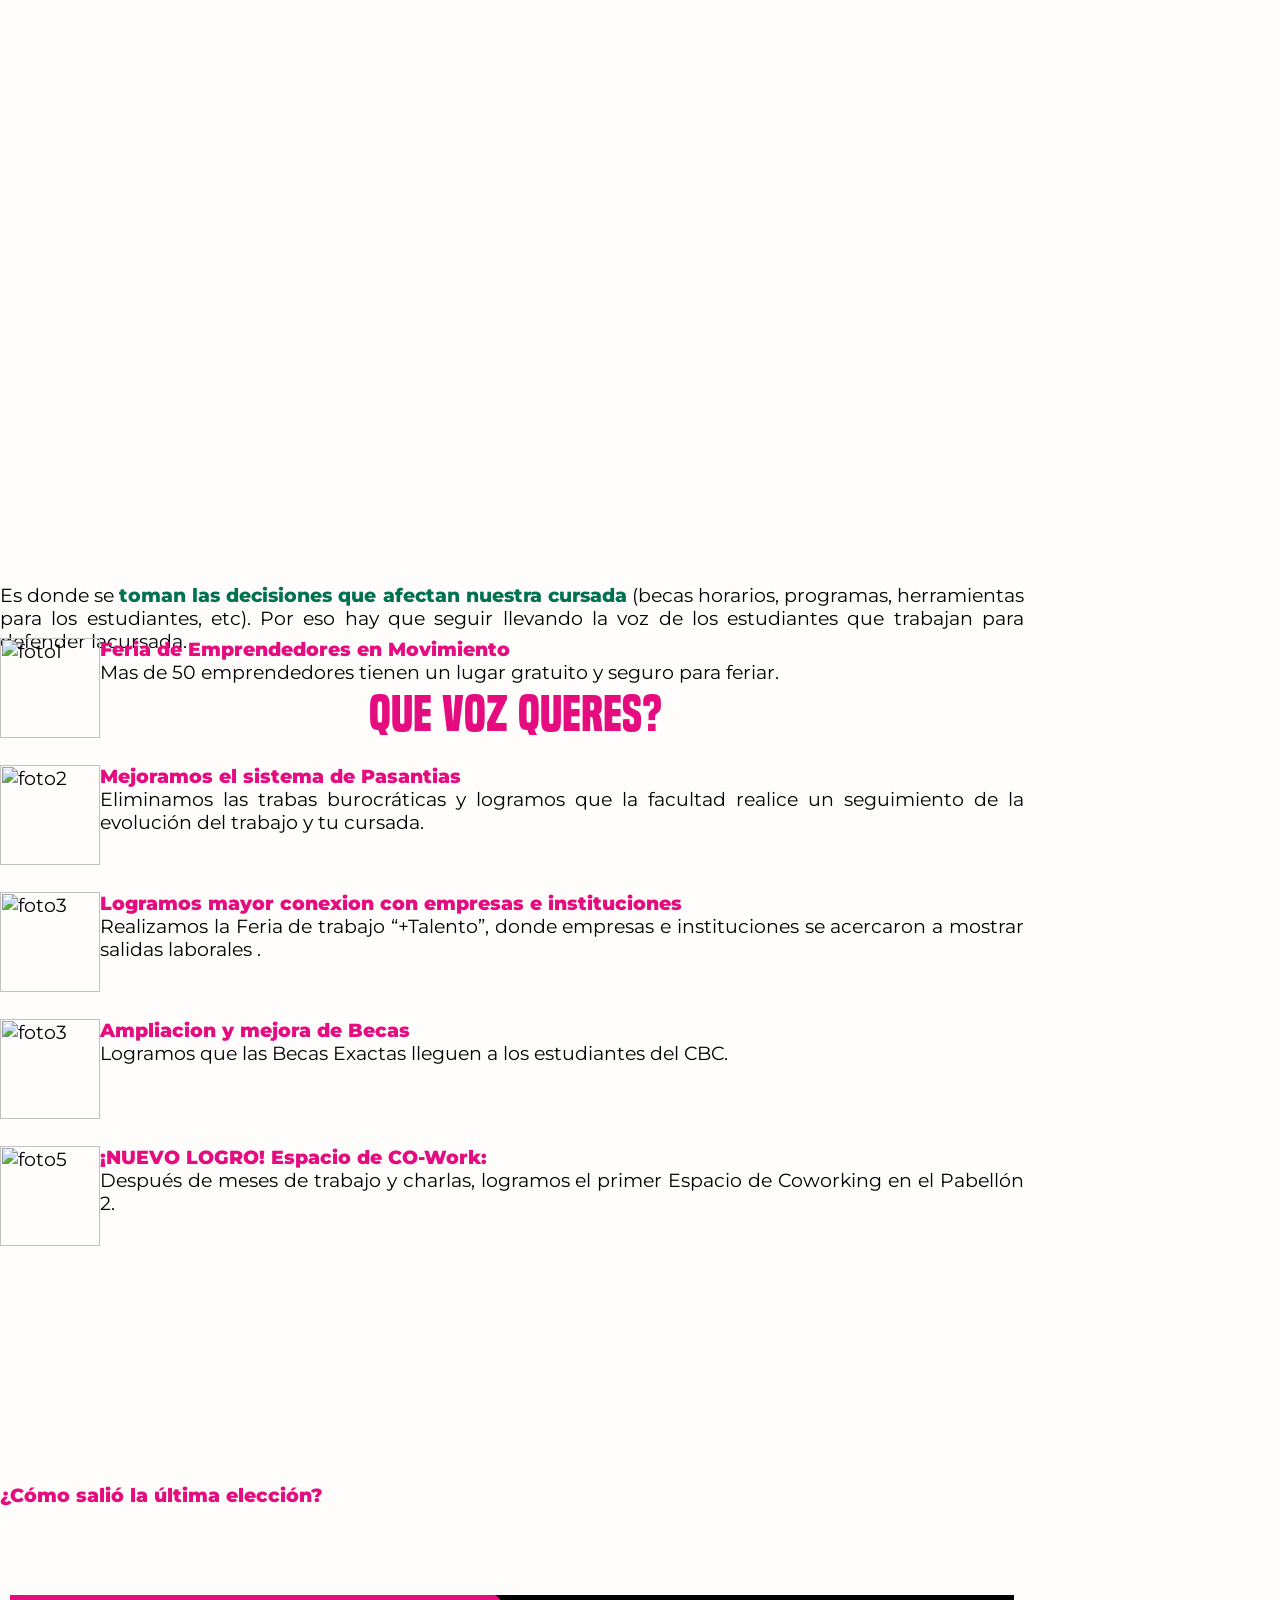
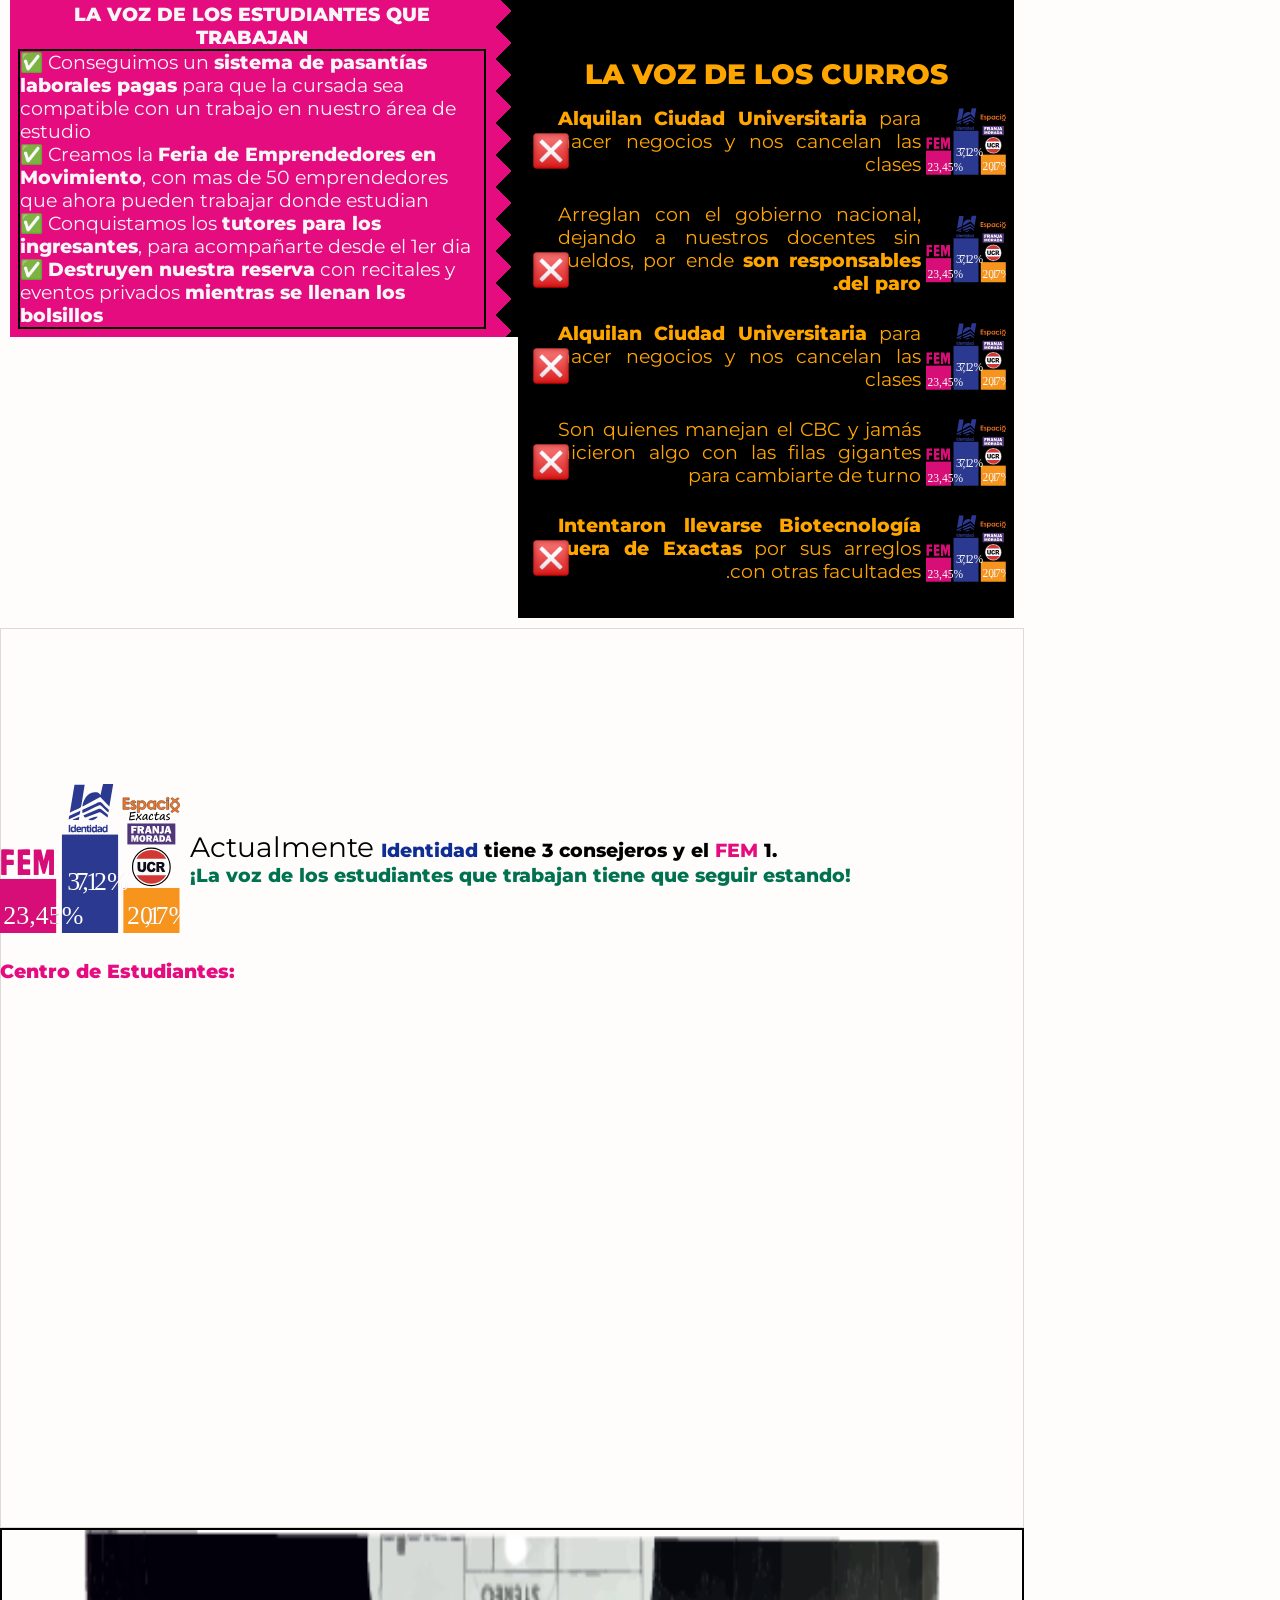
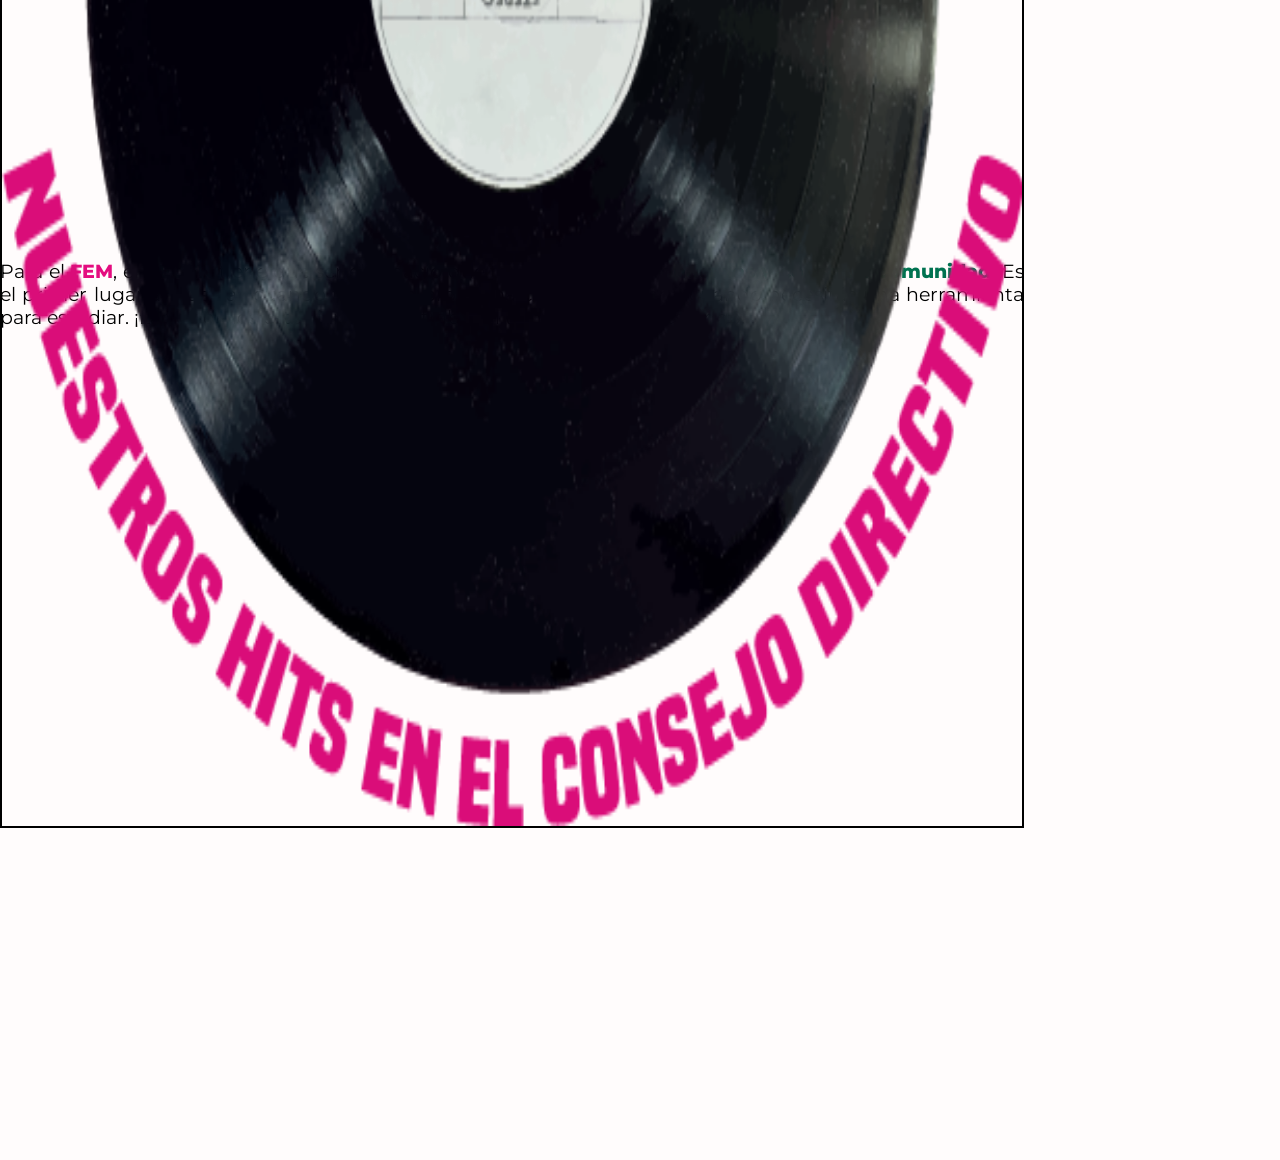
<file: Plataforma.html>
<!-- SVG sprite — icons defined here, referenced below by ID -->
<svg xmlns="http://www.w3.org/2000/svg" style="display:none">

  <symbol id="icon-instagram" viewBox="0 0 100 100" fill="currentColor">
    <path d="m76.562 4.6875h-53.125c-9.4766 0-17.188 7.7109-17.188 17.188v56.25c0 9.4766 7.7109 17.188 17.188 17.188h53.125c9.4766 0 17.188-7.7109 17.188-17.188v-56.25c0-9.4766-7.7109-17.188-17.188-17.188zm-26.562 71.875c-14.648 0-26.562-11.914-26.562-26.562s11.914-26.562 26.562-26.562 26.562 11.914 26.562 26.562-11.914 26.562-26.562 26.562zm31.156-53.766c-0.0625 0.29688-0.14062 0.59375-0.26562 0.875s-0.26562 0.54688-0.4375 0.8125c-0.17188 0.25-0.35938 0.48438-0.57812 0.70312-0.875 0.875-2.0781 1.375-3.3125 1.375-0.29688 0-0.60938-0.03125-0.92188-0.09375-0.29688-0.0625-0.59375-0.14062-0.875-0.26562-0.28125-0.10938-0.54688-0.26562-0.79688-0.4375-0.26562-0.15625-0.5-0.35938-0.71875-0.57812s-0.40625-0.45312-0.57812-0.70312c-0.17188-0.26562-0.3125-0.53125-0.4375-0.8125s-0.20312-0.57812-0.26562-0.875c-0.0625-0.3125-0.09375-0.60938-0.09375-0.92188s0.03125-0.60938 0.09375-0.92188c0.0625-0.29688 0.14062-0.59375 0.26562-0.875s0.26562-0.54688 0.4375-0.79688c0.17188-0.26562 0.35938-0.5 0.57812-0.71875s0.45312-0.40625 0.71875-0.57812c0.25-0.17188 0.51562-0.3125 0.79688-0.4375 0.28125-0.10938 0.57812-0.20312 0.875-0.26562 1.5312-0.3125 3.1562 0.1875 4.2344 1.2812 0.21875 0.21875 0.40625 0.45312 0.57812 0.71875 0.17188 0.25 0.3125 0.51562 0.4375 0.79688s0.20312 0.57812 0.26562 0.875c0.0625 0.3125 0.09375 0.60938 0.09375 0.92188s-0.03125 0.60938-0.09375 0.92188zm-10.844 27.203c0 11.199-9.1133 20.312-20.312 20.312s-20.312-9.1133-20.312-20.312 9.1133-20.312 20.312-20.312 20.312 9.1133 20.312 20.312z"/>
  </symbol>

  <symbol id="icon-twitter" viewBox="0 0 24 24" fill="currentColor">
    <path d="M18.244 2.25h3.308l-7.227 8.26 8.502 11.24H16.17l-5.214-6.817L4.99 21.75H1.68l7.73-8.835L1.254 2.25H8.08l4.713 6.231zm-1.161 17.52h1.833L7.084 4.126H5.117z"/>
  </symbol>
</svg>

<!--HTML-->

<!DOCTYPE html>
<html lang="es">
    <head>
        <!--Main section-->
        <meta charset="utf-8">
        <title>Plataforma</title>
        <meta http-equiv="X-UA-Compatible" content="IE=edge">
        <meta name="keywords" content="FCEN-UBA, Exactas, Ingresantes">
        <meta name="description" content="Toda la información que necesitas en tus primeros años en la FCEN-UBA. 
        Ingresá para acceder a Becas, Actividades, Talleres, Planes de estudios, Info de las materias, 
        Recomendaciones, y mucho mucho más">
        <meta name="viewport" content="width=device-width, initial-scale=1">
        <link rel="stylesheet" href="FEMstyles.css">
        <link rel="stylesheet" href="FEMstyles-FONTS.css">
        <link rel="stylesheet" href="FEMstyles-TEXTS.css">
        <link rel="stylesheet" href="FEMstyles-SECTIONS.css">
        <link href="https://fonts.googleapis.com/css2?family=Montserrat:ital,wght@0,100..900;1,100..900&display=swap" rel="stylesheet">
        <base href="index.html"  target="_blank">
        <!--og section-->
        <meta property="og:title" content="Plataforma" />
        <meta property="og:description" content="Todo lo que necesitas para empezar tu carrera en Exactas. 
        Becas, Actividades, Talleres, Planes de Estudios, Info de materias y más" />
        <meta property="og:url" content="ingresantes.elfem.com.ar" />
        <meta property="og:site_name" content="Plataforma" />
        <meta property="og:locale" content="es_AR" />
        <meta property="og:type" content="webpage" />
    </head>
    <!--BODY-->
    <body>
       <header>
            <div class="logo-div">
            <a href=".home"><img src="./Assets/Logo FEM.svg"></a>
            </div>
            <div class="nav-div">
            <nav>
                <a class="quienes_somos" href="#Quienes somos">Quienes Somos?</a>
            </nav>
            </div>
        </header>
        <main>
            <h1>Porque el FEM?</h1>
            <section class="internal-links">
               <nav class="nav-plataforma">
                <a class="a-box" href="#que-se-vota"><p>¿Que se vota?</p></a>
                <a class="a-box" href="#estudiante-que-trabaja"><p>5 Logros para los Estudiantes que trabajan</p></a>
                <a class="a-box" href=""><p>¿Que Voz Queres?</p></a>
                <a class="a-box"><p>Parte 3</p></a>
               </nav>
            </section>
            <hr>
            <section id="que-se-vota">

            <h2 class="h2-plataforma">¿Que se vota en Exactas?</h2>

            <p>Del 20 al 24 de abril los estudiantes elegimos entre quienes
                <span class="rosa">trabajan para sostener la cursada </span>
                y
                <span class="franja-m">quienes la hacen imposible.</span>
            </p>

           <h3>Consejo Directivo:</h3>

           <p>Es donde se
                <b>toman las decisiones que afectan nuestra cursada</b>
                (becas horarios, programas, herramientas para los estudiantes, etc). Por eso hay que seguir llevando la voz de los estudiantes que trabajan para defender lacursada.
            </p>
           
            <h3>¿Cómo salió la última elección?</h3>

            <div class="texto-con-imagen">
                <img class="img-acompaña" src="./Assets/porcentajes-elecciones.svg" alt="resultados con barras" id="resultados-con-barras">
                <p id="resultados-elecciones">Actualmente
                    <strong class="no-color"><span class="azul">Identidad </span> tiene 3 consejeros y el <span class="rosa">FEM</span> 1.</strong>
                    <br>
                   <strong>¡La voz de los estudiantes que trabajan tiene que seguir estando!</strong>
                </p>
            </div>
        
            <h3>Centro de Estudiantes:</h3>

            <p>
                Para el <span class="rosa">FEM</span>, el  <strong>CECEN</strong> 
                tiene que ser el espacio que tenemos para 
                <strong> defendernos y construir comunidad.</strong> 
                Es el primer lugar al que vas cuando tenés un problema con una materia cuando necesitás una herramienta para estudiar. ¡La voz de los estudiantes que trabajan tiene que seguir estando!
            </p>
        </section>

        <section id="estudiante-que-trabaja">
            <h2 class="h2-plataforma">Los 5 logros para el estudiante que trabaja</h2>

            <p>
                <strong>Cada vez somos mas los estudiantes que trabajamos</strong>
                (en relaciMas de 50 emprendedores tienen un lugar gratuito y seguro para feriar.on de dependencia, freelance, emprendimiento y/o con tareas de cuidado) Desde el <strong>FEM</strong> conocemos lo que cuesta sostener la cursada, por eso 
                <strong>logramos diferentes políticas para que puedas permanecer y terminar la carrera</strong>
            </p>

            <ul id="cincoconsejos">
                <li class="texto-con-imagen ">
                    <img alt="foto1" class="img-acompaña img-lista-trabaja">
                    <div class="texto-acompaña">
                        <h3 >Feria de Emprendedores en Movimiento</h3>
                        <p>Mas de 50 emprendedores tienen un lugar gratuito y seguro para feriar.</p>
                    </div>
                </li>
                <li class="texto-con-imagen ">
                    <img alt="foto2" class="img-acompaña img-lista-trabaja">
                    <div class="texto-acompaña">
                        <h3 >Mejoramos el sistema de Pasantias</h3>
                        <p>Eliminamos las trabas burocráticas y logramos que la facultad realice un seguimiento de la evolución del trabajo y tu cursada.</p>
                    </div>
                </li>
                <li class="texto-con-imagen">
                    <img alt="foto3" class="img-acompaña img-lista-trabaja">
                    <div class="texto-acompaña">
                        <h3 >Logramos mayor conexion con empresas e instituciones</h3>
                        <p>Realizamos la Feria de trabajo “+Talento”, donde empresas e instituciones se acercaron a mostrar salidas laborales .</p>
                    </div>
                </li>
                <li class="texto-con-imagen">
                    <img alt="foto3" class="img-acompaña img-lista-trabaja">
                    <div class="texto-acompaña">
                        <h3 >Ampliacion y mejora de Becas</h3>
                        <p>Logramos que las Becas Exactas lleguen a los estudiantes del CBC.</p>
                    </div>
                </li>
                <li class="texto-con-imagen ">
                    <img alt="foto5" class="img-acompaña img-lista-trabaja">
                    <div class="texto-acompaña">
                        <h3 >¡NUEVO LOGRO! Espacio de CO-Work:</h3>
                        <p>Después de meses de trabajo y charlas, logramos el primer Espacio de Coworking en el Pabellón 2.</p>
                    </div>
                </li>
            </ul>
        </section>
        <section id="espacio-exactas"></section>
        <h2 class="h2-plataforma">QUE VOZ QUERES?</h2>
        <div class="polarizador">
            <div class="polariza-fem">
                <h3 >LA VOZ DE LOS ESTUDIANTES QUE TRABAJAN</h3>
                <ul>
                <li>
                    <p class="p-listas">
                        Conseguimos un <strong class="no-color">sistema de pasantías laborales pagas</strong>
                        para que la cursada sea compatible con un trabajo en nuestro área de estudio
                    </p>
                </li>
            
                <li>
                    <p class="p-listas texto-acompaña">
                        Creamos la <strong class="no-color">Feria de Emprendedores en Movimiento</strong>, con mas de 50 emprendedores que ahora pueden trabajar donde estudian
                    </p>
                </li>
                <li>
                    <p class="p-listas">
                        Conquistamos los <strong class="no-color">tutores para los ingresantes</strong>, para acompañarte desde el 1er dia
                    </p>
                </li>
                <li>
                    <p class="p-listas">
                      <strong class="no-color">Destruyen nuestra reserva</strong> con recitales y eventos privados <strong class="no-color">mientras se llenan los bolsillos</strong>
                    </p>
                </li>
            </ul>
            </div>
            <div class="polariza-franja">
                <h3>LA VOZ DE LOS CURROS</h3>
                <ul>
                    <li>
                        <div class="texto-con-imagen">
                            <img src="./Assets/cruz-roja.png" class="cruz">
                            <img src="./Assets/porcentajes-elecciones.svg" alt="franja mala" class="img-acompaña">
                            <p class="p-listas texto-acompaña">
                               <strong class="no-color">Alquilan Ciudad Universitaria </strong>para hacer negocios y nos cancelan las clases
                            </p>
                        </div> 
                    </li>

                     <li>
                        <div class="texto-con-imagen">
                            <img src="./Assets/cruz-roja.png" class="cruz">
                            <img src="./Assets/porcentajes-elecciones.svg" alt="franja mala" class="img-acompaña">
                            <p class="p-listas texto-acompaña">
                               Arreglan con el gobierno nacional, dejando a nuestros docentes sin sueldos, por ende <strong class="no-color">son responsables del paro.</strong>
                            </p>
                        </div> 
                    </li>

                     <li>
                        <div class="texto-con-imagen">
                            <img src="./Assets/cruz-roja.png" class="cruz">
                            <img src="./Assets/porcentajes-elecciones.svg" alt="franja mala" class="img-acompaña">
                            <p class="p-listas texto-acompaña">
                               <strong class="no-color">Alquilan Ciudad Universitaria </strong>para hacer negocios y nos cancelan las clases
                            </p>
                        </div> 
                    </li>
                     <li>
                        <div class="texto-con-imagen">
                            <img src="./Assets/cruz-roja.png" class="cruz">
                            <img src="./Assets/porcentajes-elecciones.svg" alt="franja mala" class="img-acompaña">
                            <p class="p-listas texto-acompaña">
                                Son quienes manejan el CBC y jamás hicieron algo con las filas gigantes para cambiarte de turno
                            </p>
                        </div> 
                    </li>
                     <li>
                        <div class="texto-con-imagen">
                            <img src="./Assets/cruz-roja.png" class="cruz">
                            <img src="./Assets/porcentajes-elecciones.svg" alt="franja mala" class="img-acompaña">
                            <p class="p-listas texto-acompaña">
                               <strong class="no-color">Intentaron llevarse Biotecnología fuera de Exactas</strong> por sus arreglos con otras facultades.
                            </p>
                        </div> 
                    </li>
                </ul>
    </div>
</div>
    <hr>
    <div id=""hits-en-consejo>
    <img src="./Assets/Asset 1.png" class="center">
</div>
             </main>
        <hr>
       <footer>
            <p class="container name">FEM - Fuerza de Estudiantes en Movimiento</p>
            <address class="container address">

                <!--revisar links y usernames-->
            <a href="https://twitter.com/yourusername" class="container"><svg class="svg-sociales" id="ig-svg"> <use href="#icon-instagram"></use></svg><span class="p-sociales">@fem.exactas</span></a>
            <a href="https://twitter.com/yourusername" class="container"><svg class="svg-sociales" id="ig-svg"> <use href="#icon-twitter"></use></svg><span class="p-sociales">@fem.exactas</span></a>
        </address>
        <p class="container seguinos">Seguinos para enterarte de todas las novedades!</p>
        </footer>
    </body>
</html>
</file>
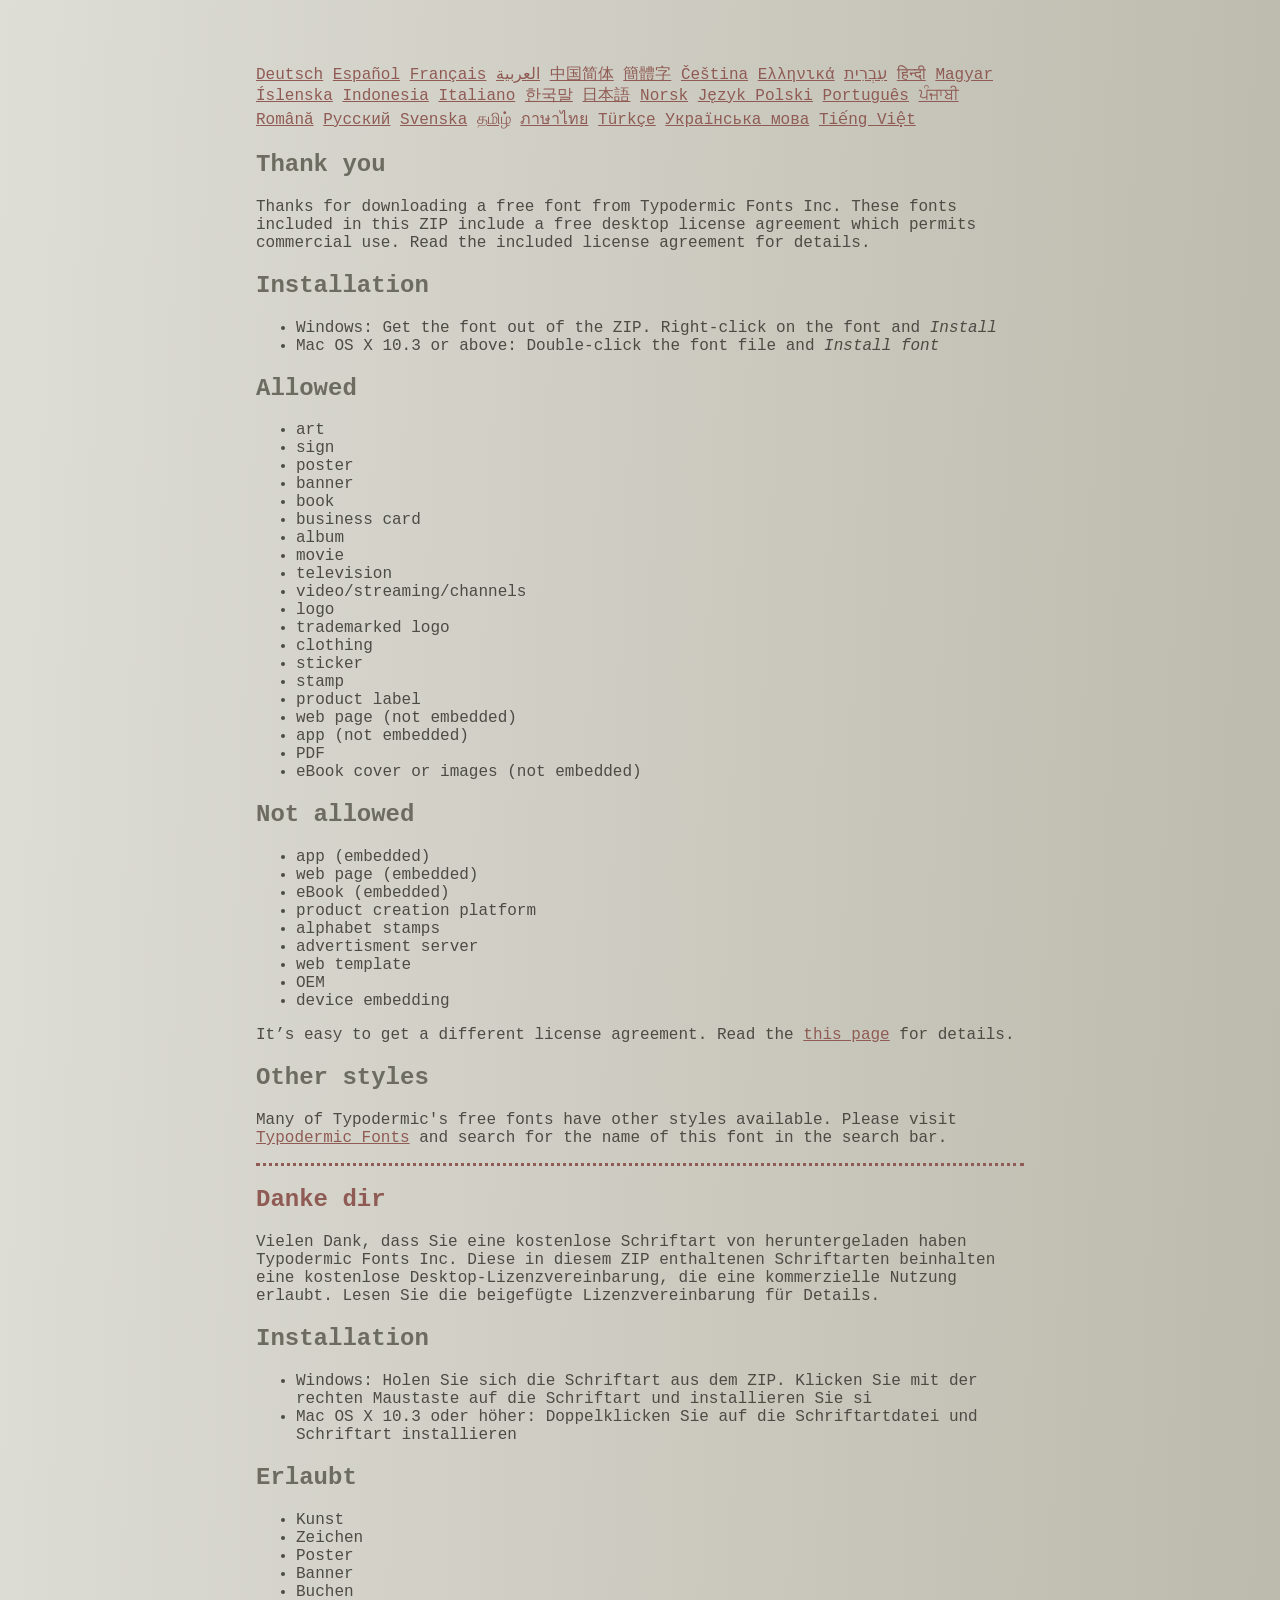
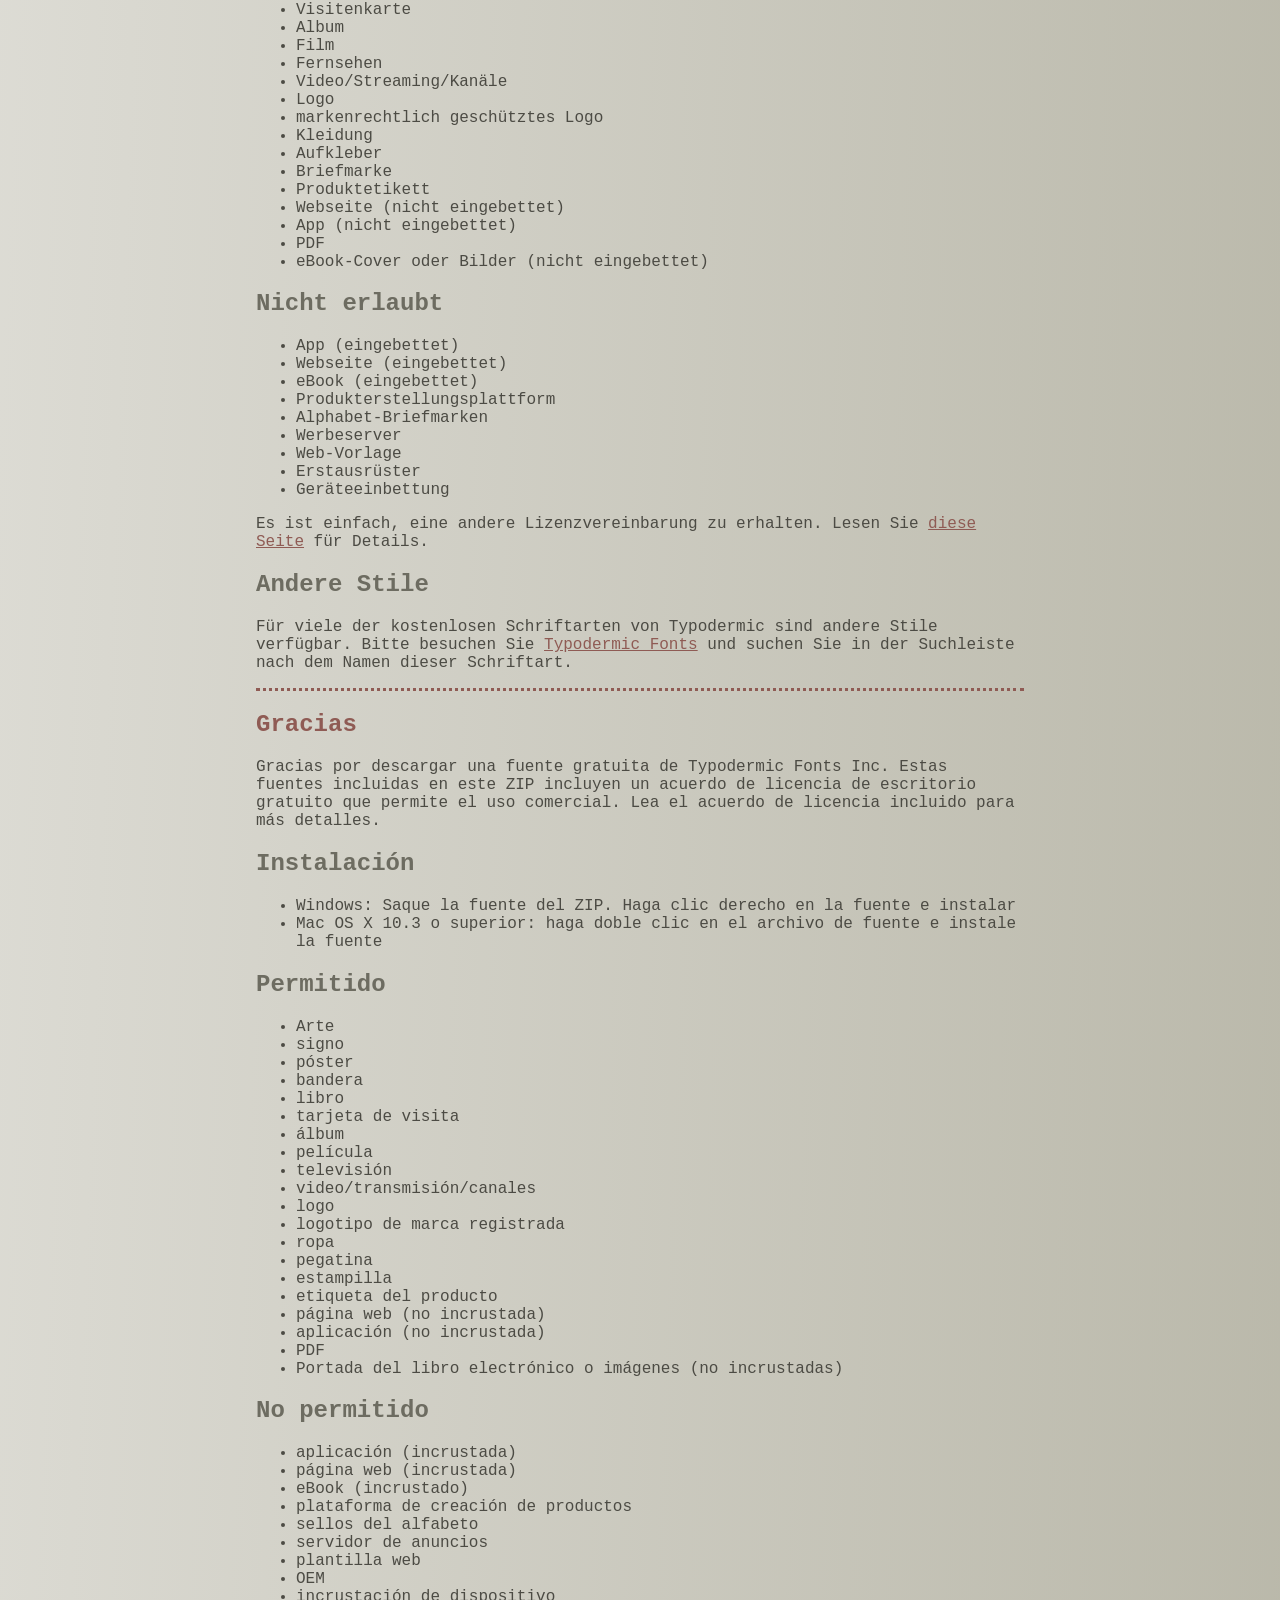
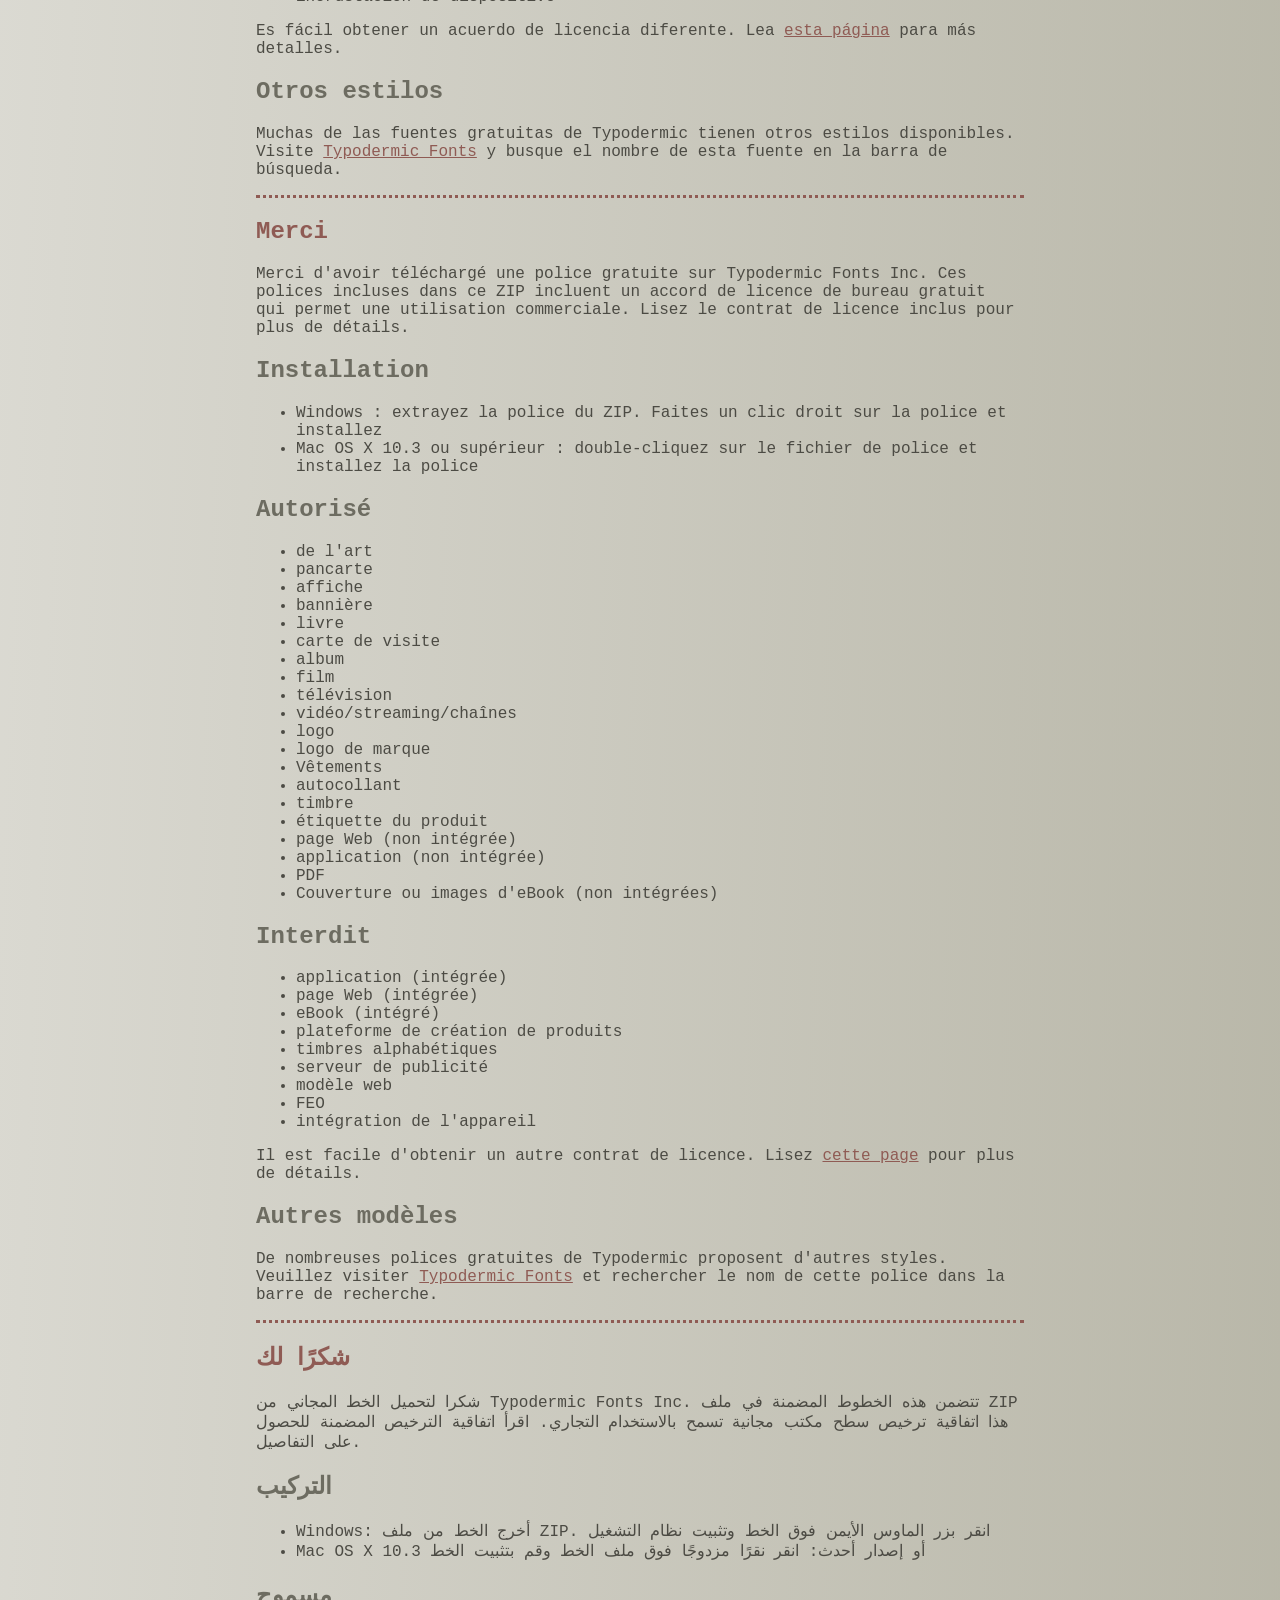
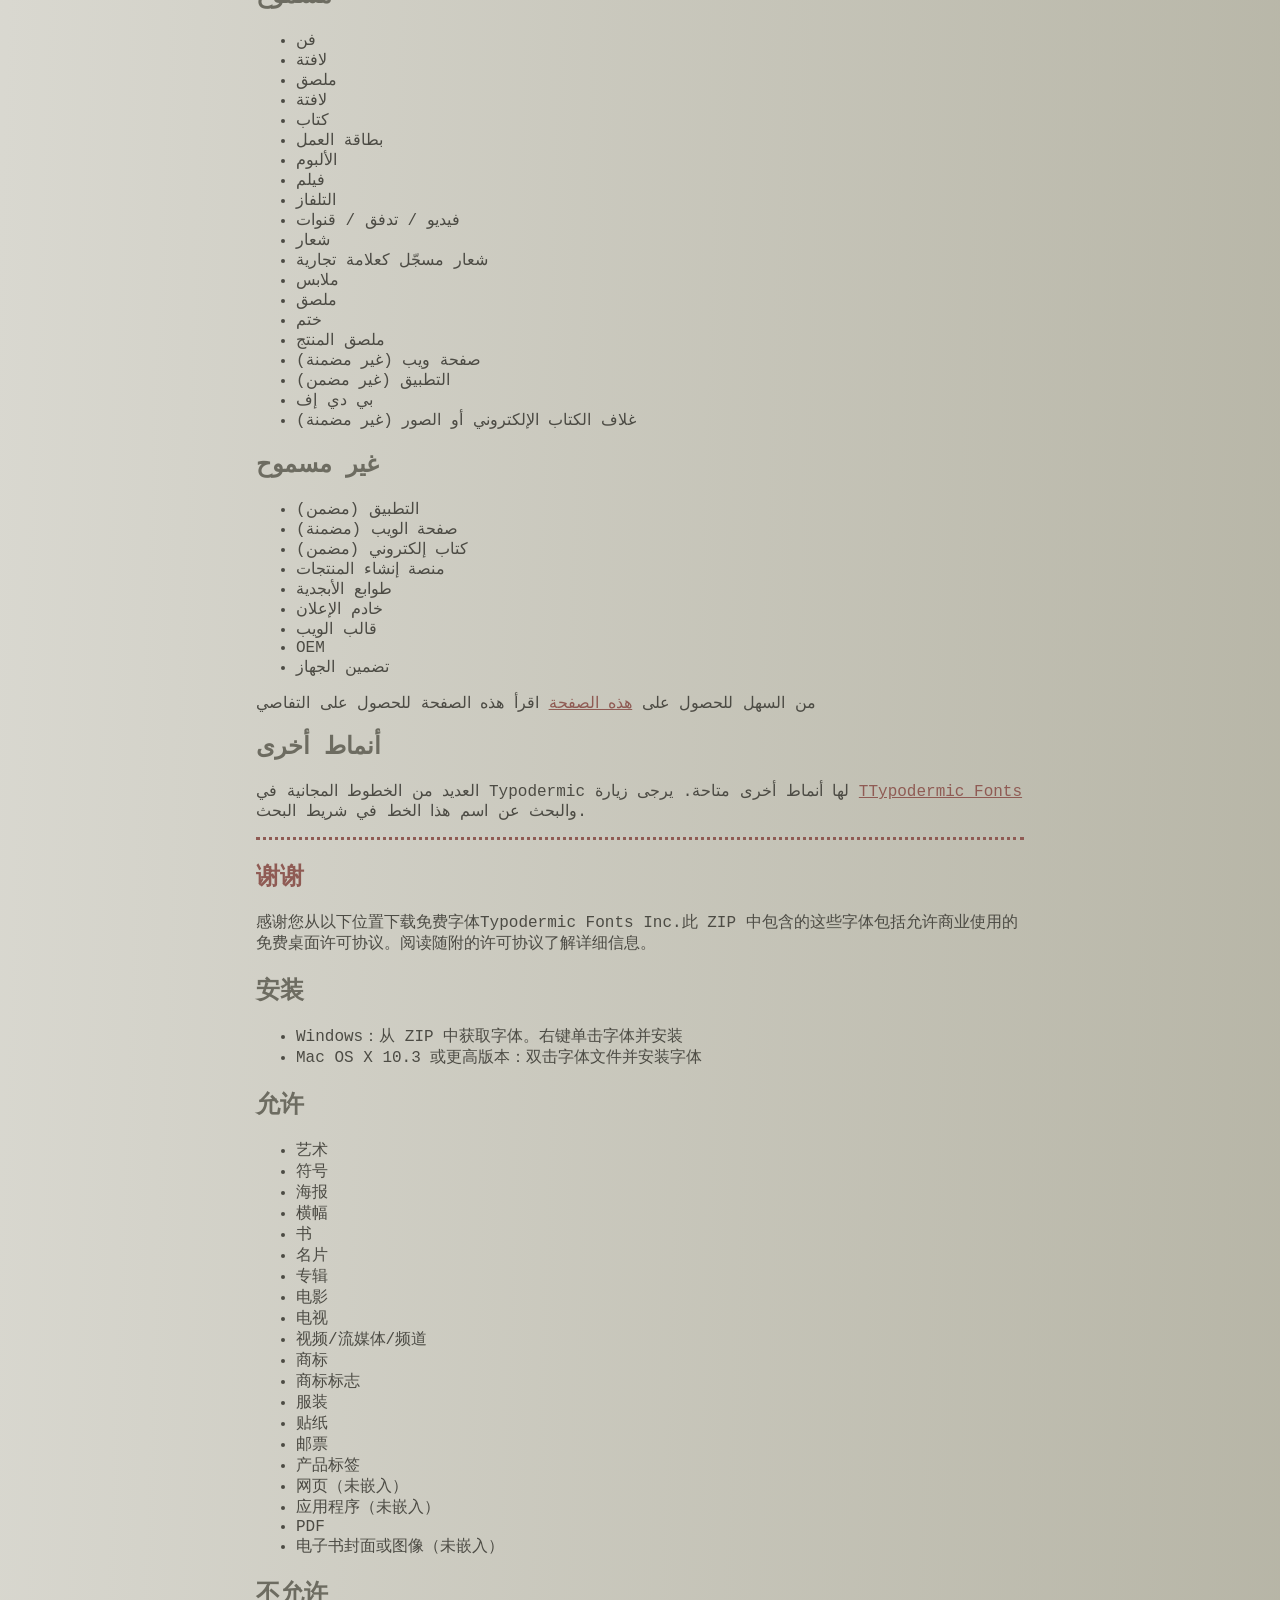
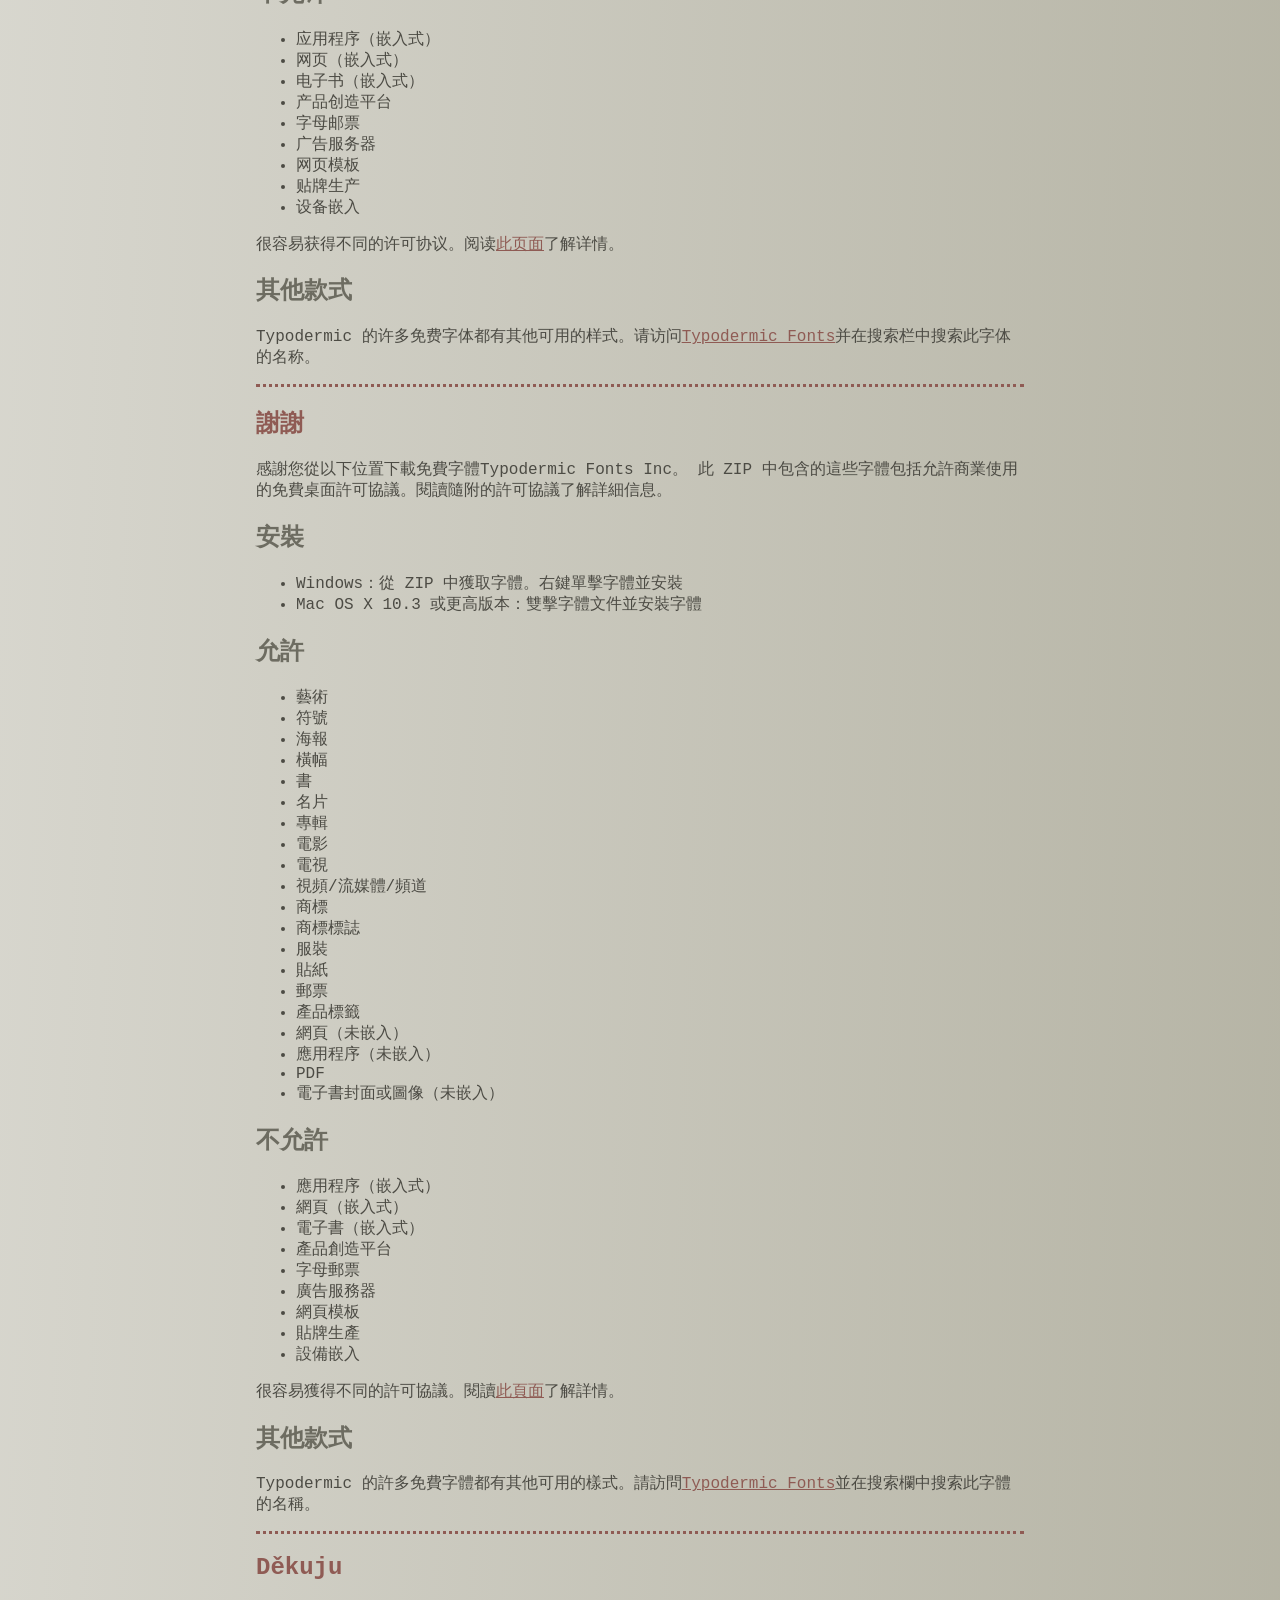
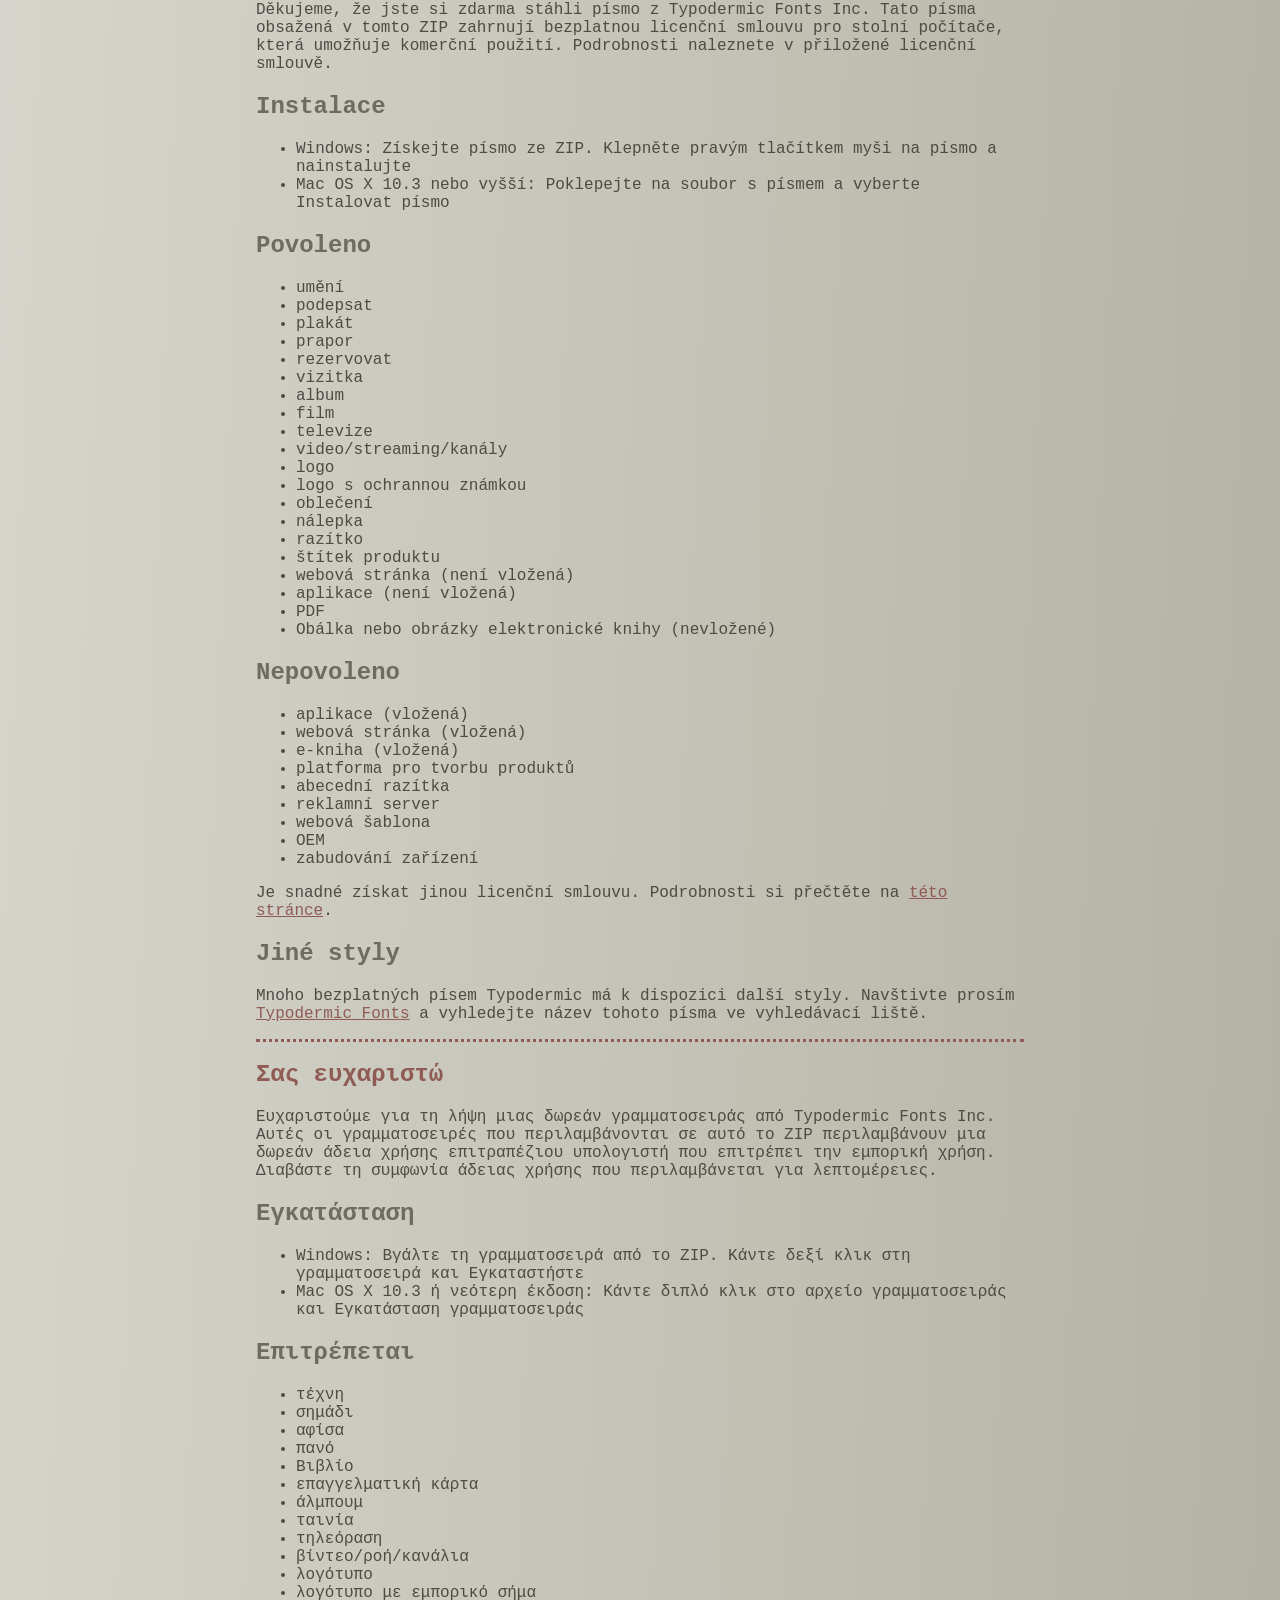
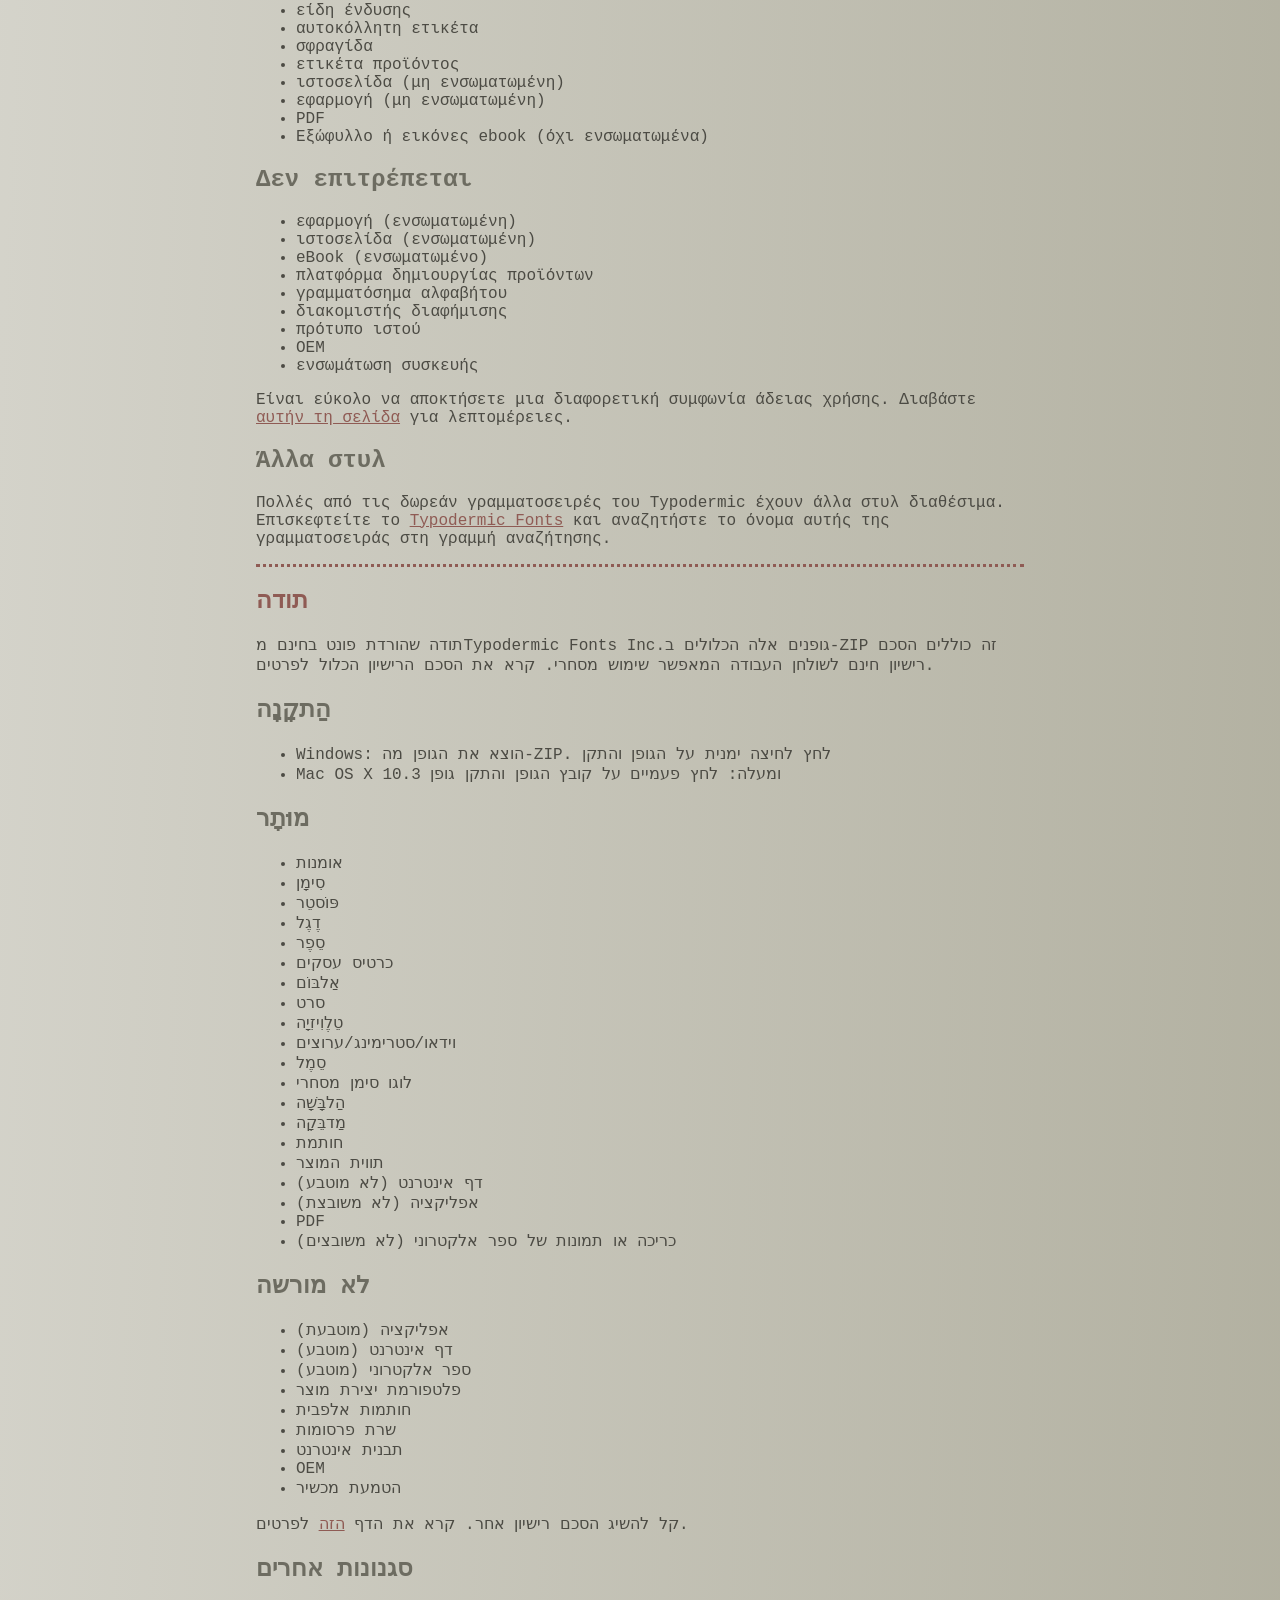
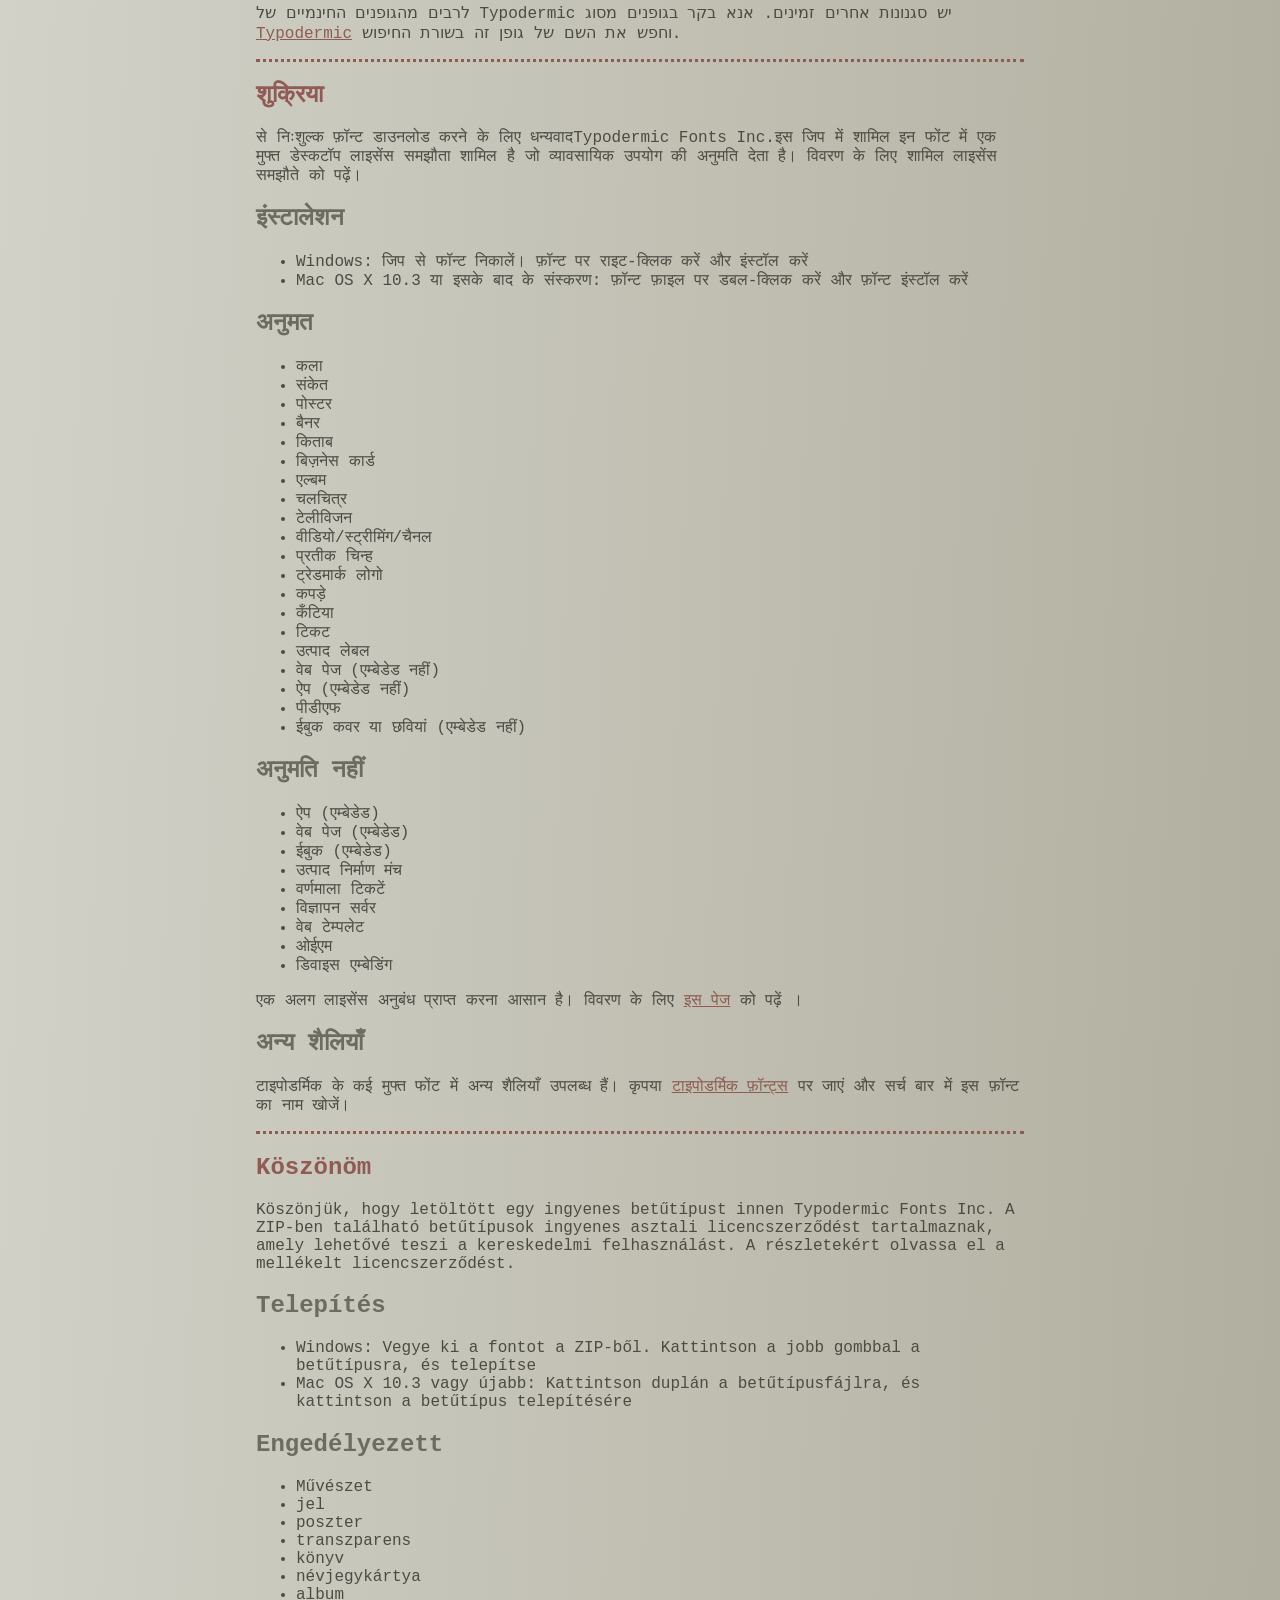
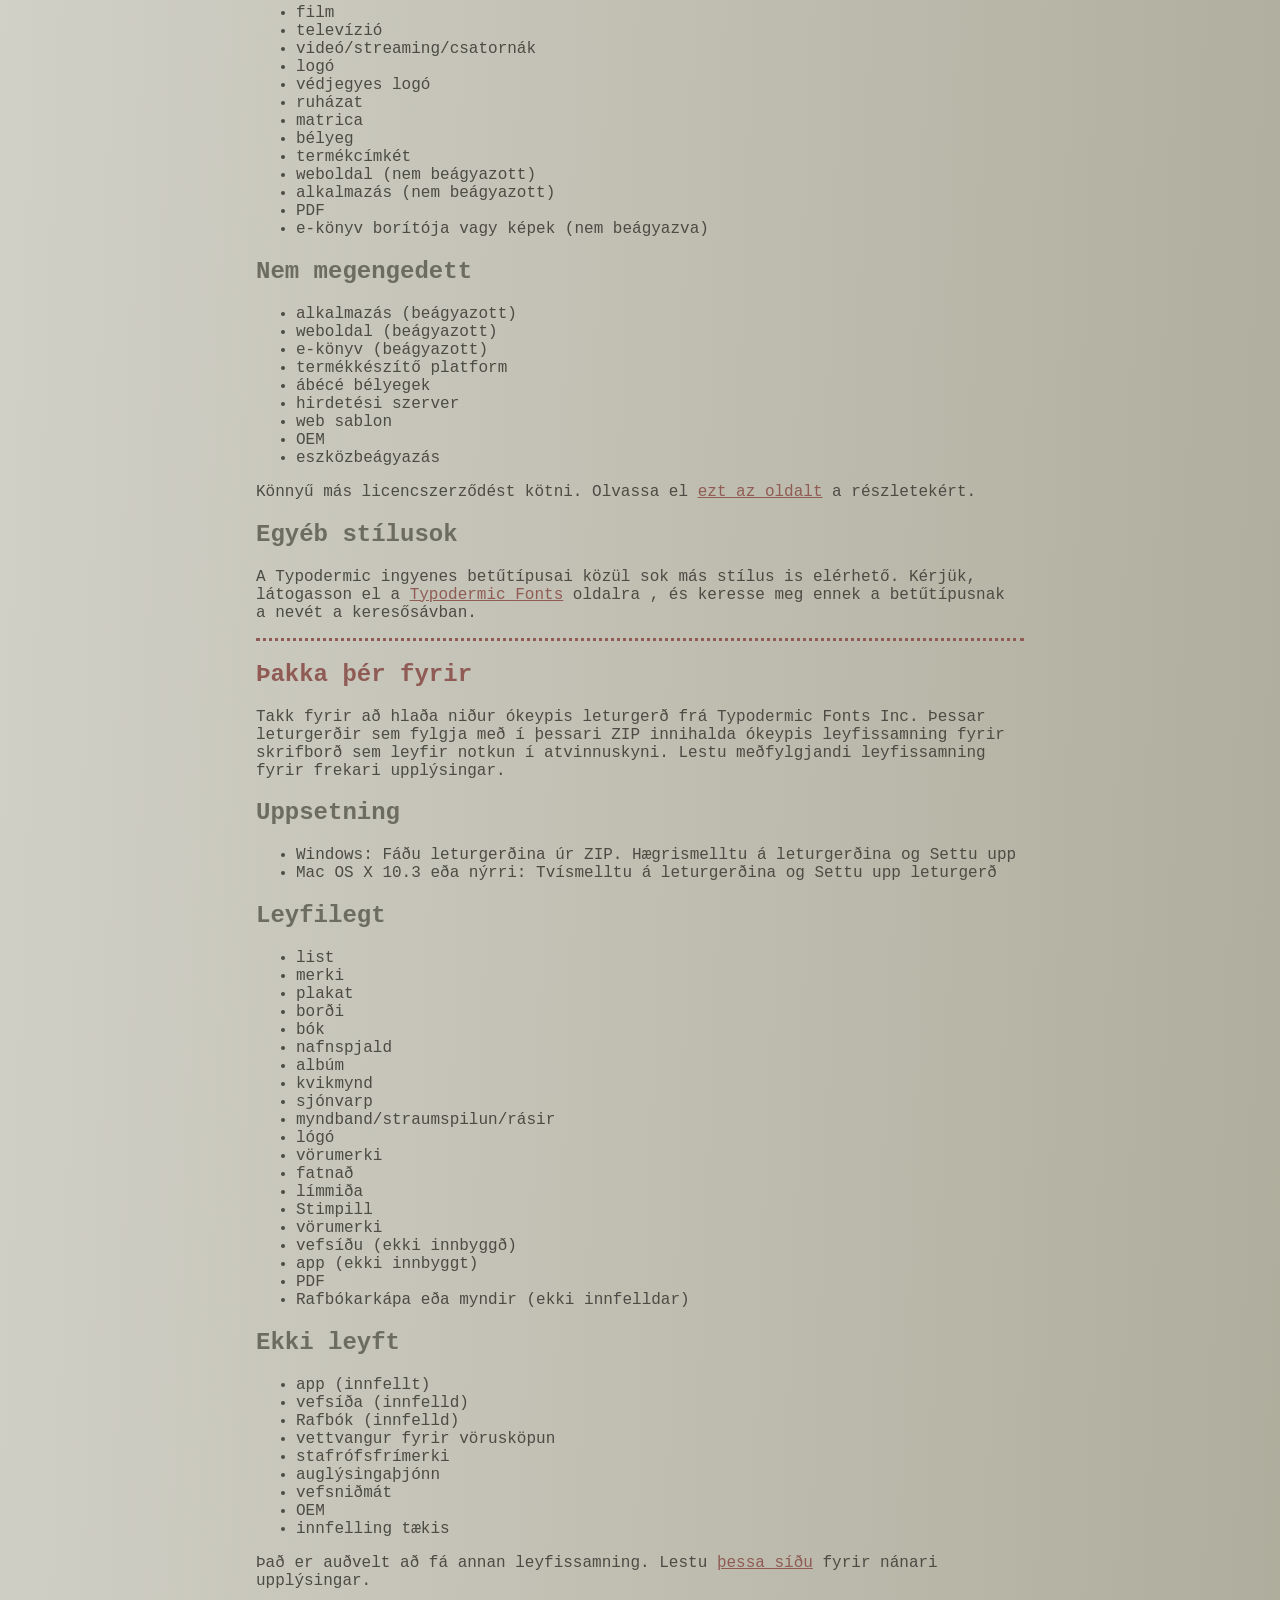
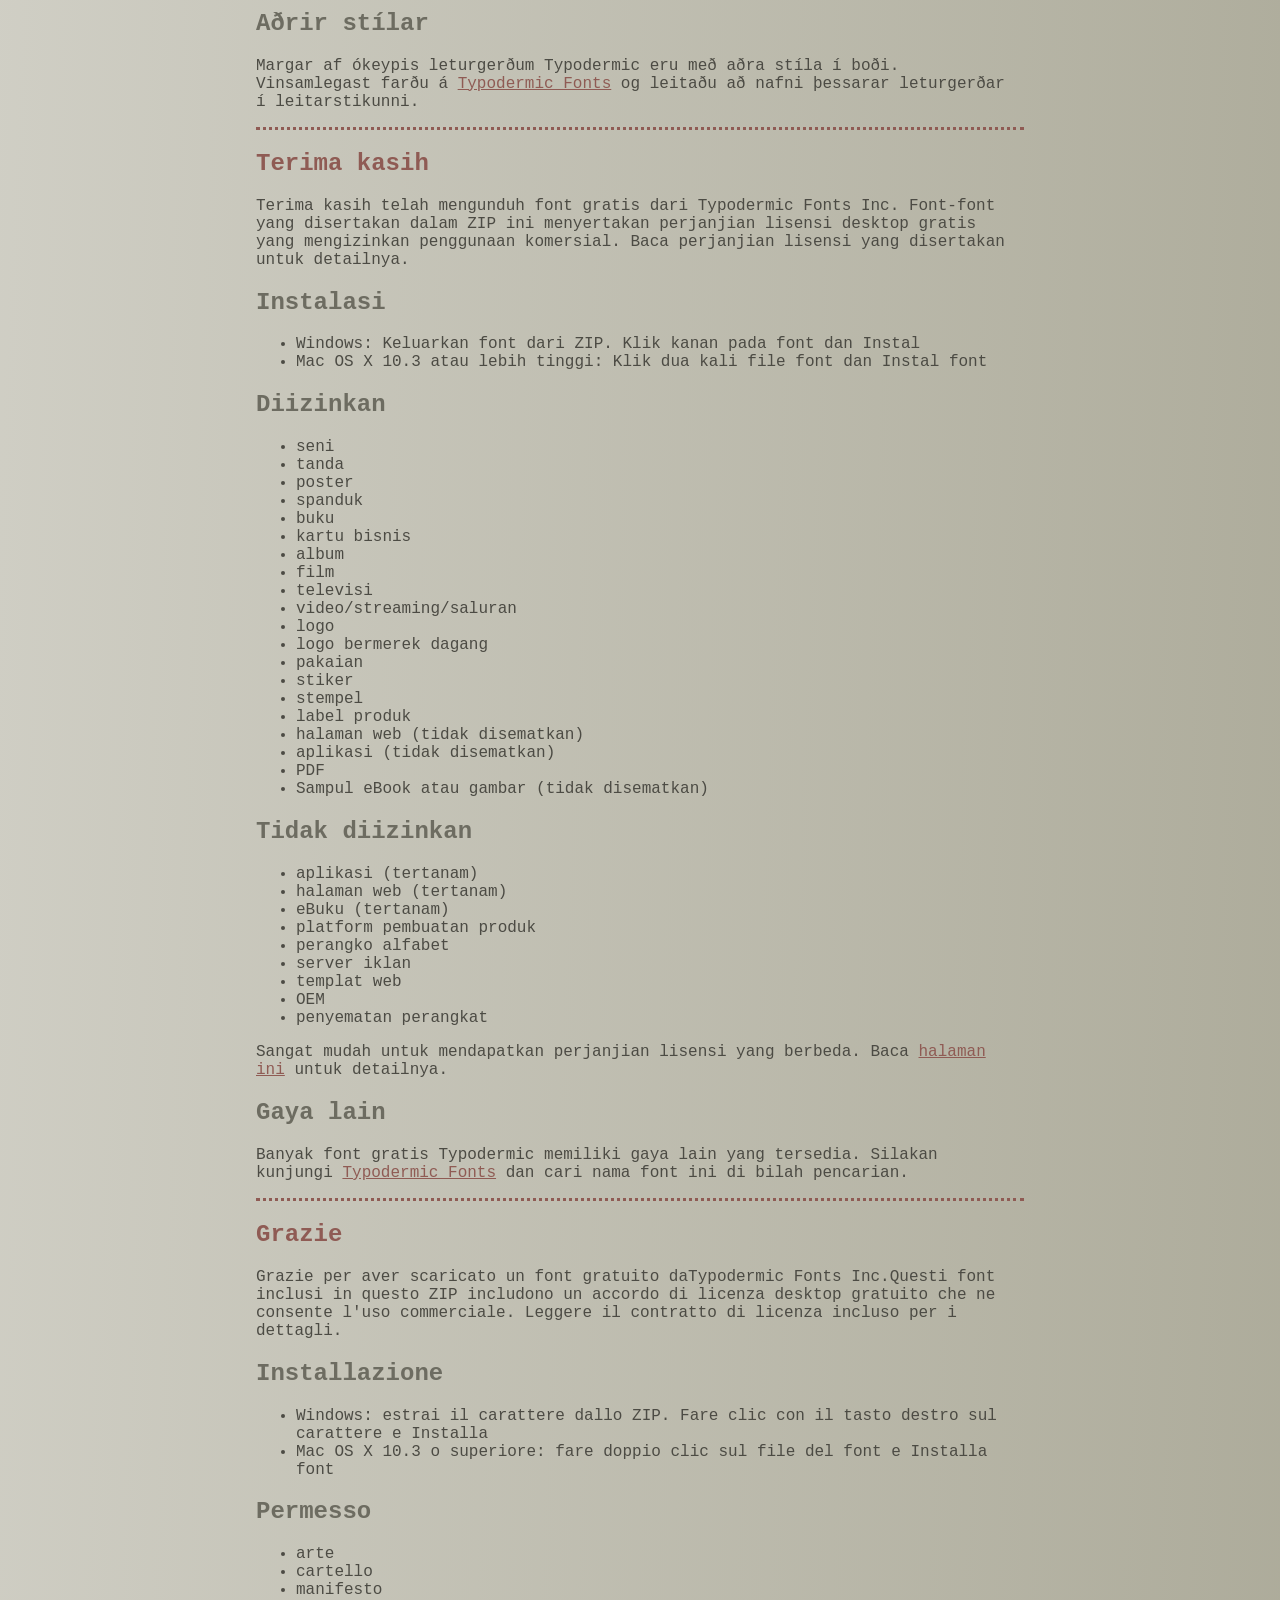
<file: Assets/built_titling/read-this.html>
<head>
<meta http-equiv="Content-Type" content="text/html; charset=utf-8">
<title>Typodermic Fonts Inc. Free Font Instructions 2023</title>
<style type="text/css">
body {margin:30px 20% 120px 20%; padding:0px; font-family:Consolas, Courier, sans-serif; color:#4c4b44; background-color:#c2c1b3;
/* IE10 Consumer Preview */ 
background-image: -ms-linear-gradient(top left, #DEDDD6 0%, #9D9B87 100%);
/* Mozilla Firefox */ 
background-image: -moz-linear-gradient(top left, #DEDDD6 0%, #9D9B87 100%);
/* Opera */ 
background-image: -o-linear-gradient(top left, #DEDDD6 0%, #9D9B87 100%);
/* Webkit (Safari/Chrome 10) */ 
background-image: -webkit-gradient(linear, left top, right bottom, color-stop(0, #DEDDD6), color-stop(1, #9D9B87));
/* Webkit (Chrome 11+) */ 
background-image: -webkit-linear-gradient(top left, #DEDDD6 0%, #9D9B87 100%);
/* W3C Markup, IE10 Release Preview */ 
background-image: linear-gradient(to bottom right, #DEDDD6 0%, #9D9B87 100%);
	}
h2 {color:#6d6c61;}
a {color:#8f5b54;}
a:hover {color:#ffffff; background-color:#9a998c;}
hr.dotted {border: 0; border-top: 3px dotted #8f5b54;}
</style>
</head>

<body>

<br>

<p translate="no">
<a href="#German">Deutsch</a>
<a href="#Spanish">Español</a>
<a href="#French">Français</a>
<a href="#Arabic">العربية</a>
<a href="#Chinese">中国简体</a>
<a href="#Chinese(trad)">簡體字</a>
<a href="#Czech">Čeština</a>
<a href="#Greek">Ελληνικά</a>
<a href="#Hebrew">עִבְרִית</a>
<a href="#Hindi">हिन्दी</a>
<a href="#Hungarian">Magyar</a>
<a href="#Icelandic">Íslenska</a>
<a href="#Indonesian">Indonesia</a>
<a href="#Italian">Italiano</a>
<a href="#Korean">한국말</a>
<a href="#Japanese">日本語</a>
<a href="#Norwegian">Norsk</a>
<a href="#Polish">Język&nbsp;Polski</a>
<a href="#Portuguese">Português</a>
<a href="#Punjabi">ਪੰਜਾਬੀ</a>
<a href="#Romanian">Română</a>
<a href="#Russian">Русский</a>
<a href="#Swedish">Svenska</a>
<a href="#Tamil">தமிழ்</a>
<a href="#Thai">ภาษาไทย</a>
<a href="#Turkish">Türkçe</a>
<a href="#Ukrainian">Українська&nbsp;мова</a>
<a href="#Vietnamese">Tiếng&nbsp;Việt</a>
</p>

<h2>Thank you</h2>

<p>Thanks for downloading a free font from <span translate="no">Typodermic Fonts Inc.</span> These fonts included in this ZIP include a free desktop license agreement which permits commercial use. Read the included license agreement for details.</p>


<h2>Installation</h2>
<ul><li>Windows: Get the font out of the ZIP. Right-click on the font and <em>Install</em><li>Mac OS X 10.3 or above: Double-click the font file and <em>Install font</em></ul>

<h2>Allowed</h2>

<ul>
<li>art</li>
<li>sign</li>
<li>poster</li>
<li>banner</li>
<li>book</li>
<li>business card</li>
<li>album</li>
<li>movie</li>
<li>television</li>
<li>video/streaming/channels</li>
<li>logo</li>
<li>trademarked logo</li>
<li>clothing</li>
<li>sticker</li>
<li>stamp</li>
<li>product label</li>
<li>web page (not embedded)</li>
<li>app (not embedded)</li>
<li>PDF</li>
<li>eBook cover or images (not embedded)</li>
</ul>

<h2>Not allowed</h2>

<ul>
<li>app (embedded)</li>
<li>web page (embedded)</li>
<li>eBook (embedded)</li>
<li>product creation platform</li>
<li>alphabet stamps</li>
<li>advertisment server</li>
<li>web template</li>
<li>OEM</li>
<li>device embedding</li>
</ul>

<p>It&rsquo;s easy to get a different license agreement. Read the <a href="https://typodermicfonts.com/license/">this page</a> for details. </p>

<h2>Other styles</h2>

<p>Many of Typodermic's free fonts have other styles available. Please visit <a href="https://typodermicfonts.com">Typodermic Fonts</a> and search for the name of this font in the search bar.</p>

<hr class="dotted">

<h2><a id="German">Danke dir</a></h2>

<p>Vielen Dank, dass Sie eine kostenlose Schriftart von heruntergeladen haben Typodermic Fonts Inc. Diese in diesem ZIP enthaltenen Schriftarten beinhalten eine kostenlose Desktop-Lizenzvereinbarung, die eine kommerzielle Nutzung erlaubt. Lesen Sie die beigefügte Lizenzvereinbarung für Details.</p>


<h2>Installation</h2>
<ul><li>Windows: Holen Sie sich die Schriftart aus dem ZIP. Klicken Sie mit der rechten Maustaste auf die Schriftart und installieren Sie si<li>Mac OS X 10.3 oder höher: Doppelklicken Sie auf die Schriftartdatei und Schriftart installieren </ul>

<h2>Erlaubt</h2>

<ul>
<li>Kunst</li>
<li>Zeichen</li>
<li>Poster</li>
<li>Banner</li>
<li>Buchen</li>
<li>Visitenkarte</li>
<li>Album</li>
<li>Film</li>
<li>Fernsehen</li>
<li>Video/Streaming/Kanäle</li>
<li>Logo</li>
<li>markenrechtlich geschütztes Logo</li>
<li>Kleidung</li>
<li>Aufkleber</li>
<li>Briefmarke</li>
<li>Produktetikett</li>
<li>Webseite (nicht eingebettet)</li>
<li>App (nicht eingebettet)</li>
<li>PDF</li>
<li>eBook-Cover oder Bilder (nicht eingebettet)</li>
</ul>

<h2>Nicht erlaubt</h2>

<ul>
<li>App (eingebettet)</li>
<li>Webseite (eingebettet)</li>
<li>eBook (eingebettet)</li>
<li>Produkterstellungsplattform</li>
<li>Alphabet-Briefmarken</li>
<li>Werbeserver</li>
<li>Web-Vorlage</li>
<li>Erstausrüster</li>
<li>Geräteeinbettung</li>
</ul>

<p>Es ist einfach, eine andere Lizenzvereinbarung zu erhalten. Lesen Sie <a href="https://typodermicfonts.com/license/">diese Seite</a> für Details.</p>

<h2>Andere Stile</h2>

<p>Für viele der kostenlosen Schriftarten von Typodermic sind andere Stile verfügbar. Bitte besuchen Sie <a href="https://typodermicfonts.com">Typodermic Fonts</a> und suchen Sie in der Suchleiste nach dem Namen dieser Schriftart.</p>


<hr class="dotted">

<h2><a id="Spanish">Gracias</a></h2>

<p>Gracias por descargar una fuente gratuita de Typodermic Fonts Inc. Estas fuentes incluidas en este ZIP incluyen un acuerdo de licencia de escritorio gratuito que permite el uso comercial. Lea el acuerdo de licencia incluido para más detalles.</p>


<h2>Instalación</h2>
<ul><li>Windows: Saque la fuente del ZIP. Haga clic derecho en la fuente e instalar <li>Mac OS X 10.3 o superior: haga doble clic en el archivo de fuente e instale la fuente</ul>

<h2>Permitido</h2>

<ul>
<li>Arte</li>
<li>signo</li>
<li>póster</li>
<li>bandera</li>
<li>libro</li>
<li>tarjeta de visita</li>
<li>álbum</li>
<li>película</li>
<li>televisión</li>
<li>video/transmisión/canales</li>
<li>logo</li>
<li>logotipo de marca registrada</li>
<li>ropa</li>
<li>pegatina</li>
<li>estampilla</li>
<li>etiqueta del producto</li>
<li>página web (no incrustada)</li>
<li>aplicación (no incrustada)</li>
<li>PDF</li>
<li>Portada del libro electrónico o imágenes (no incrustadas)</li>
</ul>


<h2>No permitido</h2>

<ul>
<li>aplicación (incrustada)</li>
<li>página web (incrustada)</li>
<li>eBook (incrustado)</li>
<li>plataforma de creación de productos</li>
<li>sellos del alfabeto</li>
<li>servidor de anuncios</li>
<li>plantilla web</li>
<li>OEM</li>
<li>incrustación de dispositivo</li>
</ul>

<p>Es fácil obtener un acuerdo de licencia diferente. Lea <a href="https://typodermicfonts.com/license/">esta página</a> para más detalles.</p>

<h2>Otros estilos</h2>

<p>Muchas de las fuentes gratuitas de Typodermic tienen otros estilos disponibles. Visite  <a href="https://typodermicfonts.com">Typodermic Fonts</a> y busque el nombre de esta fuente en la barra de búsqueda.</p>


<hr class="dotted">

<h2><a id="French">Merci</a></h2>

<p>Merci d'avoir téléchargé une police gratuite sur Typodermic Fonts Inc. Ces polices incluses dans ce ZIP incluent un accord de licence de bureau gratuit qui permet une utilisation commerciale. Lisez le contrat de licence inclus pour plus de détails.</p>


<h2>Installation</h2>
<ul><li>Windows : extrayez la police du ZIP. Faites un clic droit sur la police et installez<li>Mac OS X 10.3 ou supérieur : double-cliquez sur le fichier de police et installez la police</ul>
  



<h2>Autorisé</h2>

<ul>
<li>de l'art</li>
<li>pancarte</li>
<li>affiche</li>
<li>bannière</li>
<li>livre</li>
<li>carte de visite</li>
<li>album</li>
<li>film</li>
<li>télévision</li>
<li>vidéo/streaming/chaînes</li>
<li>logo</li>
<li>logo de marque</li>
<li>Vêtements</li>
<li>autocollant</li>
<li>timbre</li>
<li>étiquette du produit</li>
<li>page Web (non intégrée)</li>
<li>application (non intégrée)</li>
<li>PDF</li>
<li>Couverture ou images d'eBook (non intégrées)</li>
</ul>
 


<h2>Interdit</h2>

<ul>
<li>application (intégrée)</li>
<li>page Web (intégrée)</li>
<li>eBook (intégré)</li>
<li>plateforme de création de produits</li>
<li>timbres alphabétiques</li>
<li>serveur de publicité</li>
<li>modèle web</li>
<li>FEO</li>
<li>intégration de l'appareil</li>
</ul>

<p>Il est facile d'obtenir un autre contrat de licence. Lisez  <a href="https://typodermicfonts.com/license/">cette page</a> pour plus de détails.</p>

<h2>Autres modèles</h2>

<p>De nombreuses polices gratuites de Typodermic proposent d'autres styles. Veuillez visiter  <a href="https://typodermicfonts.com">Typodermic Fonts</a> et rechercher le nom de cette police dans la barre de recherche.</p>


<hr class="dotted">

<h2><a id="Arabic">شكرًا لك</a></h2>

<p>

شكرا لتحميل الخط المجاني من Typodermic Fonts Inc. تتضمن هذه الخطوط المضمنة في ملف ZIP هذا اتفاقية ترخيص سطح مكتب مجانية تسمح بالاستخدام التجاري. اقرأ اتفاقية الترخيص المضمنة للحصول على التفاصيل.</p>


<h2>التركيب</h2>
<ul><li>Windows: أخرج الخط من ملف ZIP. انقر بزر الماوس الأيمن فوق الخط وتثبيت
    نظام التشغيل <li>Mac OS X 10.3 أو إصدار أحدث: انقر نقرًا مزدوجًا فوق ملف الخط وقم بتثبيت الخط</em></ul>

<h2>مسموح</h2>

<ul>
<li>فن</li>
<li>لافتة</li>
<li>ملصق</li>
<li>لافتة</li>
<li>كتاب</li>
<li>بطاقة العمل</li>
<li>الألبوم</li>
<li>فيلم</li>
<li>التلفاز</li>
<li>فيديو / تدفق / قنوات</li>
<li>شعار</li>
<li>شعار مسجّل كعلامة تجارية</li>
<li>ملابس</li>
<li>ملصق</li>
<li>ختم</li>
<li>ملصق المنتج</li>
<li>صفحة ويب (غير مضمنة)</li>
<li>التطبيق (غير مضمن)</li>
<li>بي دي إف</li>
<li>غلاف الكتاب الإلكتروني أو الصور (غير مضمنة)</li>
</ul>

<h2>غير مسموح</h2>

<ul>
<li>التطبيق (مضمن)</li>
<li>صفحة الويب (مضمنة)</li>
<li>كتاب إلكتروني (مضمن)</li>
<li>منصة إنشاء المنتجات</li>
<li>طوابع الأبجدية</li>
<li>خادم الإعلان</li>
<li>قالب الويب</li>
<li>OEM</li>
<li>تضمين الجهاز</li>
</ul>

<p>من السهل  للحصول على <a href="https://typodermicfonts.com/license/">هذه الصفحة</a>  اقرأ هذه الصفحة للحصول على التفاصي</p>


<h2>أنماط أخرى</h2>

<p>العديد من الخطوط المجانية في Typodermic لها أنماط أخرى متاحة. يرجى زيارة <a href="https://typodermicfonts.com">TTypodermic Fonts</a> والبحث عن اسم هذا الخط في شريط البحث.</p>


<hr class="dotted">

<h2><a id="Chinese">谢谢</a></h2>

<p>感谢您从以下位置下载免费字体Typodermic Fonts Inc.此 ZIP 中包含的这些字体包括允许商业使用的免费桌面许可协议。阅读随附的许可协议了解详细信息。</p>


<h2>安装</h2>
<ul><li>Windows：从 ZIP 中获取字体。右键单击字体并安装<li>Mac OS X 10.3 或更高版本：双击字体文件并安装字体 </ul>

<h2>允许</h2>





<ul>
<li>艺术</li>
<li>符号</li>
<li>海报</li>
<li>横幅</li>
<li>书</li>
<li>名片</li>
<li>专辑</li>
<li>电影</li>
<li>电视</li>
<li>视频/流媒体/频道</li>
<li>商标</li>
<li>商标标志</li>
<li>服装</li>
<li>贴纸</li>
<li>邮票</li>
<li>产品标签</li>
<li>网页（未嵌入）</li>
<li>应用程序（未嵌入）</li>
<li>PDF</li>
<li>电子书封面或图像（未嵌入）</li>
</ul>

<h2>不允许</h2>

<ul>
<li>应用程序（嵌入式）</li>
<li>网页（嵌入式）</li>
<li>电子书（嵌入式）</li>
<li>产品创造平台</li>
<li>字母邮票</li>
<li>广告服务器</li>
<li>网页模板</li>
<li>贴牌生产</li>
<li>设备嵌入</li>
</ul>

<p>很容易获得不同的许可协议。阅读<a href="https://typodermicfonts.com/license/">此页面</a>了解详情。</p>

<h2>其他款式</h2>

<p>Typodermic 的许多免费字体都有其他可用的样式。请访问<a href="https://typodermicfonts.com">Typodermic Fonts</a>并在搜索栏中搜索此字体的名称。</p>


<hr class="dotted">

<h2><a id="Chinese(trad)">謝謝</a></h2>

<p>感謝您從以下位置下載免費字體Typodermic Fonts Inc。 此 ZIP 中包含的這些字體包括允許商業使用的免費桌面許可協議。閱讀隨附的許可協議了解詳細信息。</p>


<h2>安裝</h2>
<ul><li>Windows：從 ZIP 中獲取字體。右鍵單擊字體並安裝<li>Mac OS X 10.3 或更高版本：雙擊字體文件並安裝字體 </ul>

<h2>允許</h2>

<ul>
<li>藝術</li>
<li>符號</li>
<li>海報</li>
<li>橫幅</li>
<li>書</li>
<li>名片</li>
<li>專輯</li>
<li>電影</li>
<li>電視</li>
<li>視頻/流媒體/頻道</li>
<li>商標</li>
<li>商標標誌</li>
<li>服裝</li>
<li>貼紙</li>
<li>郵票</li>
<li>產品標籤</li>
<li>網頁（未嵌入）</li>
<li>應用程序（未嵌入）</li>
<li>PDF</li>
<li>電子書封面或圖像（未嵌入）</li>


</ul>

<h2>不允許</h2>

<ul>
<li>應用程序（嵌入式）</li>
<li>網頁（嵌入式）</li>
<li>電子書（嵌入式）</li>
<li>產品創造平台</li>
<li>字母郵票</li>
<li>廣告服務器</li>
<li>網頁模板</li>
<li>貼牌生產</li>
<li>設備嵌入</li>
</ul>

<p>很容易獲得不同的許可協議。閱讀<a href="https://typodermicfonts.com/license/">此頁面</a>了解詳情。</p>

<h2>其他款式</h2>

<p>Typodermic 的許多免費字體都有其他可用的樣式。請訪問<a href="https://typodermicfonts.com">Typodermic Fonts</a>並在搜索欄中搜索此字體的名稱。</p>


<hr class="dotted">

<h2><a id="Czech">Děkuju</a></h2>

<p>Děkujeme, že jste si zdarma stáhli písmo z Typodermic Fonts Inc. Tato písma obsažená v tomto ZIP zahrnují bezplatnou licenční smlouvu pro stolní počítače, která umožňuje komerční použití. Podrobnosti naleznete v přiložené licenční smlouvě.</p>


<h2>Instalace</h2>
<ul><li>Windows: Získejte písmo ze ZIP. Klepněte pravým tlačítkem myši na písmo a nainstalujte <li>Mac OS X 10.3 nebo vyšší: Poklepejte na soubor s písmem a vyberte Instalovat písmo </ul>

<h2>Povoleno</h2>

<ul>
<li>umění</li>
<li>podepsat</li>
<li>plakát</li>
<li>prapor</li>
<li>rezervovat</li>
<li>vizitka</li>
<li>album</li>
<li>film</li>
<li>televize</li>
<li>video/streaming/kanály</li>
<li>logo</li>
<li>logo s ochrannou známkou</li>
<li>oblečení</li>
<li>nálepka</li>
<li>razítko</li>
<li>štítek produktu</li>
<li>webová stránka (není vložená)</li>
<li>aplikace (není vložená)</li>
<li>PDF</li>
<li>Obálka nebo obrázky elektronické knihy (nevložené)</li>
</ul>

<h2>Nepovoleno</h2>

<ul>
<li>aplikace (vložená)</li>
<li>webová stránka (vložená)</li>
<li>e-kniha (vložená)</li>
<li>platforma pro tvorbu produktů</li>
<li>abecední razítka</li>
<li>reklamní server</li>
<li>webová šablona</li>
<li>OEM</li>
<li>zabudování zařízení</li>
</ul>

<p>Je snadné získat jinou licenční smlouvu. Podrobnosti si přečtěte na <a href="https://typodermicfonts.com/license/">této stránce</a>.

<h2>Jiné styly</h2>

<p>Mnoho bezplatných písem Typodermic má k dispozici další styly. Navštivte prosím <a href="https://typodermicfonts.com">Typodermic Fonts</a> a vyhledejte název tohoto písma ve vyhledávací liště.</p>

<hr class="dotted">

<h2><a id="Greek">Σας ευχαριστώ</a></h2>

<p>Ευχαριστούμε για τη λήψη μιας δωρεάν γραμματοσειράς από Typodermic Fonts Inc. Αυτές οι γραμματοσειρές που περιλαμβάνονται σε αυτό το ZIP περιλαμβάνουν μια δωρεάν άδεια χρήσης επιτραπέζιου υπολογιστή που επιτρέπει την εμπορική χρήση. Διαβάστε τη συμφωνία άδειας χρήσης που περιλαμβάνεται για λεπτομέρειες.</p>


<h2>Εγκατάσταση</h2>
<ul><li>Windows: Βγάλτε τη γραμματοσειρά από το ZIP. Κάντε δεξί κλικ στη γραμματοσειρά και Εγκαταστήστε <li>Mac OS X 10.3 ή νεότερη έκδοση: Κάντε διπλό κλικ στο αρχείο γραμματοσειράς και Εγκατάσταση γραμματοσειράς</ul>

<h2>Επιτρέπεται</h2>

<ul>
<li>τέχνη</li>
<li>σημάδι</li>
<li>αφίσα</li>
<li>πανό</li>
<li>Βιβλίο</li>
<li>επαγγελματική κάρτα</li>
<li>άλμπουμ</li>
<li>ταινία</li>
<li>τηλεόραση</li>
<li>βίντεο/ροή/κανάλια</li>
<li>λογότυπο</li>
<li>λογότυπο με εμπορικό σήμα</li>
<li>είδη ένδυσης</li>
<li>αυτοκόλλητη ετικέτα</li>
<li>σφραγίδα</li>
<li>ετικέτα προϊόντος</li>
<li>ιστοσελίδα (μη ενσωματωμένη)</li>
<li>εφαρμογή (μη ενσωματωμένη)</li>
<li>PDF</li>
<li>Εξώφυλλο ή εικόνες ebook (όχι ενσωματωμένα)</li>
</ul>

<h2>Δεν επιτρέπεται</h2>

<ul>
<li>εφαρμογή (ενσωματωμένη)</li>
<li>ιστοσελίδα (ενσωματωμένη)</li>
<li>eBook (ενσωματωμένο)</li>
<li>πλατφόρμα δημιουργίας προϊόντων</li>
<li>γραμματόσημα αλφαβήτου</li>
<li>διακομιστής διαφήμισης</li>
<li>πρότυπο ιστού</li>
<li>OEM</li>
<li>ενσωμάτωση συσκευής</li>
</ul>

<p>Είναι εύκολο να αποκτήσετε μια διαφορετική συμφωνία άδειας χρήσης. Διαβάστε <a href="https://typodermicfonts.com/license/">αυτήν τη σελίδα</a> για λεπτομέρειες.</p>

<h2>Άλλα στυλ</h2>

<p>Πολλές από τις δωρεάν γραμματοσειρές του Typodermic έχουν άλλα στυλ διαθέσιμα. Επισκεφτείτε το <a href="https://typodermicfonts.com">Typodermic Fonts</a> και αναζητήστε το όνομα αυτής της γραμματοσειράς στη γραμμή αναζήτησης.</p>


<hr class="dotted">

<h2><a id="Hebrew">תודה</a></h2>

<p>תודה שהורדת פונט בחינם מTypodermic Fonts Inc.גופנים אלה הכלולים ב-ZIP זה כוללים הסכם רישיון חינם לשולחן העבודה המאפשר שימוש מסחרי. קרא את הסכם הרישיון הכלול לפרטים.</p>


<h2>הַתקָנָה</h2>
<ul><li>Windows: הוצא את הגופן מה-ZIP. לחץ לחיצה ימנית על הגופן והתקן<li>Mac OS X 10.3 ומעלה: לחץ פעמיים על קובץ הגופן והתקן גופן</ul>

   
<h2>מוּתָר</h2>

<ul>
<li>אומנות</li>
<li>סִימָן</li>
<li>פּוֹסטֵר</li>
<li>דֶגֶל</li>
<li>סֵפֶר</li>
<li>כרטיס עסקים</li>
<li>אַלבּוֹם</li>
<li>סרט</li>
<li>טֵלֶוִיזִיָה</li>
<li>וידאו/סטרימינג/ערוצים</li>
<li>סֵמֶל</li>
<li>לוגו סימן מסחרי</li>
<li>הַלבָּשָׁה</li>
<li>מַדבֵּקָה</li>
<li>חותמת</li>
<li>תווית המוצר</li>
<li>דף אינטרנט (לא מוטבע)</li>
<li>אפליקציה (לא משובצת)</li>
<li>PDF</li>
<li>כריכה או תמונות של ספר אלקטרוני (לא משובצים)</li>
</ul>

<h2>לא מורשה</h2>

<ul>
<li>אפליקציה (מוטבעת)</li>
<li>דף אינטרנט (מוטבע)</li>
<li>ספר אלקטרוני (מוטבע)</li>
<li>פלטפורמת יצירת מוצר</li>
<li>חותמות אלפבית</li>
<li>שרת פרסומות</li>
<li>תבנית אינטרנט</li>
<li>OEM</li>
<li>הטמעת מכשיר</li>
</ul>

<p>קל להשיג הסכם רישיון אחר. קרא את הדף <a href="https://typodermicfonts.com/license/">הזה</a> לפרטים.</p>

<h2>סגנונות אחרים</h2>

<p>לרבים מהגופנים החינמיים של Typodermic יש סגנונות אחרים זמינים. אנא בקר בגופנים מסוג <a href="https://typodermicfonts.com">Typodermic</a> וחפש את השם של גופן זה בשורת החיפוש.</p>

<hr class="dotted">

<h2><a id="Hindi">शुक्रिया</a></h2>

<p>से निःशुल्क फ़ॉन्ट डाउनलोड करने के लिए धन्यवादTypodermic Fonts Inc.इस जिप में शामिल इन फोंट में एक मुफ्त डेस्कटॉप लाइसेंस समझौता शामिल है जो व्यावसायिक उपयोग की अनुमति देता है। विवरण के लिए शामिल लाइसेंस समझौते को पढ़ें।</p>


<h2>इंस्टालेशन</h2>
<ul><li>Windows: जिप से फॉन्ट निकालें। फ़ॉन्ट पर राइट-क्लिक करें और इंस्टॉल करें<li>Mac OS X 10.3 या इसके बाद के संस्करण: फ़ॉन्ट फ़ाइल पर डबल-क्लिक करें और फ़ॉन्ट इंस्टॉल करें </ul>

<h2>अनुमत</h2>

<ul>
<li>कला</li>
<li>संकेत</li>
<li>पोस्टर</li>
<li>बैनर</li>
<li>किताब</li>
<li>बिज़नेस कार्ड</li>
<li>एल्बम</li>
<li>चलचित्र</li>
<li>टेलीविजन</li>
<li>वीडियो/स्ट्रीमिंग/चैनल</li>
<li>प्रतीक चिन्ह</li>
<li>ट्रेडमार्क लोगो</li>
<li>कपड़े</li>
<li>कँटिया</li>
<li>टिकट</li>
<li>उत्पाद लेबल</li>
<li>वेब पेज (एम्बेडेड नहीं)</li>
<li>ऐप (एम्बेडेड नहीं)</li>
<li>पीडीएफ</li>
<li>ईबुक कवर या छवियां (एम्बेडेड नहीं)</li>
</ul>

<h2>अनुमति नहीं</h2>

<ul>
<li>ऐप (एम्बेडेड)</li>
<li>वेब पेज (एम्बेडेड)</li>
<li>ईबुक (एम्बेडेड)</li>
<li>उत्पाद निर्माण मंच</li>
<li>वर्णमाला टिकटें</li>
<li>विज्ञापन सर्वर</li>
<li>वेब टेम्पलेट</li>
<li>ओईएम</li>
<li>डिवाइस एम्बेडिंग</li>
</ul>

<p>एक अलग लाइसेंस अनुबंध प्राप्त करना आसान है। विवरण के लिए <a href="https://typodermicfonts.com/license/">इस पेज</a> को पढ़ें ।</p>

<h2>अन्य शैलियाँ</h2>

<p>टाइपोडर्मिक के कई मुफ्त फोंट में अन्य शैलियाँ उपलब्ध हैं। कृपया <a href="https://typodermicfonts.com">टाइपोडर्मिक फ़ॉन्ट्स</a> पर जाएं और सर्च बार में इस फ़ॉन्ट का नाम खोजें।</p>


<hr class="dotted">

<h2><a id="Hungarian">Köszönöm</a></h2>

<p>Köszönjük, hogy letöltött egy ingyenes betűtípust innen Typodermic Fonts Inc. A ZIP-ben található betűtípusok ingyenes asztali licencszerződést tartalmaznak, amely lehetővé teszi a kereskedelmi felhasználást. A részletekért olvassa el a mellékelt licencszerződést.</p>


<h2>Telepítés</h2>
<ul><li>Windows: Vegye ki a fontot a ZIP-ből. Kattintson a jobb gombbal a betűtípusra, és telepítse <li>Mac OS X 10.3 vagy újabb: Kattintson duplán a betűtípusfájlra, és kattintson a betűtípus telepítésére </ul>

<h2>Engedélyezett</h2>

<ul>
<li>Művészet</li>
<li>jel</li>
<li>poszter</li>
<li>transzparens</li>
<li>könyv</li>
<li>névjegykártya</li>
<li>album</li>
<li>film</li>
<li>televízió</li>
<li>videó/streaming/csatornák</li>
<li>logó</li>
<li>védjegyes logó</li>
<li>ruházat</li>
<li>matrica</li>
<li>bélyeg</li>
<li>termékcímkét</li>
<li>weboldal (nem beágyazott)</li>
<li>alkalmazás (nem beágyazott)</li>
<li>PDF</li>
<li>e-könyv borítója vagy képek (nem beágyazva)</li>
</ul>

<h2>Nem megengedett</h2>

<ul>
<li>alkalmazás (beágyazott)</li>
<li>weboldal (beágyazott)</li>
<li>e-könyv (beágyazott)</li>
<li>termékkészítő platform</li>
<li>ábécé bélyegek</li>
<li>hirdetési szerver</li>
<li>web sablon</li>
<li>OEM</li>
<li>eszközbeágyazás</li>
</ul>

<p>Könnyű más licencszerződést kötni. Olvassa el <a href="https://typodermicfonts.com/license/">ezt az oldalt</a> a részletekért.</p>

<h2>Egyéb stílusok</h2>

<p>A Typodermic ingyenes betűtípusai közül sok más stílus is elérhető. Kérjük, látogasson el a <a href="https://typodermicfonts.com">Typodermic Fonts</a> oldalra , és keresse meg ennek a betűtípusnak a nevét a keresősávban.</p>


<hr class="dotted">

<h2><a id="Icelandic">Þakka þér fyrir</a></h2>

<p>Takk fyrir að hlaða niður ókeypis leturgerð frá Typodermic Fonts Inc. Þessar leturgerðir sem fylgja með í þessari ZIP innihalda ókeypis leyfissamning fyrir skrifborð sem leyfir notkun í atvinnuskyni. Lestu meðfylgjandi leyfissamning fyrir frekari upplýsingar.</p>

<h2>Uppsetning</h2>
<ul><li>Windows: Fáðu leturgerðina úr ZIP. Hægrismelltu á leturgerðina og Settu upp <li>Mac OS X 10.3 eða nýrri: Tvísmelltu á leturgerðina og Settu upp leturgerð</ul>

<h2>Leyfilegt</h2>

<ul>
<li>list</li>
<li>merki</li>
<li>plakat</li>
<li>borði</li>
<li>bók</li>
<li>nafnspjald</li>
<li>albúm</li>
<li>kvikmynd</li>
<li>sjónvarp</li>
<li>myndband/straumspilun/rásir</li>
<li>lógó</li>
<li>vörumerki</li>
<li>fatnað</li>
<li>límmiða</li>
<li>Stimpill</li>
<li>vörumerki</li>
<li>vefsíðu (ekki innbyggð)</li>
<li>app (ekki innbyggt)</li>
<li>PDF</li>
<li>Rafbókarkápa eða myndir (ekki innfelldar)</li>
</ul>

<h2>Ekki leyft</h2>

<ul>
<li>app (innfellt)</li>
<li>vefsíða (innfelld)</li>
<li>Rafbók (innfelld)</li>
<li>vettvangur fyrir vörusköpun</li>
<li>stafrófsfrímerki</li>
<li>auglýsingaþjónn</li>
<li>vefsniðmát</li>
<li>OEM</li>
<li>innfelling tækis</li>
</ul>

<p>Það er auðvelt að fá annan leyfissamning. Lestu <a href="https://typodermicfonts.com/license/">þessa síðu</a> fyrir nánari upplýsingar.</p>

<h2>Aðrir stílar</h2>

<p>Margar af ókeypis leturgerðum Typodermic eru með aðra stíla í boði. Vinsamlegast farðu á <a href="https://typodermicfonts.com">Typodermic Fonts</a> og leitaðu að nafni þessarar leturgerðar í leitarstikunni.</p>


<hr class="dotted">

<h2><a id="Indonesian">Terima kasih</a></h2>

<p>Terima kasih telah mengunduh font gratis dari Typodermic Fonts Inc. Font-font yang disertakan dalam ZIP ini menyertakan perjanjian lisensi desktop gratis yang mengizinkan penggunaan komersial. Baca perjanjian lisensi yang disertakan untuk detailnya.</p>


<h2>Instalasi</h2>
<ul><li>Windows: Keluarkan font dari ZIP. Klik kanan pada font dan Instal <li>Mac OS X 10.3 atau lebih tinggi: Klik dua kali file font dan Instal font </ul>

<h2>Diizinkan</h2>

<ul>
<li>seni</li>
<li>tanda</li>
<li>poster</li>
<li>spanduk</li>
<li>buku</li>
<li>kartu bisnis</li>
<li>album</li>
<li>film</li>
<li>televisi</li>
<li>video/streaming/saluran</li>
<li>logo</li>
<li>logo bermerek dagang</li>
<li>pakaian</li>
<li>stiker</li>
<li>stempel</li>
<li>label produk</li>
<li>halaman web (tidak disematkan)</li>
<li>aplikasi (tidak disematkan)</li>
<li>PDF</li>
<li>Sampul eBook atau gambar (tidak disematkan)</li>
</ul>

<h2>Tidak diizinkan</h2>

<ul>
<li>aplikasi (tertanam)</li>
<li>halaman web (tertanam)</li>
<li>eBuku (tertanam)</li>
<li>platform pembuatan produk</li>
<li>perangko alfabet</li>
<li>server iklan</li>
<li>templat web</li>
<li>OEM</li>
<li>penyematan perangkat</li>
</ul>

<p>Sangat mudah untuk mendapatkan perjanjian lisensi yang berbeda. Baca <a href="https://typodermicfonts.com/license/">halaman ini</a> untuk detailnya.</p>

<h2>Gaya lain</h2>

<p>Banyak font gratis Typodermic memiliki gaya lain yang tersedia. Silakan kunjungi <a href="https://typodermicfonts.com">Typodermic Fonts</a> dan cari nama font ini di bilah pencarian.</p>


<hr class="dotted">

<h2><a id="Italian">Grazie</a></h2>

<p>Grazie per aver scaricato un font gratuito daTypodermic Fonts Inc.Questi font inclusi in questo ZIP includono un accordo di licenza desktop gratuito che ne consente l'uso commerciale. Leggere il contratto di licenza incluso per i dettagli.</p>


<h2>Installazione</h2>
<ul><li>Windows: estrai il carattere dallo ZIP. Fare clic con il tasto destro sul carattere e Installa <li>Mac OS X 10.3 o superiore: fare doppio clic sul file del font e Installa font</ul>

<h2>Permesso</h2>

<ul>
<li>arte</li>
<li>cartello</li>
<li>manifesto</li>
<li>bandiera</li>
<li>prenotare</li>
<li>biglietto da visita</li>
<li>album</li>
<li>film</li>
<li>televisione</li>
<li>video/streaming/canali</li>
<li>logo</li>
<li>marchio registrato</li>
<li>capi di abbigliamento</li>
<li>etichetta</li>
<li>francobollo</li>
<li>etichetta del prodotto</li>
<li>pagina web (non incorporata)</li>
<li>app (non incorporata)</li>
<li>PDF</li>
<li>Copertina o immagini dell'eBook (non incorporate)</li>
</ul>

<h2>Non autorizzato</h2>

<ul>
<li>app (incorporata)</li>
<li>pagina web (incorporata)</li>
<li>eBook (incorporato)</li>
<li>piattaforma di creazione del prodotto</li>
<li>francobolli alfabetici</li>
<li>server pubblicitario</li>
<li>modello web</li>
<li>OEM</li>
<li>incorporamento del dispositivo</li>
</ul>

<p>È facile ottenere un contratto di licenza diverso. Leggi <a href="https://typodermicfonts.com/license/">questa pagina</a> per i dettagli.</p>

<h2>Altri stili</h2>

<p>Molti dei font gratuiti di Typodermic hanno altri stili disponibili. Si prega di visitare <a href="https://typodermicfonts.com">Typodermic Fonts</a> e cercare il nome di questo font nella barra di ricerca.</p>


<hr class="dotted">

<h2><a id="Korean">고맙습니다</a></h2>

<p>에서 무료 글꼴을 다운로드해 주셔서 감사합니다 Typodermic Fonts Inc. 이 ZIP에 포함된 이러한 글꼴에는 상업적 사용을 허용하는 무료 데스크톱 라이선스 계약이 포함되어 있습니다. 자세한 내용은 포함된 라이센스 계약을 읽으십시오.</p>


<h2>설치</h2>
<ul><li>Windows: ZIP에서 글꼴을 가져옵니다. 글꼴을 마우스 오른쪽 버튼으로 클릭하고 설치 <li>Mac OS X 10.3 이상: 글꼴 파일을 두 번 클릭하고 글꼴 설치</ul>

<h2>허용된</h2>

<ul>
<li>미술</li>
<li>징후</li>
<li>포스터</li>
<li>배너</li>
<li>도서</li>
<li>명함</li>
<li>앨범</li>
<li>영화</li>
<li>텔레비전</li>
<li>비디오/스트리밍/채널</li>
<li>심벌 마크</li>
<li>상표 로고</li>
<li>의류</li>
<li>상표</li>
<li>우표</li>
<li>제품 라벨</li>
<li>웹페이지(삽입되지 않음)</li>
<li>앱(삽입되지 않음)</li>
<li>PDF</li>
<li>eBook 표지 또는 이미지(삽입되지 않음)</li>
</ul>

<h2>허용되지 않음</h2>

<ul>
<li>앱(임베디드)</li>
<li>웹페이지(임베디드)</li>
<li>전자책(임베디드)</li>
<li>제품 제작 플랫폼</li>
<li>알파벳 우표</li>
<li>광고 서버</li>
<li>웹 템플릿</li>
<li>OEM</li>
<li>장치 임베딩</li>
</ul>

<p>
다른 라이센스 계약을 얻는 것은 쉽습니다. <a href="https://typodermicfonts.com/license/">자세한 내용은 이 페이지</a> 를 읽으십시오.</p>

<h2>다른 스타일</h2>

<p>많은 Typodermic의 무료 글꼴에는 다른 스타일을 사용할 수 있습니다. <a href="https://typodermicfonts.com">Typodermic Fonts</a> 를 방문 하여 검색창에서 이 글꼴의 이름을 검색하십시오.</p>


<hr class="dotted">

<h2><a id="Japanese">ありがとうございます</a></h2>

<p>から無料フォントをダウンロードしていただきありがとうございますTypodermic Fonts 株式会社。 この ZIP に含まれるこれらのフォントには、商用利用を許可する無料のデスクトップ ライセンス契約が含まれています。詳細については、同梱のライセンス契約をお読みください。</p>


<h2>インストール</h2>
<ul><li>Windows: ZIP からフォントを取得します。フォントを右クリックしてインストール <li>Mac OS X 10.3 以降: フォント ファイルをダブルクリックし、フォントをインストールします。 </ul>

<h2>許可</h2>

<ul>
<li>美術</li>
<li>サイン</li>
<li>ポスター</li>
<li>バナー</li>
<li>本</li>
<li>名刺</li>
<li>アルバム</li>
<li>映画</li>
<li>テレビ</li>
<li>ビデオ/ストリーミング/チャンネル</li>
<li>ロゴ</li>
<li>商標登録されたロゴ</li>
<li>衣類</li>
<li>ステッカー</li>
<li>切手</li>
<li>製品ラベル</li>
<li>Web ページ (埋め込まれていません)</li>
<li>アプリ (埋め込まれていません)</li>
<li>PDF</li>
<li>eBook の表紙または画像 (埋め込まれていないもの)</li>
</ul>

<h2>禁止</h2>

<ul>
<li>アプリ (組み込み)</li>
<li>Web ページ (埋め込み)</li>
<li>eBook (埋め込み)</li>
<li>プロダクトクリエーションプラットフォーム</li>
<li>アルファベットスタンプ</li>
<li>広告サーバー</li>
<li>ウェブ テンプレート</li>
<li>OEM</li>
<li>デバイス埋め込み</li>
</ul>

<p>別のライセンス契約を取得するのは簡単です。<a href="https://typodermicfonts.com/license/">詳しくはこちらのページ</a>をお読みください。</p>

<h2>その他のスタイル</h2>

<p>Typodermic のフリー フォントの多くには、他のスタイルが用意されています。<a href="https://typodermicfonts.com">Typodermic Fonts</a>にアクセスし、検索バーでこのフォントの名前を検索してください。 弊社は日本の会社ですので、お問い合わせフォームに日本語で入力してください。</p>


<hr class="dotted">

<h2><a id="Norwegian">Takk skal du ha</a></h2>

<p>Takk for at du lastet ned en gratis font fra Typodermic Fonts Inc. Disse skriftene som er inkludert i denne ZIP-filen inkluderer en gratis lisensavtale for skrivebord som tillater kommersiell bruk. Les den medfølgende lisensavtalen for detaljer.</p>


<h2>Installasjon</h2>
<ul><li>Windows: Få skriften ut av ZIP. Høyreklikk på skriften og installer <li>Mac OS X 10.3 eller nyere: Dobbeltklikk på skriftfilen og Installer skrift </ul>

<h2>Tillatt</h2>

<ul>
<li>Kunst</li>
<li>skilt</li>
<li>plakat</li>
<li>banner</li>
<li>bok</li>
<li>visittkort</li>
<li>album</li>
<li>film</li>
<li>fjernsyn</li>
<li>video/streaming/kanaler</li>
<li>logo</li>
<li>varemerkebeskyttet logo</li>
<li>klær</li>
<li>klistremerke</li>
<li>stemple</li>
<li>produktetikett</li>
<li>nettside (ikke innebygd)</li>
<li>app (ikke innebygd)</li>
<li>PDF</li>
<li>e-bokomslag eller bilder (ikke innebygd)</li>
</ul>

<h2>Ikke tillatt</h2>

<ul>
<li>app (innebygd)</li>
<li>nettside (innebygd)</li>
<li>e-bok (innebygd)</li>
<li>plattform for produktskaping</li>
<li>alfabetstempler</li>
<li>annonseserver</li>
<li>nettmal</li>
<li>OEM</li>
<li>innbygging av enheten</li>

</ul>

<p>Det er enkelt å få en annen lisensavtale. Les <a href="https://typodermicfonts.com/license/">denne siden</a> for detaljer.</p>

<h2>Andre stiler</h2>

<p>Mange av Typodermics gratis fonter har andre stiler tilgjengelig. Gå til <a href="https://typodermicfonts.com">Typodermic Fonts</a> og søk etter navnet på denne fonten i søkefeltet.</p>


<hr class="dotted">

<h2><a id="Polish">Dziękuję Ci</a></h2>

<p>Dziękujemy za pobranie darmowej czcionki z Typodermic Fonts Inc. Czcionki zawarte w tym pliku ZIP zawierają umowę licencyjną dotyczącą bezpłatnego komputera stacjonarnego, która zezwala na wykorzystanie komercyjne. Przeczytaj dołączoną umowę licencyjną, aby poznać szczegóły.</p>


<h2>Dozwolony</h2>
<ul><li>Windows: Pobierz czcionkę z ZIP-a. Kliknij czcionkę prawym przyciskiem myszy i zainstaluj<li>Mac OS X 10.3 lub nowszy: Kliknij dwukrotnie plik czcionki i Zainstaluj czcionkę </ul>

<h2>Allowed</h2>

<ul>
<li>sztuka</li>
<li>podpisać</li>
<li>plakat</li>
<li>transparent</li>
<li>książka</li>
<li>wizytówka</li>
<li>album</li>
<li>film</li>
<li>telewizja</li>
<li>wideo/transmisja strumieniowa/kanały</li>
<li>logo</li>
<li>znak firmowy</li>
<li>odzież</li>
<li>naklejka</li>
<li>znaczek</li>
<li>Etykieta produktu</li>
<li>strona internetowa (nie osadzona)</li>
<li>aplikacja (nie osadzona)</li>
<li>PDF</li>
<li>Okładka eBooka lub obrazy (nie osadzone)</li>
</ul>

<h2>Nie dozwolony</h2>

<ul>
<li>aplikacja (wbudowana)</li>
<li>strona internetowa (wbudowana)</li>
<li>eBook (wbudowany)</li>
<li>platforma do tworzenia produktów</li>
<li>znaczki alfabetu</li>
<li>serwer reklam</li>
<li>szablon sieciowy</li>
<li>OEM</li>
<li>osadzanie urządzenia</li>
</ul>

<p>Uzyskanie innej umowy licencyjnej jest łatwe. Przeczytaj <a href="https://typodermicfonts.com/license/">tę stronę</a>, aby uzyskać szczegółowe informacje.</p>

<h2>Inne style</h2>

<p>Wiele darmowych czcionek Typodermic ma dostępne inne style. Odwiedź stronę <a href="https://typodermicfonts.com">Typodermic Fonts</a> i wyszukaj nazwę tej czcionki w pasku wyszukiwania.</p>


<hr class="dotted">

<h2><a id="Portuguese">Obrigada</a></h2>

<p>Obrigado por baixar uma fonte gratuita de Typodermic Fonts Inc. Essas fontes incluídas neste ZIP incluem um contrato de licença de desktop gratuito que permite o uso comercial. Leia o contrato de licença incluído para obter detalhes.</p>


<h2>Instalação</h2>
<ul><li>Windows: Obtenha a fonte do ZIP. Clique com o botão direito na fonte e instale <li>Mac OS X 10.3 ou superior: clique duas vezes no arquivo de fonte e instale a fonte </ul>

<h2>Permitido</h2>

<ul>
<li>arte</li>
<li>o sinal</li>
<li>poster</li>
<li>bandeira</li>
<li>livro</li>
<li>cartão de visitas</li>
<li>álbum</li>
<li>filme</li>
<li>televisão</li>
<li>vídeo/streaming/canais</li>
<li>logotipo</li>
<li>logotipo de marca registrada</li>
<li>roupas</li>
<li>adesivo</li>
<li>carimbo</li>
<li>Rótulo do produto</li>
<li>página da web (não incorporada)</li>
<li>aplicativo (não incorporado)</li>
<li>PDF</li>
<li>Capa ou imagens do eBook (não incorporadas)</li>
</ul>

<h2>Não permitido</h2>

<ul>
<li>aplicativo (incorporado)</li>
<li>página web (incorporada)</li>
<li>e-book (incorporado)</li>
<li>plataforma de criação de produtos</li>
<li>carimbos do alfabeto</li>
<li>servidor de anúncios</li>
<li>modelo da web</li>
<li>OEM</li>
<li>incorporação de dispositivo</li>
</ul>

<p>É fácil obter um contrato de licença diferente. Leia <a href="https://typodermicfonts.com/license/">esta página</a> para obter detalhes.</p>

<h2>Outros estilos</h2>

<p>Muitas das fontes gratuitas do Typodermic têm outros estilos disponíveis. Por favor, visite <a href="https://typodermicfonts.com">Typodermic Fonts</a> e procure o nome desta fonte na barra de pesquisa.</p>


<hr class="dotted">

<h2><a id="Punjabi">ਤੁਹਾਡਾ ਧੰਨਵਾਦ</a></h2>

<p>ਤੋਂ ਇੱਕ ਮੁਫਤ ਫੌਂਟ ਡਾਊਨਲੋਡ ਕਰਨ ਲਈ ਧੰਨਵਾਦ Typodermic Fonts Inc. ਇਸ ਜ਼ਿਪ ਵਿੱਚ ਸ਼ਾਮਲ ਇਹਨਾਂ ਫੌਂਟਾਂ ਵਿੱਚ ਇੱਕ ਮੁਫਤ ਡੈਸਕਟੌਪ ਲਾਇਸੈਂਸ ਸਮਝੌਤਾ ਸ਼ਾਮਲ ਹੈ ਜੋ ਵਪਾਰਕ ਵਰਤੋਂ ਦੀ ਇਜਾਜ਼ਤ ਦਿੰਦਾ ਹੈ। ਵੇਰਵਿਆਂ ਲਈ ਸ਼ਾਮਲ ਲਾਇਸੰਸ ਸਮਝੌਤੇ ਨੂੰ ਪੜ੍ਹੋ।</p>


<h2>ਇੰਸਟਾਲੇਸ਼ਨ</h2>
<ul><li>Windows ਜ਼ਿਪ ਤੋਂ ਫੌਂਟ ਪ੍ਰਾਪਤ ਕਰੋ। ਫੌਂਟ 'ਤੇ ਸੱਜਾ-ਕਲਿਕ ਕਰੋ ਅਤੇ ਇੰਸਟਾਲ ਕਰੋ <li>Mac OS X 10.3 ਜਾਂ ਇਸ ਤੋਂ ਉੱਪਰ: ਫੌਂਟ ਫਾਈਲ 'ਤੇ ਡਬਲ-ਕਲਿਕ ਕਰੋ ਅਤੇ ਫੌਂਟ ਸਥਾਪਿਤ ਕਰੋ </ul>

<h2>ਦੀ ਇਜਾਜ਼ਤ ਹੈ</h2>

<ul>
<li>ਕਲਾ</li>
<li>ਚਿੰਨ੍ਹ</li>
<li>ਪੋਸਟਰ</li>
<li>ਬੈਨਰ</li>
<li>ਕਿਤਾਬ</li>
<li>ਕਾਰੋਬਾਰੀ ਕਾਰਡ</li>
<li>ਐਲਬਮ</li>
<li>ਫਿਲਮ</li>
<li>ਟੈਲੀਵਿਜ਼ਨ</li>
<li>ਵੀਡੀਓ/ਸਟ੍ਰੀਮਿੰਗ/ਚੈਨਲ</li>
<li>ਲੋਗੋ</li>
<li>ਟ੍ਰੇਡਮਾਰਕ ਲੋਗੋ</li>
<li>ਕੱਪੜੇ</li>
<li>ਸਟਿੱਕਰ</li>
<li>ਮੋਹਰ</li>
<li>ਉਤਪਾਦ ਲੇਬਲ</li>
<li>ਵੈਬ ਪੇਜ (ਏਮਬੈਡਡ ਨਹੀਂ)</li>
<li>ਐਪ (ਏਮਬੈਡਡ ਨਹੀਂ)</li>
<li>PDF</li>
<li>ਈਬੁੱਕ ਕਵਰ ਜਾਂ ਚਿੱਤਰ (ਏਮਬੈਡਡ ਨਹੀਂ)</li>
</ul>

<h2>ਇਜਾਜ਼ਤ ਨਹੀਂ ਹੈ</h2>

<ul>
<li>ਐਪ (ਏਮਬੈਡਡ)</li>
<li>ਵੈੱਬ ਪੇਜ (ਏਮਬੈਡਡ)</li>
<li>ਈ-ਕਿਤਾਬ (ਏਮਬੈਡਡ)</li>
<li>ਉਤਪਾਦ ਬਣਾਉਣ ਪਲੇਟਫਾਰਮ</li>
<li>ਵਰਣਮਾਲਾ ਸਟਪਸ</li>
<li>ਵਿਗਿਆਪਨ ਸਰਵਰ</li>
<li>ਵੈੱਬ ਟੈਮਪਲੇਟ</li>
<li>OEM</li>
<li>ਡਿਵਾਈਸ ਏਮਬੈਡਿੰਗ</li>
</ul>

<p>ਇੱਕ ਵੱਖਰਾ ਲਾਇਸੰਸ ਸਮਝੌਤਾ ਪ੍ਰਾਪਤ ਕਰਨਾ ਆਸਾਨ ਹੈ। ਵੇਰਵਿਆਂ ਲਈ <a href="https://typodermicfonts.com/license/">ਇਸ ਪੰਨੇ</a> ਨੂੰ ਪੜ੍ਹੋ ।</p>

<h2>ਹੋਰ ਸਟਾਈਲ</h2>

<p>ਟਾਈਪੋਡਰਮਿਕ ਦੇ ਬਹੁਤ ਸਾਰੇ ਮੁਫਤ ਫੌਂਟਾਂ ਦੀਆਂ ਹੋਰ ਸ਼ੈਲੀਆਂ ਉਪਲਬਧ ਹਨ। ਕਿਰਪਾ ਕਰਕੇ <a href="https://typodermicfonts.com">Typodermic Fonts</a> 'ਤੇ ਜਾਓ ਅਤੇ ਖੋਜ ਪੱਟੀ ਵਿੱਚ ਇਸ ਫੌਂਟ ਦੇ ਨਾਮ ਦੀ ਖੋਜ ਕਰੋ।</p>


<hr class="dotted">

<h2><a id="Romanian">Mulțumesc</a></h2>

<p>Vă mulțumim pentru descărcarea unui font gratuit de la Typodermic Fonts Inc. Aceste fonturi incluse în acest ZIP includ un acord de licență gratuit pentru desktop, care permite utilizarea comercială. Citiți acordul de licență inclus pentru detalii.</p>


<h2>Instalare</h2>
<ul><li>Windows: scoateți fontul din ZIP. Faceți clic dreapta pe font și Instalați <li>Mac OS X 10.3 sau o versiune ulterioară: Faceți dublu clic pe fișierul fontului și Instalați fontul </ul>

<h2>Permis</h2>

<ul>
<li>artă</li>
<li>semn</li>
<li>poster</li>
<li>banner</li>
<li>carte</li>
<li>carte de vizită</li>
<li>album</li>
<li>film</li>
<li>televiziune</li>
<li>video/streaming/canale</li>
<li>siglă</li>
<li>logo-ul mărcii comerciale</li>
<li>îmbrăcăminte</li>
<li>autocolant</li>
<li>timbru</li>
<li>eticheta produsului</li>
<li>pagină web (neîncorporată)</li>
<li>aplicație (nu încorporată)</li>
<li>PDF</li>
<li>Copertă sau imagini de cărți electronice (nu încorporate)</li>
</ul>

<h2>Nepermis</h2>

<ul>
<li>aplicație (încorporată)</li>
<li>pagină web (încorporată)</li>
<li>carte electronică (încorporată)</li>
<li>platforma de creare a produselor</li>
<li>timbre cu alfabet</li>
<li>server de publicitate</li>
<li>șablon web</li>
<li>OEM</li>
<li>încorporarea dispozitivului</li>
</ul>

<p>Este ușor să obțineți un alt acord de licență. Citiți <a href="https://typodermicfonts.com/license/">această pagină</a> pentru detalii.</p>

<h2>Alte stiluri</h2>

<p>Multe dintre fonturile gratuite ale Typodermic au alte stiluri disponibile. Vă rugăm să vizitați <a href="https://typodermicfonts.com">Typodermic Fonts</a> și să căutați numele acestui font în bara de căutare.</p>


<hr class="dotted">

<h2><a id="Russian">Спасибо</a></h2>

<p>Спасибо за загрузку бесплатного шрифта с Typodermic Fonts Inc. Эти шрифты, включенные в этот ZIP-файл, включают бесплатное лицензионное соглашение для настольных компьютеров, которое разрешает коммерческое использование. Подробнее читайте в прилагаемом лицензионном соглашении.</p>


<h2>Установка</h2>
<ul><li>Windows: достаньте шрифт из ZIP. Щелкните правой кнопкой мыши шрифт и установите <li>Mac OS X 10.3 или более поздней версии: дважды щелкните файл шрифта и выберите « Установить шрифт» . </ul>

<h2>Допустимый</h2>

<ul>
<li>Изобразительное искусство</li>
<li>подписать</li>
<li>плакат</li>
<li>баннер</li>
<li>книга</li>
<li>визитная карточка</li>
<li>альбом</li>
<li>кино</li>
<li>телевидение</li>
<li>видео/стриминг/каналы</li>
<li>логотип</li>
<li>логотип торговой марки</li>
<li>одежда</li>
<li>наклейка</li>
<li>печать</li>
<li>этикетка продукта</li>
<li>веб-страница (не встроенная)</li>
<li>приложение (не встроенное)</li>
<li>PDF</li>
<li>Обложка или изображения электронной книги (не встроенные)</li>
</ul>

<h2>Не положено</h2>

<ul>
<li>приложение (встроенное)</li>
<li>веб-страница (встроенная)</li>
<li>электронная книга (встроенная)</li>
<li>платформа для создания продукта</li>
<li>алфавит марки</li>
<li>рекламный сервер</li>
<li>веб-шаблон</li>
<li>ОЕМ</li>
<li>встраивание устройства</li>
</ul>

<p>Легко получить другое лицензионное соглашение. Подробности читайте на <a href="https://typodermicfonts.com/license/">этой странице</a> .</p>

<h2>Другие стили</h2>

<p>Для многих бесплатных шрифтов Typodermic доступны другие стили. Пожалуйста, посетите <a href="https://typodermicfonts.com">Typodermic Fonts</a> и найдите название этого шрифта в строке поиска.</p>


<hr class="dotted">

<h2><a id="Swedish">Tack</a></h2>

<p>Tack för att du laddar ner ett gratis typsnitt från Typodermic Fonts Inc. Dessa typsnitt som ingår i denna ZIP inkluderar ett gratis licensavtal för skrivbordet som tillåter kommersiell användning. Läs det medföljande licensavtalet för detaljer.</p>


<h2>Installation</h2>
<ul><li>Windows: Ta bort teckensnittet från ZIP. Högerklicka på typsnittet och installera <li>Mac OS X 10.3 eller senare: Dubbelklicka på teckensnittsfilen och Installera teckensnitt </ul>

<h2>Tillåten</h2>

<ul>
<li>konst</li>
<li>skylt</li>
<li>affisch</li>
<li>baner</li>
<li>bok</li>
<li>visitkort</li>
<li>album</li>
<li>film</li>
<li>tv</li>
<li>video/streaming/kanaler</li>
<li>logotyp</li>
<li>varumärkesskyddad logotyp</li>
<li>Kläder</li>
<li>klistermärke</li>
<li>stämpel</li>
<li>produktetikett</li>
<li>webbsida (ej inbäddad)</li>
<li>app (ej inbäddad)</li>
<li>PDF</li>
<li>e-bokomslag eller bilder (ej inbäddade)</li>
</ul>

<h2>Inte tillåtet</h2>

<ul>
<li>app (inbäddad)</li>
<li>webbsida (inbäddad)</li>
<li>e-bok (inbäddad)</li>
<li>plattform för att skapa produkter</li>
<li>alfabetet stämplar</li>
<li>annonsserver</li>
<li>webbmall</li>
<li>OEM</li>
<li>enhetsinbäddning</li>
</ul>

<p>Det är lätt att få ett annat licensavtal. Läs den <a href="https://typodermicfonts.com/license/">här sidan</a> för detaljer.</p>

<h2>Andra stilar</h2>

<p>Många av Typodermics gratis typsnitt har andra stilar tillgängliga. Besök <a href="https://typodermicfonts.com">Typodermic Fonts</a> och sök efter namnet på detta teckensnitt i sökfältet.</p>


<hr class="dotted">

<h2><a id="Tamil">நன்றி</a></h2>

<p>இதிலிருந்து இலவச எழுத்துருவைப் பதிவிறக்கியதற்கு நன்றி Typodermic Fonts Inc. இந்த ஜிப்பில் சேர்க்கப்பட்டுள்ள இந்த எழுத்துருக்கள் வணிகரீதியான பயன்பாட்டை அனுமதிக்கும் இலவச டெஸ்க்டாப் உரிம ஒப்பந்தத்தை உள்ளடக்கியது. விவரங்களுக்கு சேர்க்கப்பட்ட உரிம ஒப்பந்தத்தைப் படிக்கவும்.</p>


<h2>நிறுவல்</h2>
<ul><li>Windows: ZIP இலிருந்து எழுத்துருவைப் பெறவும். எழுத்துரு மீது வலது கிளிக் செய்து நிறுவவும்<li>அல்லது அதற்கு மேல்: எழுத்துருக் கோப்பை இருமுறை கிளிக் செய்து, எழுத்துருவை நிறுவவும்</ul>

<h2>அனுமதிக்கப்பட்டது</h2>

<ul>
<li>கலை</li>
<li>அடையாளம்</li>
<li>சுவரொட்டி</li>
<li>பதாகை</li>
<li>நூல்</li>
<li>வணிக அட்டை</li>
<li>ஆல்பம்</li>
<li>திரைப்படம்</li>
<li>தொலைக்காட்சி</li>
<li>வீடியோ/ஸ்ட்ரீமிங்/சேனல்கள்</li>
<li>சின்னம்</li>
<li>வர்த்தக முத்திரை லோகோ</li>
<li>ஆடை</li>
<li>ஓட்டி</li>
<li>முத்திரை</li>
<li>தயாரிப்பு லேபிள்</li>
<li>வலைப்பக்கம் (உட்பொதிக்கப்படவில்லை)</li>
<li>பயன்பாடு (உட்பொதிக்கப்படவில்லை)</li>
<li>PDF</li>
<li>மின்புத்தக அட்டை அல்லது படங்கள் (உட்பொதிக்கப்படவில்லை)</li>
</ul>

<h2>அனுமதி இல்லை</h2>

<ul>
<li>பயன்பாடு (உட்பொதிக்கப்பட்டது)</li>
<li>வலைப்பக்கம் (உட்பொதிக்கப்பட்டது)</li>
<li>மின்புத்தகம் (உட்பொதிக்கப்பட்டது)</li>
<li>தயாரிப்பு உருவாக்கும் தளம்</li>
<li>எழுத்துக்கள் முத்திரைகள்</li>
<li>விளம்பர சர்வர்</li>
<li>வலை டெம்ப்ளேட்</li>
<li>OEM</li>
<li>சாதனம் உட்பொதித்தல்</li>
</ul>

<p>வேறுபட்ட உரிம ஒப்பந்தத்தைப் பெறுவது எளிது. விவரங்களுக்கு <a href="https://typodermicfonts.com/license/">இந்தப்</a> பக்கத்தைப் படிக்கவும் .</p>

<h2>பிற பாணிகள்</h2>

<p>Typodermic இன் இலவச எழுத்துருக்கள் பல மற்ற பாணிகளைக் கொண்டுள்ளன. தயவு செய்து <a href="https://typodermicfonts.com">Typodermic</a> எழுத்துருக்களைப் பார்வையிடவும் மற்றும் தேடல் பட்டியில் இந்த எழுத்துருவின் பெயரைத் தேடவும்.</p>


<hr class="dotted">

<h2><a id="Thai">ขอขอบคุณ</a></h2>

<p>Tขอขอบคุณที่ดาวน์โหลดฟอนต์ฟรีจากTypodermic Fonts Inc. แบบอักษรเหล่านี้ที่รวมอยู่ใน ZIP นี้รวมถึงข้อตกลงสิทธิ์การใช้งานเดสก์ท็อปฟรีซึ่งอนุญาตให้ใช้ในเชิงพาณิชย์ อ่านข้อตกลงใบอนุญาตรวมสำหรับรายละเอียด</p>


<h2>การติดตั้ง</h2>
<ul><li>Windows: รับแบบอักษรจาก ZIP คลิกขวาที่ฟอนต์และติดตั้ง <li>Mac OS X 10.3 ขึ้นไป: ดับเบิลคลิกไฟล์ฟอนต์และติดตั้งฟอนต์ </ul>

<h2>อนุญาต</h2>

<ul>
<li>ศิลปะ</li>
<li>เข้าสู่ระบบ</li>
<li>โปสเตอร์</li>
<li>แบนเนอร์</li>
<li>หนังสือ</li>
<li>นามบัตร</li>
<li>อัลบั้ม</li>
<li>ภาพยนตร์</li>
<li>โทรทัศน์</li>
<li>วิดีโอ/สตรีมมิ่ง/ช่อง</li>
<li>โลโก้</li>
<li>โลโก้เครื่องหมายการค้า</li>
<li>เสื้อผ้า</li>
<li>สติ๊กเกอร์</li>
<li>ประทับ</li>
<li>ฉลากสินค้า</li>
<li>หน้าเว็บ (ไม่ฝังตัว)</li>
<li>แอพ (ไม่ฝังตัว)</li>
<li>ไฟล์ PDF</li>
<li>หน้าปก eBook หรือรูปภาพ (ไม่ฝัง)</li>
</ul>

<h2>ไม่ได้รับอนุญาต</h2>

<ul>
<li>แอพ (ฝังตัว)</li>
<li>หน้าเว็บ (แบบฝัง)</li>
<li>eBook (แบบฝัง)</li>
<li>แพลตฟอร์มการสร้างผลิตภัณฑ์</li>
<li>แสตมป์ตัวอักษร</li>
<li>เซิร์ฟเวอร์โฆษณา</li>
<li>แม่แบบเว็บ</li>
<li>OEM</li>
<li>การฝังอุปกรณ์</li>
</ul>

<p>ง่ายที่จะได้รับข้อตกลงสิทธิ์การใช้งานอื่น อ่าน<a href="https://typodermicfonts.com/license/">หน้านี้</a>เพื่อดูรายละเอียด</p>

<h2>สไตล์อื่นๆ</h2>

<p>ฟอนต์ฟรีมากมายของ Typodermic มีสไตล์อื่นๆ ให้เลือกใช้ โปรดไปที่ <a href="https://typodermicfonts.com">Typodermic Fonts</a>และค้นหาชื่อของแบบอักษรนี้ในแถบค้นหา.</p>


<hr class="dotted">

<h2><a id="Turkish">Teşekkür ederim</a></h2>

<p>Typodermic Fonts Inc.'den ücretsiz bir yazı tipi indirdiğiniz için teşekkür ederiz. Bu ZIP'te bulunan bu yazı tipleri, ticari kullanıma izin veren ücretsiz bir masaüstü lisans sözleşmesi içerir. Ayrıntılar için verilen lisans sözleşmesini okuyun.</p>


<h2>Kurulum</h2>
<ul><li>Windows: Yazı tipini ZIP dosyasından çıkarın. Yazı tipine sağ tıklayın ve Yükleyin <li>Mac OS X 10.3 veya üstü: Yazı tipi dosyasına çift tıklayın ve Yazı tipini yükle</ul>

<h2>İzin verilmiş</h2>

<ul>
<li>sanat</li>
<li>imza</li>
<li>afiş</li>
<li>afiş</li>
<li>kitap</li>
<li>kartvizit</li>
<li>albüm</li>
<li>film</li>
<li>televizyon</li>
<li>video/akış/kanallar</li>
<li>logo</li>
<li>ticari marka logosu</li>
<li>Giyim</li>
<li>etiket</li>
<li>pul</li>
<li>ürün etiketi</li>
<li>web sayfası (gömülü değil)</li>
<li>uygulama (gömülü değil)</li>
<li>PDF</li>
<li>eKitap kapağı veya resimleri (gömülü değil)</li>
</ul>

<h2>İzin verilmedi</h2>

<ul>
<li>uygulama (gömülü)</li>
<li>web sayfası (gömülü)</li>
<li>eKitap (gömülü)</li>
<li>ürün oluşturma platformu</li>
<li>alfabe pulları</li>
<li>reklam sunucusu</li>
<li>web şablonu</li>
<li>OEM</li>
<li>cihaz gömme</li>
</ul>

<p>Farklı bir lisans sözleşmesi almak kolaydır. Ayrıntılar için <a href="https://typodermicfonts.com/license/">bu sayfayı</a> okuyun .</p>

<h2>Diğer stiller</h2>

<p>Typodermic'in ücretsiz yazı tiplerinin birçoğunda başka stiller mevcuttur. Lütfen <a href="https://typodermicfonts.com">Typodermic Fonts</a>'u ziyaret edin ve arama çubuğunda bu fontun adını arayın.</p>

<hr class="dotted">

<h2><a id="Ukrainian">Дуже дякую</a></h2>

<p>Дякуємо за завантаження безкоштовного шрифту з Typodermic Fonts Inc. Ці шрифти, включені в цей ZIP, включають безкоштовну ліцензійну угоду для комп’ютера, яка дозволяє комерційне використання. Прочитайте включену ліцензійну угоду, щоб дізнатися більше.</p>


<h2>монтаж</h2>
<ul><li>Windows: дістаньте шрифт із ZIP. Клацніть правою кнопкою миші на шрифті та встановіть <li>Mac OS X 10.3 або вище: двічі клацніть файл шрифту та виберіть Установити шрифт </ul>

<h2>Дозволено</h2>

<ul>
<li>ст</li>
<li>знак</li>
<li>плакат</li>
<li>банер</li>
<li>книга</li>
<li>бізнес картка</li>
<li>альбом</li>
<li>фільм</li>
<li>телебачення</li>
<li>відео/потокове передавання/канали</li>
<li>логотип</li>
<li>логотип торгової марки</li>
<li>одяг</li>
<li>наклейка</li>
<li>штамп</li>
<li>етикетка продукту</li>
<li>веб-сторінка (не вбудована)</li>
<li>додаток (не вбудований)</li>
<li>PDF</li>
<li>Обкладинка електронної книги або зображення (не вбудовані)</li>
</ul>

<h2>Не дозволено</h2>

<ul>
<li>додаток (вбудований)</li>
<li>веб-сторінка (вбудована)</li>
<li>електронна книга (вбудована)</li>
<li>платформа створення продукту</li>
<li>алфавітні марки</li>
<li>сервер реклами</li>
<li>веб-шаблон</li>
<li>OEM</li>
<li>вбудовування пристрою</li>
</ul>

<p>Отримати іншу ліцензійну угоду легко. Прочитайте <a href="https://typodermicfonts.com/license/">цю сторінку</a> для отримання деталей.</p>

<h2>Інші стилі</h2>

<p>Багато безкоштовних шрифтів Typodermic мають інші доступні стилі. Відвідайте <a href="https://typodermicfonts.com">Typodermic Fonts</a> і знайдіть назву цього шрифту в рядку пошуку.</p>


<hr class="dotted">


<h2><a id="Vietnamese">Cảm ơn bạn</a></h2>

<p>Cảm ơn bạn đã tải xuống một phông chữ miễn phí từ Typodermic Fonts Inc. Những phông chữ có trong ZIP này bao gồm thỏa thuận cấp phép máy tính để bàn miễn phí cho phép sử dụng thương mại. Đọc thỏa thuận cấp phép đi kèm để biết chi tiết.</p>


<h2>Cài đặt</h2>
<ul><li>Windows: Lấy phông chữ ra khỏi ZIP. Nhấp chuột phải vào phông chữ và Cài đặt <li>Mac OS X 10.3 trở lên: Nhấp đúp vào tệp phông chữ và Cài đặt phông chữ</ul>

<h2Cho phép</h2>

<ul>
<li>Mỹ thuật</li>
<li>bảng hiệu</li>
<li>poster</li>
<li>Ảnh bìa</li>
<li>sách</li>
<li>danh thiếp</li>
<li>album</li>
<li>bộ phim</li>
<li>Tivi</li>
<li>video/phát trực tuyến/kênh</li>
<li>Logo</li>
<li>logo đã đăng ký nhãn hiệu</li>
<li>quần áo</li>
<li>nhãn dán</li>
<li>con tem</li>
<li>nhãn sản phẩm</li>
<li>trang web (không được nhúng)</li>
<li>ứng dụng (không được nhúng)</li>
<li>PDF</li>
<li>Bìa sách điện tử hoặc hình ảnh (không được nhúng)</li>
</ul>

<h2>Không cho phép</h2>

<ul>
<li>ứng dụng (nhúng)</li>
<li>trang web (được nhúng)</li>
<li>Sách điện tử (nhúng)</li>
<li>nền tảng tạo sản phẩm</li>
<li>tem bảng chữ cái</li>
<li>máy chủ quảng cáo</li>
<li>mẫu web</li>
<li>OEM</li>
<li>nhúng thiết bị</li>
</ul>

<p>Thật dễ dàng để có được một thỏa thuận cấp phép khác. Đọc <a href="https://typodermicfonts.com/license/">trang này</a> để biết chi tiết.</p>

<h2>phong cách khác</h2>

<p>Nhiều phông chữ miễn phí của Typodermic có sẵn các kiểu khác. Vui lòng truy cập <a href="https://typodermicfonts.com">Typodermic Fonts</a> và tìm kiếm tên của phông chữ này trong thanh tìm kiếm.</p>

<hr class="dotted">

</body>
</file>
<file: FEMstyles.css>
/*CSS STYLESHEET*/

:root *{
    margin:0;
    padding:0;
    width: 100%;
    height: 100%;
    box-sizing: border-box;
    font-family: Montserrat, monospace;
    font-size: 14pt;
    --FEM-magenta: #E40C7F;
    --FEM-verde: rgb(0, 114, 80);
    --FEM-blanco: #F6F6F6;
    --FEM-fondo: #fffcfc;
/*   border: 1px solid black*/
}

html{
  scroll-padding-top: 12vh;
}

body{
  background-color:var(--FEM-fondo);
  width:100%;
  min-height: 100vh;
  height:100%;
}

/*HEADER*/

header{
  position: sticky;
  z-index: 2;
  top:0;
  left:0;
  width: 100%;
  max-height: 10vh;
  height: auto;
  background-color: var(--FEM-magenta);
  display: flex;
  justify-content: space-evenly;
  align-items: center;
}

.logo-div{
  vertical-align: center;
  width:25%;
  max-width:100px;
  max-height:inherit;
  height:auto;
  padding: 1px;
}

.nav-div{
  box-sizing: content-box;
  vertical-align: center;
  width: min-content;
  max-width: 200px;
  max-height:inherit;
  height: auto;
}
header nav{
  text-align: center;
}

header nav a{
  color: var(--FEM-blanco);
  text-decoration:none;
  font-size: 1.1rem;
  font-weight: bold;
}


/*LISTAS, LABELS, ETC*/

ul{
  list-style: none;
}

.label{
  display: block;
  margin: 3px auto;
  text-align: center;
  font-size: 1rem;
  font-weight: 800;
  color: var(--FEM-magenta);
}

/*DISPLAY IMG AND TEXT*/

.texto-con-imagen{
  padding:0;
  display: flex;
  vertical-align: center;
  flex-wrap: nowrap;
  height: max-content;
  gap:0;
  margin-bottom: 3vh;
}

.texto-acompaña{
  height: min-content;
  width: auto;
  vertical-align:top;
margin: 0;
}

.img-acompaña{
  width: max(10vw, 200px);
  height: auto;
  aspect-ratio: 1/1;
  margin-right: 20px;
  margin: 0;
}

.center{
  display: inline-block;
  text-align:center;
  margin:0 auto;
  justify-content: center;
border: 2px solid black;
}
/*FOOTER*/

hr{
    border: 1px solid #dedad3;
    margin: 15px 0;
}

@media (max-width: 600px) {
  footer {
    flex-direction: column;
    gap: 1.5rem;
  }

  .page-link{
    margin: 5px;
  }
}

footer {
    width:100%;
    height: auto;
    margin:auto;
    padding:0;
    width: auto;
    padding: 1rem;
    display: flex;
    justify-content: space-between;
    align-items: center;
    font-size: 1rem;
}

.container{
    display: flex;
    min-width: max(min-content, 30%);
    min-height: max(min-content, 30%);
    align-items: center;
    margin: 0 auto;
}

.name{
  text-align:left;
  font-size:1.2rem;
  font-weight: 800;
  color: var(--FEM-magenta);
  flex: 0 2 33%;
}

.address{
  display: flex;
  flex-direction: column;
  flex-grow: 3 0 33%;
}

.address a {
    text-align: center;
    display: flex;
    align-items: center;
    gap: 0.4rem;
    color: #888;
    text-decoration: none;
    
  }

.address a:hover {
    color: var(--FEM-verde);
  }

.svg-sociales{
  box-sizing: border-box;
  vertical-align: center;
  width: 2rem;
  height: 2rem;
}

.p-sociales{
  box-sizing: border-box;
  vertical-align: center;
}

.seguinos{
    box-sizing: border-box;
    text-align: right;
    font-size: 1rem;
    flex: 0 1 33%;
}
</file>
<file: FEMstyles-FONTS.css>
/*BUILT TITLING FONTFACE*/

    @font-face {
      font-family: "Built Titling";
      src: url(./Assets/built_titling/built\ titling\ bd.otf);
      font-weight: bold;
    }

    @font-face {
      font-family: "Built Titling";
      src: url(./Assets/built_titling/built\ titling\ bd\ it.otf);
      font-weight: bold;
      font-style: italic;
    }

    @font-face {
      font-family: "Built Titling";
      src: url(./Assets/built_titling/built\ titling\ el.otf);
      font-weight: 200;
    }

    @font-face {
      font-family: "Built Titling";
      src: url(./Assets/built_titling/built\ titling\ el\ it.otf);
      font-weight: 200;
      font-style: italic
    }

    @font-face {
      font-family: "Built Titling";
      src: url(./Assets/built_titling/built\ titling\ lt.otf);
      font-weight: 300;
    }

    @font-face {
      font-family: "Built Titling";
      src: url(./Assets/built_titling/built\ titling\ el\ it.otf.otf);
      font-weight: 300;
      font-style: italic
    }

    @font-face {
      font-family: "Built Titling";
      src: url(./Assets/built_titling/built\ titling\ rg.otf);
    }

    @font-face {
      font-family: "Built Titling";
      src: url(./Assets/built_titling/built\ titling\ rg\ it.otf.otf);
      font-style: italic;
    }

    @font-face {
      font-family: "Built Titling";
      src: url(./Assets/built_titling/built\ titling\ sb.otf);
      font-weight: bolder;
    }

    @font-face {
      font-family: "Built Titling";
      src: url(./Assets/built_titling/built\ titling\ sb.otf);
    }
</file>
<file: FEMstyles-TEXTS.css>
/*TEXT CSS*/

h1, .h2-plataforma{
  font-family: 'Built Titling', sans-serif;
  color:var(--FEM-magenta);
  font-weight: 850;
  font-size: 4.5rem;
  overflow-wrap: break-word;
  margin: 7px 3px;
  background: transparent;

}

h2{
  font-family: Montserrat, sans-serif;
  color:var(--FEM-blanco);
  background-color: var(--FEM-magenta);
  font-weight: 850;
  font-size: 1.5rem;
  overflow-wrap:anywhere;
  padding: 0 3px;
  width: auto;
  margin-bottom: 0.8rem;
}

.h2-plataforma{
    margin-top: 6vh;
    font-size: 3rem;
    text-align: center;
}

h3{
  font-family: Montserrat, sans-serif;
  color:var(--FEM-magenta);
  font-weight: 850;
  font-size: 1.2rem;
  overflow-wrap:anywhere;
  padding: 0 3px;
  width: auto;
  margin-bottom: 0.8rem;
}

.h3-listas{
  display: inline-block;
  text-wrap: wrap;
  width: auto;
  height: min-content;
}

.polariza-fem h3{
  color: var(--FEM-blanco);
  transition: cubic-bezier(0.075, 0.82, 0.65, 1) 0.5s;
  text-align: center;
}

.polariza-franja h3{
  color: orange;
  text-align: center;
  transition: cubic-bezier(0.075, 0.82, 0.65, 1) 0.5s;;;
}

p{
    font-family: Montserrat, sans-serif;
    font-size: 1rem;
    text-align: justify;
    font-weight: 400;
    margin: 5px 1px;
    padding: 0.3rem;
    height: min-content;
    align-self: center;
}

.p-listas{
  display: inline-block;
  min-width: none;
}

strong, b, .azul, .rosa, .franja-m{
    font-size: inherit;
font-weight: 800;
color: inherit;
}

strong , b{
  color: var(--FEM-verde);
}

.azul{
  color:rgb(15, 46, 148);
}

.rosa{
  color: var(--FEM-magenta);
}

.franja-m{
  color: orangered;
  background-color: black;
}

.no-color{
    color: inherit;
}

/*Links*/
main a{
  color:var(--FEM-magenta);
  font-weight: 900;
  text-decoration: underline;
}

.internal-links{
  display: flex;
  margin: auto;
  max-height: 80vh;
  margin: 3px auto 10px;
  justify-content: center;
}

#links{
    margin: 10px auto;
    max-width:inherit;
    text-align: center;
}

@media (min-width: 600px) {
  #links {
    max-width: 95%;
    margin:auto;
    text-align: center;
  }
}

.page-link{
    display:block;
    max-width: 100%;
    width:auto;
    margin: 5px auto;
    outline:solid var(--FEM-magenta) 2px;
    text-decoration: none;
    text-align: center;
    color:black;
    font-size: 2.2rem;
    font-weight: bold;
    border-radius: 2px;
    overflow:hidden;
}

.page-link:hover{
    background-color: var(--FEM-magenta);
    color: var(--FEM-blanco);
    box-shadow: 5px 10px var(--FEM-verde);
    transform: translateY(-10px);
    transition: 0.5s ease;
}

.link-pequeño{
  height: min-content;
  margin:1rem;
  font-size: 1.5rem;
  padding-bottom: 0.3rem;
}
</file>
<file: FEMstyles-SECTIONS.css>
/*SECTIONS*/
main{
  padding-left: 5px;
  margin:auto;
  max-width: max(900px, 80vw);
  width:auto;
  height: auto;
}

#bienvenida{
  margin: auto;
  max-width:inherit;
}

/*MAPA DE CARRERA*/
.mapa-de-carrera h2{
  font-size: 1rem;
  color: var(--FEM-magenta);
  color: var(--FEM-blanco);
  background-color: rgba(0, 0, 0, 0);
  margin: 3px;
}

.mapa-de-carrera img{
  display: flex;
  margin: auto;
  max-height: 80vh;
  margin: 3px auto;

}

/* INICIO PLATAFORMA*/
.nav-plataforma{
  display: flex;
  gap: 2px;
  margin: auto;
  max-width: inherit;
  flex-wrap: wrap;
  justify-content: center;
}

.a-box{
width: min(30vw, 150px);
height: 100px;
display: flex;
aspect-ratio:3/2;
background-color: var(--FEM-magenta);
text-align: center;
align-items: center;
justify-content: center;
border-radius: 15px;
}

.a-box p{
  font-weight: 800;
  color: var(--FEM-blanco);
  text-align: center;
  align-items: center;
}


/*QUE SE VOTA*/
#resultados-con-barras{
    aspect-ratio: auto;
    height:8em;
    width: auto;
    margin-right: 10px;
    align-self: center;
}

#resultados-elecciones{
    font-size: 1.5em;
}

/*ESTUDIANTE QUE TRABAJA*/

.img-lista-trabaja{
  height:100px;
  width: auto;
  aspect-ratio:1/1;
}


/*POLARIZADOR*/

.polarizador{
  max-width: 100%;
  margin: 10px
}

.polariza-fem ul{
  list-style-type: "✅";
  list-style-position: inside;
  display: inline-block;
  border:2px solid black;
  display: flex;
  align-self: stretch;
 height: calc(100% - 5em);
  flex-direction: column;
  justify-content: space-evenly;
}

.polariza-franja ul{
 display: flex;
  align-self: stretch;
 height: calc(100% - 5em);
  flex-direction: column;
  justify-content: space-evenly;
}

.polariza-fem ul p{
    display: inline;
     min-width: 0;
     max-width: 100%;
}

.polariza-franja{
  direction: rtl;
  color: orange;
}

.polariza-franja h3{
  margin-bottom: 30px;
}
.polariza-franja .texto-con-imagen{
  position: relative;
  display:flex;
  gap: 5px;
  padding-left: 32px;
  max-width: 100%;
}

.polariza-franja .img-acompaña{
  width: min(35%, 80px);
  aspect-ratio: auto;
}

.cruz{
  position: absolute;
  bottom: 0;
  left :0;
  width:50px;
  height:50px;
  background-size: contain;
}

@media (max-width: 600px) {
.polariza-fem {
    position: relative;
    padding: 8px 8px 32px 8px;
    background:var(--FEM-magenta);
    color: var(--FEM-blanco);
    z-index: 1;
    transition: cubic-bezier(0.075, 0.82, 0.65, 1) 0.3s;
    height: max-content;
}
.polariza-fem:after {
    background: linear-gradient(-45deg, black 16px, transparent 0), linear-gradient(45deg, black 16px, transparent 0);
    background-position: left-bottom;
    background-repeat: repeat-x;
    background-size: 32px 32px;
    content: " ";
    display: block;
    position: absolute;
    bottom: 0px;
    left: 0px;
    width: 100%;
    height: 32px;
     transition: cubic-bezier(0.075, 0.82, 0.65, 1) 0.3s;;
}

.polariza-franja{
   position: relative;
   z-index: 0;
    padding: 32px 8px 8 8px;
    background: black;
     transition: cubic-bezier(0.075, 0.82, 0.65, 1) 0.3s;;;
     height: max-content;
}
}

@media (min-width: 600px){
  .polarizador{
    display: flex;
    flex-wrap:nowrap;
    max-width: 100%;
    width: auto;
    height: auto;
    align-items: stretch;
  }

  .polariza-fem, .polariza-franja{
    flex-basis: auto;
    flex-shrink: 2;
    min-width: 0;
    max-height: none;
  }

  .polariza-fem p, .polariza-franja p{
    overflow-wrap: break-word;
    display: inline-block;
    max-width: 100%;
  }

  .polariza-fem {
    position: relative;
    padding: 8px 32px 8px 8px;
    background:var(--FEM-magenta);
    color: var(--FEM-blanco);
    z-index: 1;
    transition: cubic-bezier(0.075, 0.82, 0.65, 1) 0.3s;;;
}

.polariza-fem:after {
    background: linear-gradient(-45deg, black 16px, transparent 0), linear-gradient(-135deg, black 16px, transparent 0);
    background-position: right-top;
    background-repeat: repeat-y;
    background-size: 32px 32px;
    content: " ";
    display: block;
    position: absolute;
    top: 0px;
    right: 0px;
    width: 32px;
    height: 100%;
     transition: cubic-bezier(0.075, 0.82, 0.65, 1) 0.3s;;;
}

.polariza-franja{
   position: relative;
   z-index: 0;
    padding: 48px 8px 8 8px;
    background: black;
     transition: cubic-bezier(0.075, 0.82, 0.65, 1) 0.3s;
      max-width: 50%;
}

.polariza-franja h3{
  translate: 0 0.5em;
  font-size: 1.5em;
}
}
</file>
